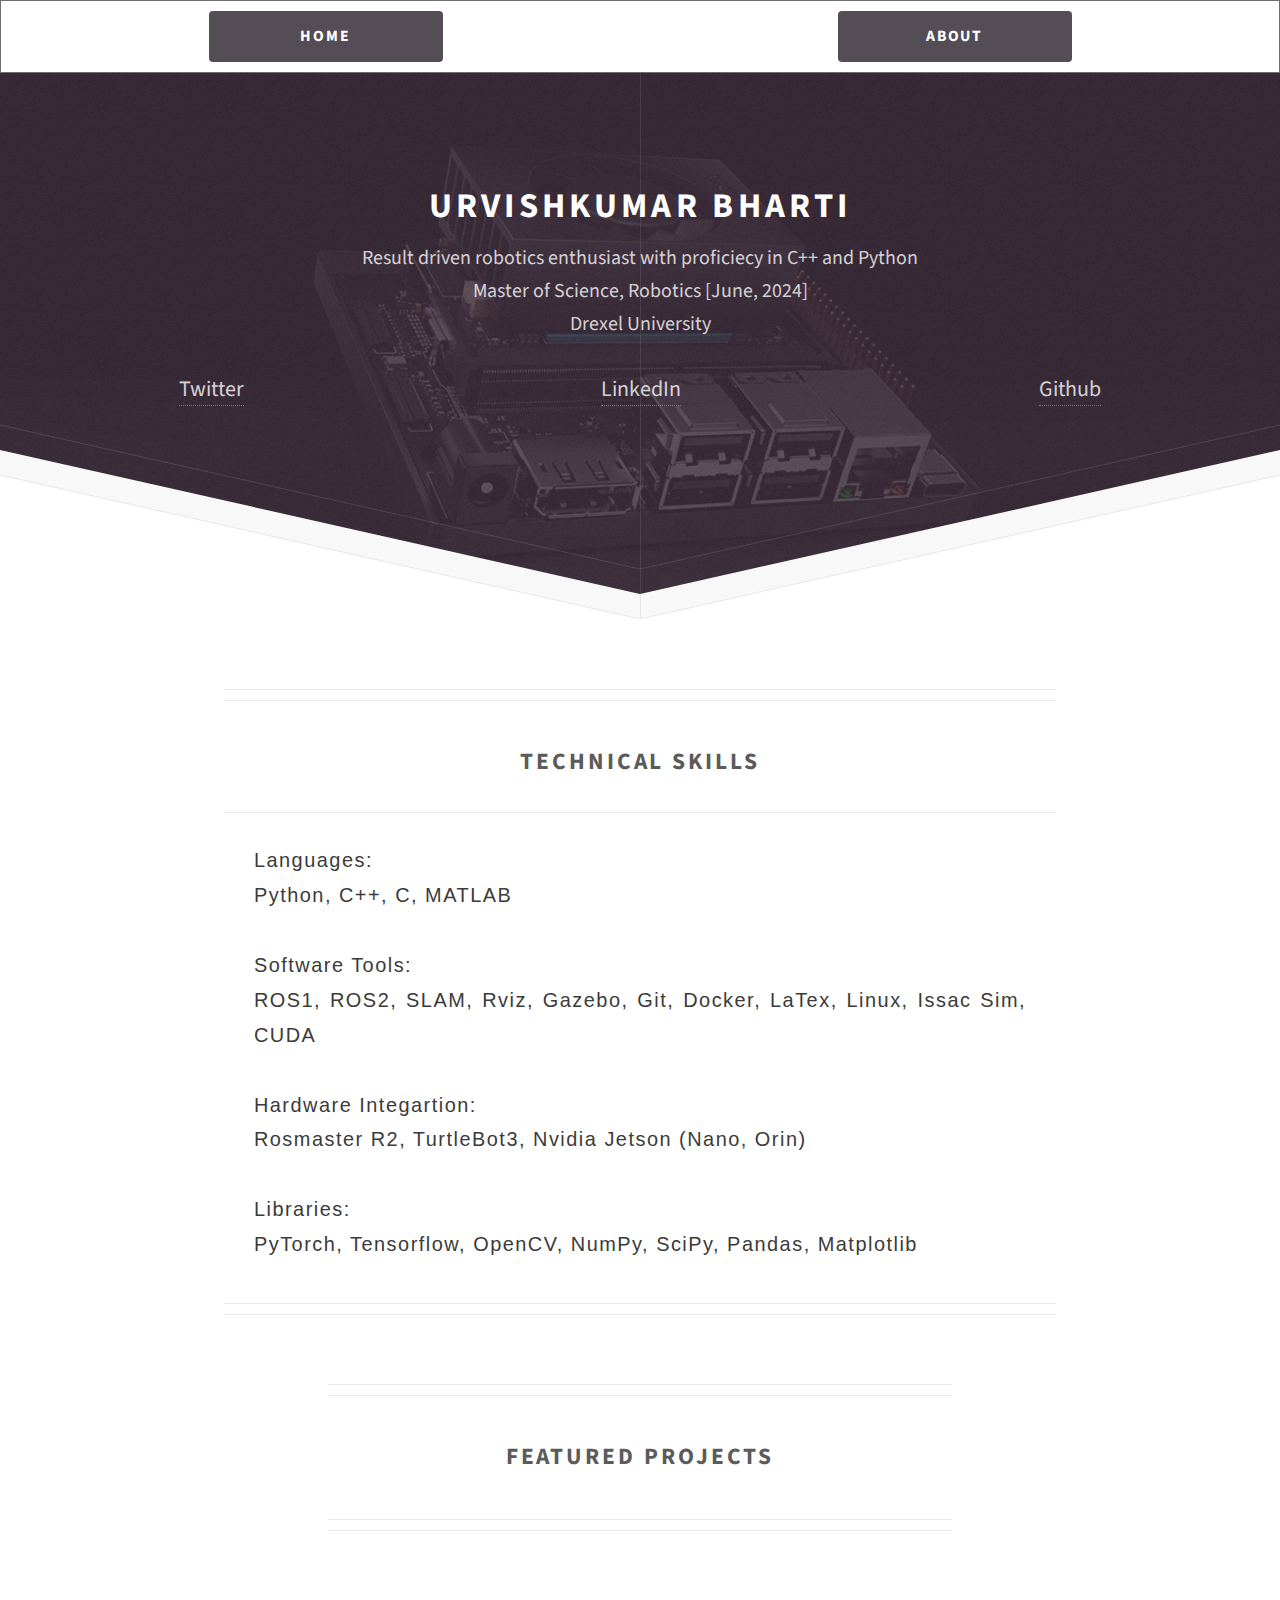
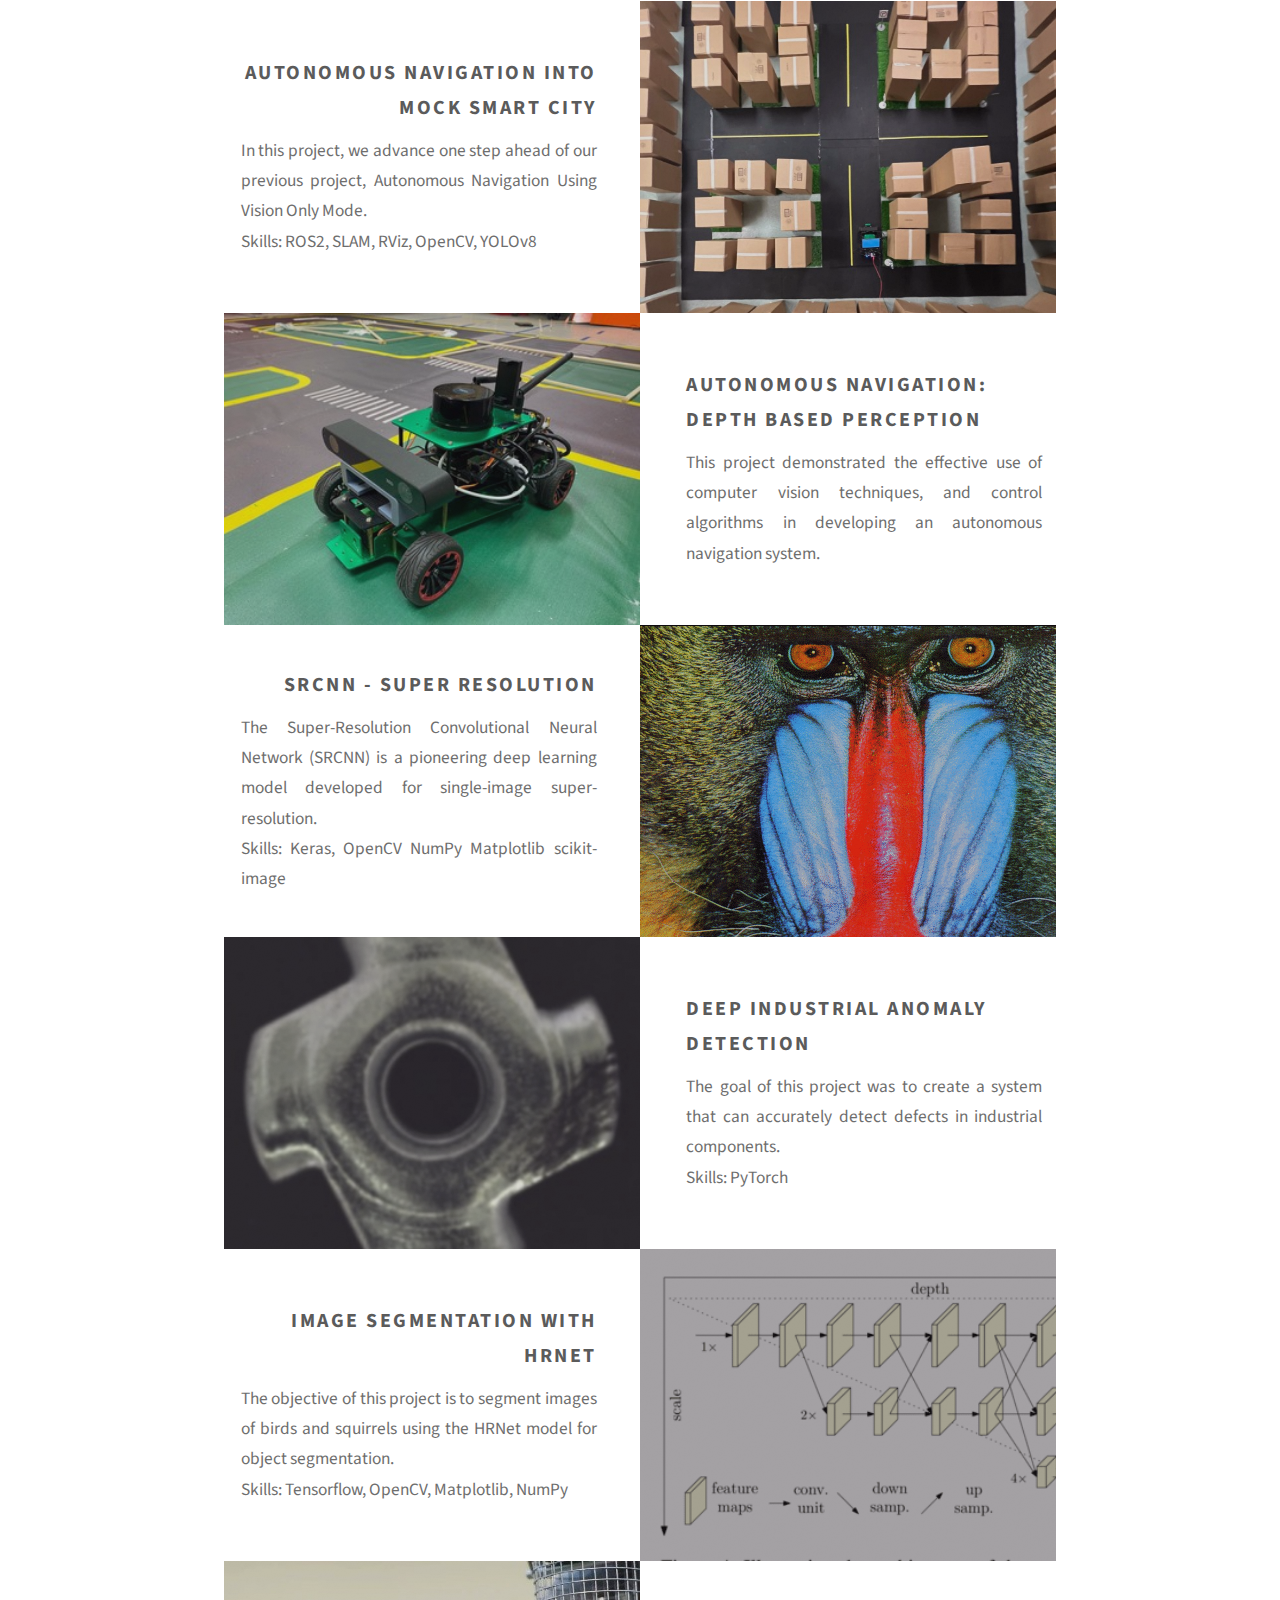
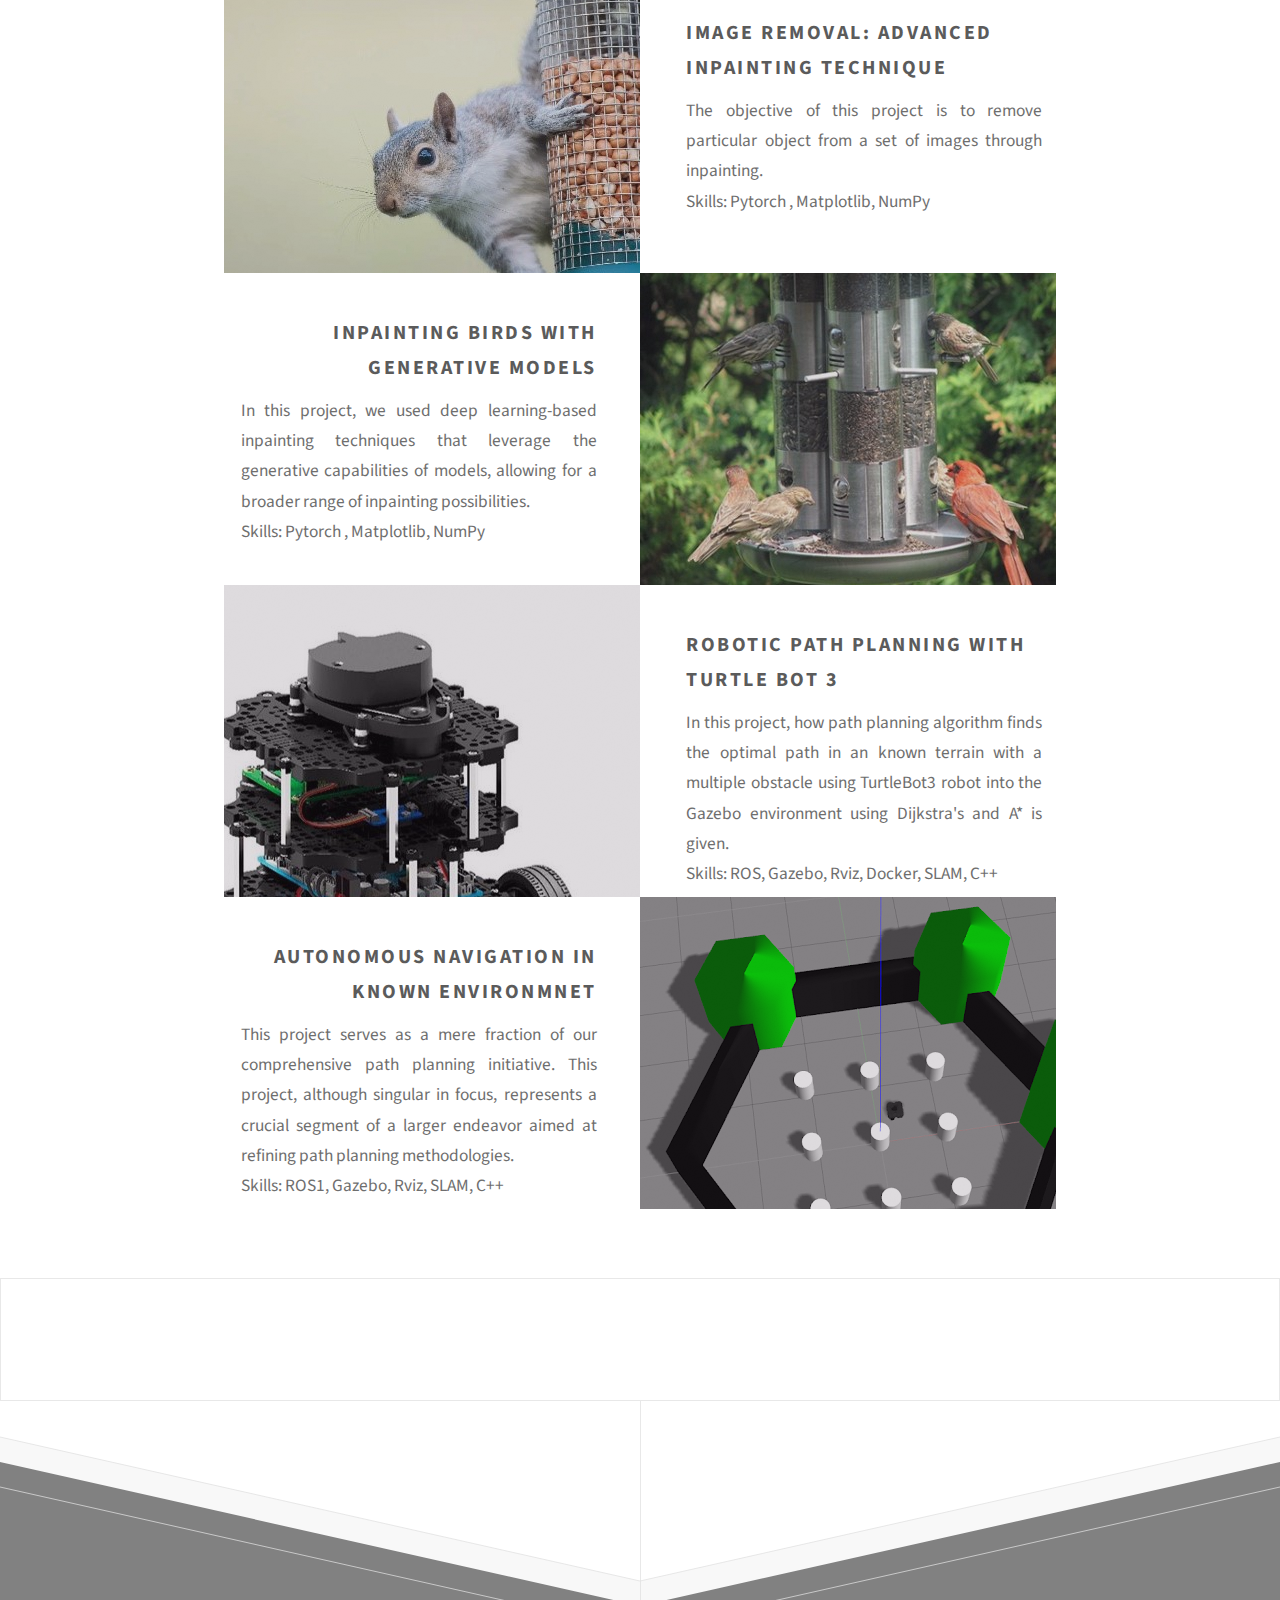
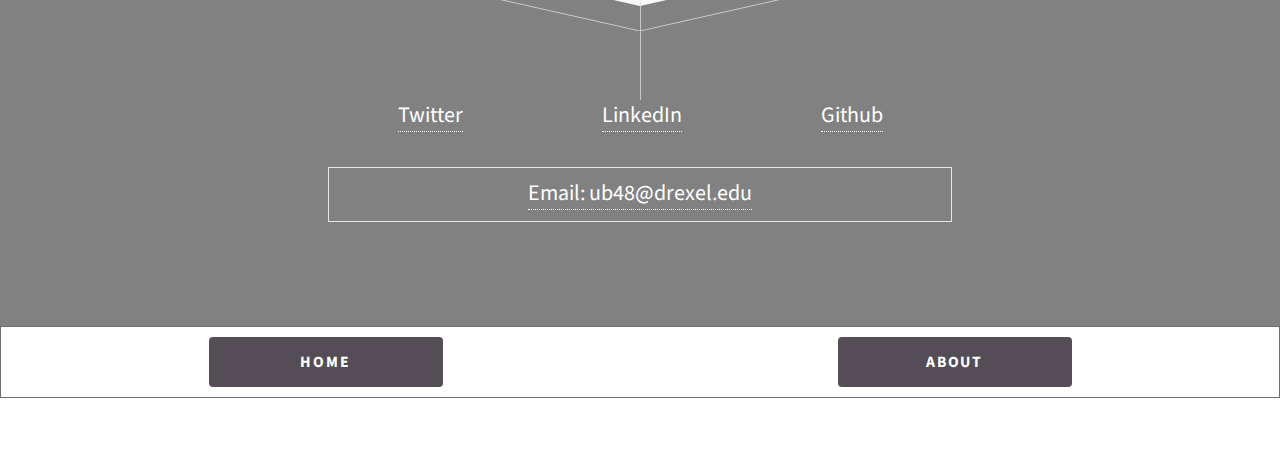
<file: index.html>
<!DOCTYPE HTML>
<!--
	Directive by HTML5 UP
	html5up.net | @ajlkn
	Free for personal and commercial use under the CCA 3.0 license (html5up.net/license)
-->
<html>
	<head>
		<title> Urvishkumar Bharti</title>
		<meta charset="utf-8" />
		<meta name="viewport" content="width=device-width, initial-scale=1, user-scalable=no" />
		<link rel="stylesheet" href="assets/css/main.css" />
	</head>
	<body class="is-preload">
<!-- 33333333333333333333333333333333333333333333333333333333333333333333333333333333333333333-->
<style>
	/* Add some style to the nav element */
	
	nav {
	  background-color: transparent; /* Change the background color to a light gray */
	  border: 1px solid; /* Add a thin border around the nav element */
	  margin: 0; /* Remove any margin around the nav element */
	  padding: 10px; /* Add some padding inside the nav element */
	}
  
	/* Add some style to the ul element */
	ul {
	  list-style-type: none; /* Remove the bullet points from the list */
	  margin: 0; /* Remove any margin around the list */
	  padding: 0; /* Remove any padding around the list */
	  display: flex; /* Make the list items display horizontally */
	  justify-content: space-around; /* Distribute the list items evenly */
	}
  
	/* Add some style to the a elements */
	a {
	  text-decoration: none; /* Remove the underline from the links */
	  color: inherit; /* Change the link color to a dark gray */
	  font-family: inherit, sans-serif; /* Change the font family to match the website */
	  font-size: 22px; /* Change the font size to match the website */
	}
  
  </style>
  
  <!-- Navigation -->
  <nav>
	<ul class="links">
	  <li><a href="index.html" class="button">Home</a></li>
	  <li><a href="about.html" class="button">About</a></li>
	</ul>
  </nav>
  
  <!-- About Me 

<section id="about.html">
	<h2>About</h2>
	<p>Hi, I'm Bing, a chatbot that can help you with various tasks and topics. I can generate creative content, such as poems, stories, code, and more. I can also search the web for information, images, and news. I enjoy learning new things and chatting with people from different backgrounds and cultures. I'm always happy to help and have a friendly conversation.</p>
  </section>
  -->

  
<!-- 33333333333333333333333333333333333333333333333333333333333333333333333333333333333333333-->
		  

		<!-- Header -->
			<div id="header">
				
				<span class=""></span>
				
				<!-- <img class="logo"  src="https://img.shields.io/badge/amazon%20alexa-52b5f7?style=for-the-badge&logo=amazon%20alexa&logoColor=white" 
				alt="Amazon Alexa Logo"> -->
				<h1>Urvishkumar Bharti</h1>
				<p>Result driven robotics enthusiast with proficiecy in C++ and Python
				<br /> Master of Science, Robotics [June, 2024]
				<br /> Drexel University<br />
				<br />
				<ul class="links">
					<li><a href="https://twitter.com/urviskumar23326" >Twitter</a></li>
					<li><a href="https://www.linkedin.com/in/urvishkumar-bharti-092b5b18b/" >LinkedIn</a></li>
					<li><a href="https://github.com/Urviskumar" >Github</a></li>
				</ul> 
					
				</p>
			</div>

		<!-- Main -->
			<div id="main">
				
				<header class="major container small">
					<h2>Technical Skills</h2>
					<p style="text-align: justify; color: rgb(59, 59, 59); font-family: Arial; text-transform: none;">
					Languages: <br> Python, C++, C, MATLAB <br>
                    <br />
					Software Tools:<br> ROS1, ROS2, SLAM, Rviz, Gazebo, Git, Docker, LaTex, Linux, Issac Sim, CUDA<br>
                    <br />
					Hardware Integartion: <br> Rosmaster R2, TurtleBot3, Nvidia Jetson (Nano, Orin)<br>
					<br />
					Libraries:<br>  PyTorch, Tensorflow, OpenCV, NumPy, SciPy, Pandas, Matplotlib <br></p>
				</header>
				<header class="major container medium">
					<h2>
						Featured Projects
					</h2>
				</header>

				<div class="box alt container">



					<section class="feature right">

						<a href="https://github.com/Urviskumar/Autonomous_Navigation_into_Mock_Smart_City.git" class="image icon solid">
							<img src="images/auto_nav_new/front.jpg" alt="Error!" style="width: 200px; height: 200px; object-fit: cover;" />
						</a>

							<div class="content">
							<h3>Autonomous Navigation into Mock Smart City</h3>

							<p style="text-align: justify;">In this project, we advance one step ahead of our previous project, Autonomous Navigation Using Vision Only Mode. 
							<br>Skills: ROS2, SLAM, RViz, OpenCV, YOLOv8</p>

						</div>
					</section>



					<section class="feature left">
						<a href="project0.html" class="image icon solid"><img src="images/RosmasterR2.jpeg" alt="Error!" /></a>
						<div class="content">
							<h3>Autonomous Navigation: Depth based Perception</h3>

							<p style="text-align: justify;">This project demonstrated the effective use of computer vision techniques, and control algorithms in developing an autonomous navigation system. 
							<br></p>

						</div>
					</section>

					<section class="feature right">

						<a href="https://github.com/Urviskumar/Super-Resolution-Convolutional-Neural-Network-SRCNN-.git" class="image icon solid"><img src="images/Project7/baboon.png" alt="Error!" /></a>
						
						<div class="content">
							<h3>SRCNN - Super Resolution</h3>

							<p style="text-align: justify;">The Super-Resolution Convolutional Neural Network (SRCNN) is a pioneering deep learning model developed for single-image super-resolution. 
							<br>Skills: Keras, OpenCV
							NumPy
							Matplotlib
							scikit-image</p>

						</div>
					</section>


					<section class="feature left">

						<a href="anomaly_detection.html" class="image icon solid">
							<img src="images/anomaly_detection/19.png" alt="Error!" style="width: 200px; height: 200px; object-fit: cover;" />
						</a>

						<div class="content">
							<h3>Deep Industrial Anomaly Detection</h3>
							<p style="text-align: justify;"> The goal of this project was to create a system that can accurately detect defects in industrial components. 
							<br>Skills: PyTorch</p>

						</div>
					</section>

					
					<section class="feature right">
						<a href="project2.html" class="image icon solid"><img src="images/HRNET.png" alt="Error!" /></a>
						<div class="content">
							<h3>Image Segmentation with HRNet</h3>
							<p style="text-align: justify;">The objective of this project is to segment images of birds and squirrels using the HRNet model for object segmentation.
						<br>Skills: Tensorflow, OpenCV, Matplotlib, NumPy</p>

						</div>
					</section>
					<section class="feature left">
						<a href="https://github.com/Urviskumar/image-manipulation-stable-diffusion.git" class="image icon solid"><img src="images/Remove.jpg" alt="" /></a>
						<div class="content">
							<h3>Image Removal: Advanced Inpainting Technique</h3>
							<p style="text-align: justify;">The objective of this project is to remove particular object from a set of images through inpainting.
							<br>Skills: Pytorch , Matplotlib, NumPy</p>

						</div>
					</section>
					<section class="feature right">
						<a href="https://github.com/Urviskumar/image-manipulation-stable-diffusion.git" class="image icon solid "><img src="images/BIRDS.jpg" alt="" /></a>
						<div class="content">
							<h3>Inpainting Birds with Generative Models</h3>
							<p style="text-align: justify;">In this project, we used deep learning-based inpainting techniques that leverage the generative capabilities of models, allowing for a broader range of inpainting possibilities.
							<br>Skills: Pytorch , Matplotlib, NumPy</p>

						</div>
					</section>
					<section class="feature left">
						<a href="project5.html" class="image icon solid"><img src="images/turtlebot-3.jpg" alt="" /></a>
						<div class="content">
							<h3>Robotic path planning with Turtle bot 3
							</h3>
							<p style="text-align: justify;"> In this project, how 
								path planning algorithm finds the optimal path in an known 
								terrain with a multiple obstacle using TurtleBot3 robot into the 
								Gazebo environment using Dijkstra's and A* is given.
								<br>Skills: ROS, Gazebo, Rviz, Docker, SLAM, C++</p>
						</div>
					</section> 
					<section class="feature right">
						<a href="project6.html" class="image icon solid"><img src="images/Project6/gazebo2.png" alt="" /></a>
						<div class="content">
							<h3>Autonomous Navigation in known Environmnet
							</h3>
							<p style="text-align: justify;">This project serves as a mere fraction of our comprehensive path planning initiative. This project, although singular in focus, 
								represents a crucial segment of a larger endeavor aimed at refining path planning methodologies. 
								<br>Skills: ROS1, Gazebo, Rviz, SLAM, C++</p>
						</div>
					</section> 
				</div>
				
				<div class = "box">
					<header>
						<h2></h2>
					</header>
					<section>
						<header>
							<h3></h3>
							<p></p>
						</header>
					</div>
					</section>
					
				<!--
				<div class="box container">
					<header>
						<h2>A lot of generic stuff</h2>
					</header>
					<section>
						<header>
							<h3>Paragraph</h3>
							<p>This is the subtitle for this particular heading</p>
						</header>
						<p>Phasellus nisl nisl, varius id <sup>porttitor sed pellentesque</sup> ac orci. Pellentesque
						habitant <strong>strong</strong> tristique <b>bold</b> et netus <i>italic</i> malesuada <em>emphasized</em> ac turpis egestas. Morbi
						leo suscipit ut. Praesent <sub>id turpis vitae</sub> turpis pretium ultricies. Vestibulum sit
						amet risus elit.</p>
					</section>
					<section>
						<header>
							<h3>Blockquote</h3>
						</header>
						<blockquote>Fringilla nisl. Donec accumsan interdum nisi, quis tincidunt felis sagittis eget.
						tempus euismod. Vestibulum ante ipsum primis in faucibus.</blockquote>
					</section>
					<section>
						<header>
							<h3>Divider</h3>
						</header>
						<p>Donec consectetur vestibulum dolor et pulvinar. Etiam vel felis enim, at viverra
						ligula. Ut porttitor sagittis lorem, quis eleifend nisi ornare vel. Praesent nec orci
						facilisis leo magna. Cras sit amet urna eros, id egestas urna. Quisque aliquam
						tempus euismod. Vestibulum ante ipsum primis in faucibus orci luctus et ultrices
						posuere cubilia.</p>
						<hr />
						<p>Donec consectetur vestibulum dolor et pulvinar. Etiam vel felis enim, at viverra
						ligula. Ut porttitor sagittis lorem, quis eleifend nisi ornare vel. Praesent nec orci
						facilisis leo magna. Cras sit amet urna eros, id egestas urna. Quisque aliquam
						tempus euismod. Vestibulum ante ipsum primis in faucibus orci luctus et ultrices
						posuere cubilia.</p>
					</section>
					<section>
						<header>
							<h3>Unordered List</h3>
						</header>
						<ul class="default">
							<li>Donec consectetur vestibulum dolor et pulvinar. Etiam vel felis enim, at viverra ligula. Ut porttitor sagittis lorem, quis eleifend nisi ornare vel.</li>
							<li>Donec consectetur vestibulum dolor et pulvinar. Etiam vel felis enim, at viverra ligula. Ut porttitor sagittis lorem, quis eleifend nisi ornare vel.</li>
							<li>Donec consectetur vestibulum dolor et pulvinar. Etiam vel felis enim, at viverra ligula. Ut porttitor sagittis lorem, quis eleifend nisi ornare vel.</li>
							<li>Donec consectetur vestibulum dolor et pulvinar. Etiam vel felis enim, at viverra ligula. Ut porttitor sagittis lorem, quis eleifend nisi ornare vel.</li>
						</ul>
					</section>
					<section>
						<header>
							<h3>Ordered List</h3>
						</header>
						<ol class="default">
							<li>Donec consectetur vestibulum dolor et pulvinar. Etiam vel felis enim, at viverra ligula. Ut porttitor sagittis lorem, quis eleifend nisi ornare vel.</li>
							<li>Donec consectetur vestibulum dolor et pulvinar. Etiam vel felis enim, at viverra ligula. Ut porttitor sagittis lorem, quis eleifend nisi ornare vel.</li>
							<li>Donec consectetur vestibulum dolor et pulvinar. Etiam vel felis enim, at viverra ligula. Ut porttitor sagittis lorem, quis eleifend nisi ornare vel.</li>
							<li>Donec consectetur vestibulum dolor et pulvinar. Etiam vel felis enim, at viverra ligula. Ut porttitor sagittis lorem, quis eleifend nisi ornare vel.</li>
						</ol>
					</section>
					<section>
						<header>
							<h3>Table</h3>
						</header>
						<div class="table-wrapper">
							<table class="default">
								<thead>
									<tr>
										<th>ID</th>
										<th>Name</th>
										<th>Description</th>
										<th>Price</th>
									</tr>
								</thead>
								<tbody>
									<tr>
										<td>45815</td>
										<td>Something</td>
										<td>Ut porttitor sagittis lorem, quis eleifend nisi ornare vel.</td>
										<td>29.99</td>
									</tr>
									<tr>
										<td>24524</td>
										<td>Nothing</td>
										<td>Ut porttitor sagittis lorem, quis eleifend nisi ornare vel.</td>
										<td>19.99</td>
									</tr>
									<tr>
										<td>45815</td>
										<td>Something</td>
										<td>Ut porttitor sagittis lorem, quis eleifend nisi ornare vel.</td>
										<td>29.99</td>
									</tr>
									<tr>
										<td>24524</td>
										<td>Nothing</td>
										<td>Ut porttitor sagittis lorem, quis eleifend nisi ornare vel.</td>
										<td>19.99</td>
									</tr>
								</tbody>
								<tfoot>
									<tr>
										<td colspan="3"></td>
										<td>100.00</td>
									</tr>
								</tfoot>
							</table>
						</div>
					</section>
					<section>
						<header>
							<h3>Form</h3>
						</header>
						<form method="post" action="#">
							<div class="row">
								<div class="col-6 col-12-mobilep">
									<label for="name">Name</label>
									<input class="text" type="text" name="name" id="name" value="" placeholder="John Doe" />
								</div>
								<div class="col-6 col-12-mobilep">
									<label for="email">Email</label>
									<input class="text" type="text" name="email" id="email" value="" placeholder="johndoe@domain.tld" />
								</div>
								<div class="col-12">
									<label for="subject">Subject</label>
									<input class="text" type="text" name="subject" id="subject" value="" placeholder="Enter your subject" />
								</div>
								<div class="col-12">
									<label for="subject">Message</label>
									<textarea name="message" id="message" placeholder="Enter your message" rows="6"></textarea>
								</div>
								<div class="col-12">
									<ul class="actions special">
										<li><input type="submit" value="Send" /></li>
										<li><input type="reset" value="Reset" class="alt" /></li>
									</ul>
								</div>
							</div>
						</form>
					</section>
				</div>
				-->
<!-- 
				<footer class="major container medium">
					<h3>Get shady with science</h3>
					<p>Vitae natoque dictum etiam semper magnis enim feugiat amet curabitur tempor orci penatibus. Tellus erat mauris ipsum fermentum etiam vivamus.</p>
					<ul class="actions special">
						<li><a href="#" class="button">Join our crew</a></li>
					</ul>
				</footer>

			</div>
-->
		Footer 
			<div id="footer">
				<div class="container medium">
<!--
					<header class="major last">
						<h2>Questions or comments?</h2>
					</header>

					<p>Vitae natoque dictum etiam semper magnis enim feugiat amet curabitur tempor
					orci penatibus. Tellus erat mauris ipsum fermentum etiam vivamus.</p>
-->
					

<ul class="links">
    <li><a href="https://twitter.com/urviskumar23326" >Twitter</a></li>
    <li><a href="https://www.linkedin.com/in/urvishkumar-bharti-092b5b18b/" >LinkedIn</a></li>
    <li><a href="https://github.com/Urviskumar" >Github</a></li>
</ul> 
	

			<p></p>		

<nav>
	  <ul class="links"> 
	  <li><a >Email: ub48@drexel.edu</a></li></ul>
	  
	</ul>
  </nav>
				</div>
			
			
			</div>

		<!-- Scripts -->
			<script src="assets/js/jquery.min.js"></script>
			<script src="assets/js/browser.min.js"></script>
			<script src="assets/js/breakpoints.min.js"></script>
			<script src="assets/js/util.js"></script>
			<script src="assets/js/main.js"></script>

	</body>
	<nav>
		<ul class="links">
		  <li><a href="index.html" class="button">Home</a></li>
		  <li><a href="about.html" class="button">About</a></li>
		</ul>
	  </nav>
</html>
</file>
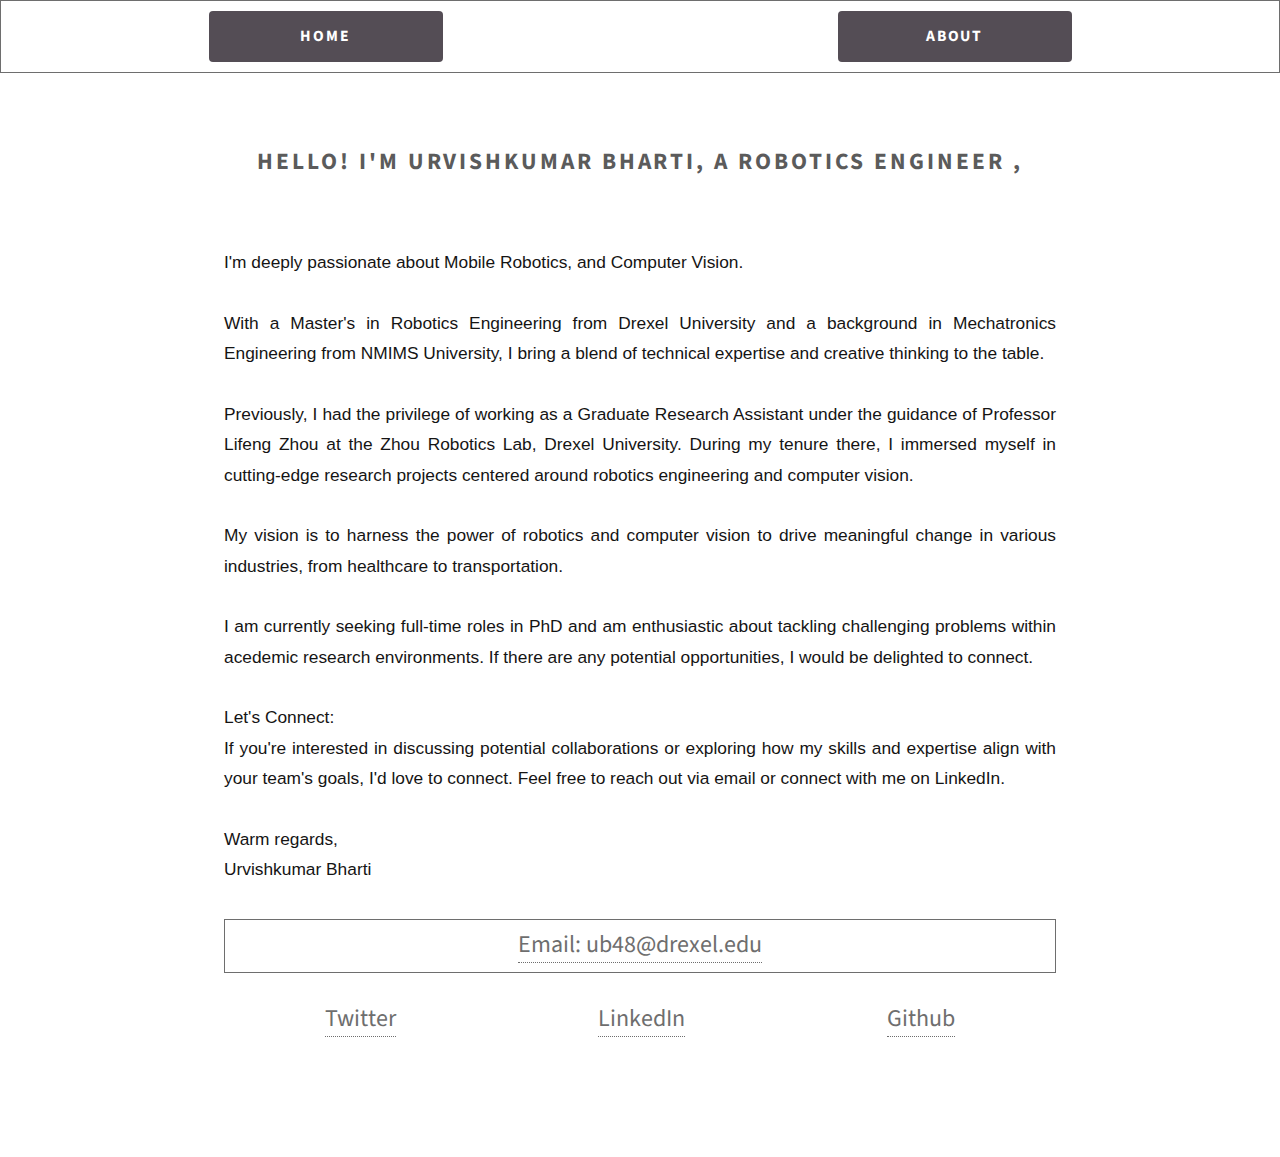
<file: about.html>
<!DOCTYPE HTML>
<html>
<head>
    <meta charset="utf-8" />
    <meta name="viewport" content="width=device-width, initial-scale=1, user-scalable=no" />
    <link rel="stylesheet" href="assets/css/main.css" />
    <!-- Include the smooth scrolling script -->
</head>
<body class="is-preload">

    <!-- Include the navigation section -->
    <style>
        /* Add some style to the nav element */
        
        nav {
          background-color: transparent; /* Change the background color to a light gray */
          border: 1px solid; /* Add a thin border around the nav element */
          margin: 0; /* Remove any margin around the nav element */
          padding: 10px; /* Add some padding inside the nav element */
        }
      
        /* Add some style to the ul element */
        ul {
          list-style-type: none; /* Remove the bullet points from the list */
          margin: 0; /* Remove any margin around the list */
          padding: 0; /* Remove any padding around the list */
          display: flex; /* Make the list items display horizontally */
          justify-content: space-around; /* Distribute the list items evenly */
        }
      
        /* Add some style to the a elements */
        a {
          text-decoration: none; /* Remove the underline from the links */
          color: inherit; /* Change the link color to a dark gray */
          font-family: inherit, sans-serif; /* Change the font family to match the website */
          font-size: 24px; /* Change the font size to match the website */
        }
      
      </style>
    <!-- Navigation -->
    <nav>
        <ul class="links">
          <li><a href="index.html" class="button">Home</a></li>
          <li><a href="about.html" class="button">About</a></li>
        </ul>
      </nav>

    <!-- Include the header section -->

    <!-- Main content specific to project1.html -->
    <div id="main">
        <div class="box alt container">
					<header>
						<h2>Hello!

                            I'm Urvishkumar Bharti, a robotics engineer ,<br><br>
                        </h2>
					</header>
					<section>
					
            <p style="text-align: justify; color: rgb(21, 20, 20); font-family: Arial;">I'm deeply passionate about Mobile Robotics, and Computer Vision. 
<br><br>
With a Master's in Robotics Engineering from Drexel University and a background
in Mechatronics Engineering from NMIMS University, I bring a blend of technical expertise and creative thinking to the table.
<br><br>
Previously, I had the privilege of working as a Graduate Research Assistant under the guidance of Professor Lifeng Zhou at the Zhou Robotics Lab, Drexel University. During my tenure there, 
I immersed myself in cutting-edge research projects centered around robotics engineering and computer vision.
<br><br>
My vision is to harness the power of robotics and computer vision to drive meaningful change in various industries, from healthcare to transportation.
<br><br>
I am currently seeking full-time roles in PhD and am enthusiastic about tackling challenging problems within acedemic research environments. If there are any potential opportunities, I would be delighted to connect.
<br><br>
Let's Connect:<br>
If you're interested in discussing potential collaborations or exploring how my skills and expertise align with your team's goals, I'd love to connect. Feel free to reach out via email or connect with me on LinkedIn.
<br><br>
Warm regards,<br>
Urvishkumar Bharti </p>
<header>	</header>		
					</section>
                    <nav>
                          <ul class="links"> 
                          <li><a >Email: ub48@drexel.edu</a></li></ul>
                          
                        </ul>
                      </nav><br>
                      <ul class="links">
                        <li><a href="https://twitter.com/urviskumar23326" >Twitter</a></li>
                        <li><a href="https://www.linkedin.com/in/urvishkumar-bharti-092b5b18b/" >LinkedIn</a></li>
                        <li><a href="https://github.com/Urviskumar" >Github</a></li>
                    </ul>
</file>
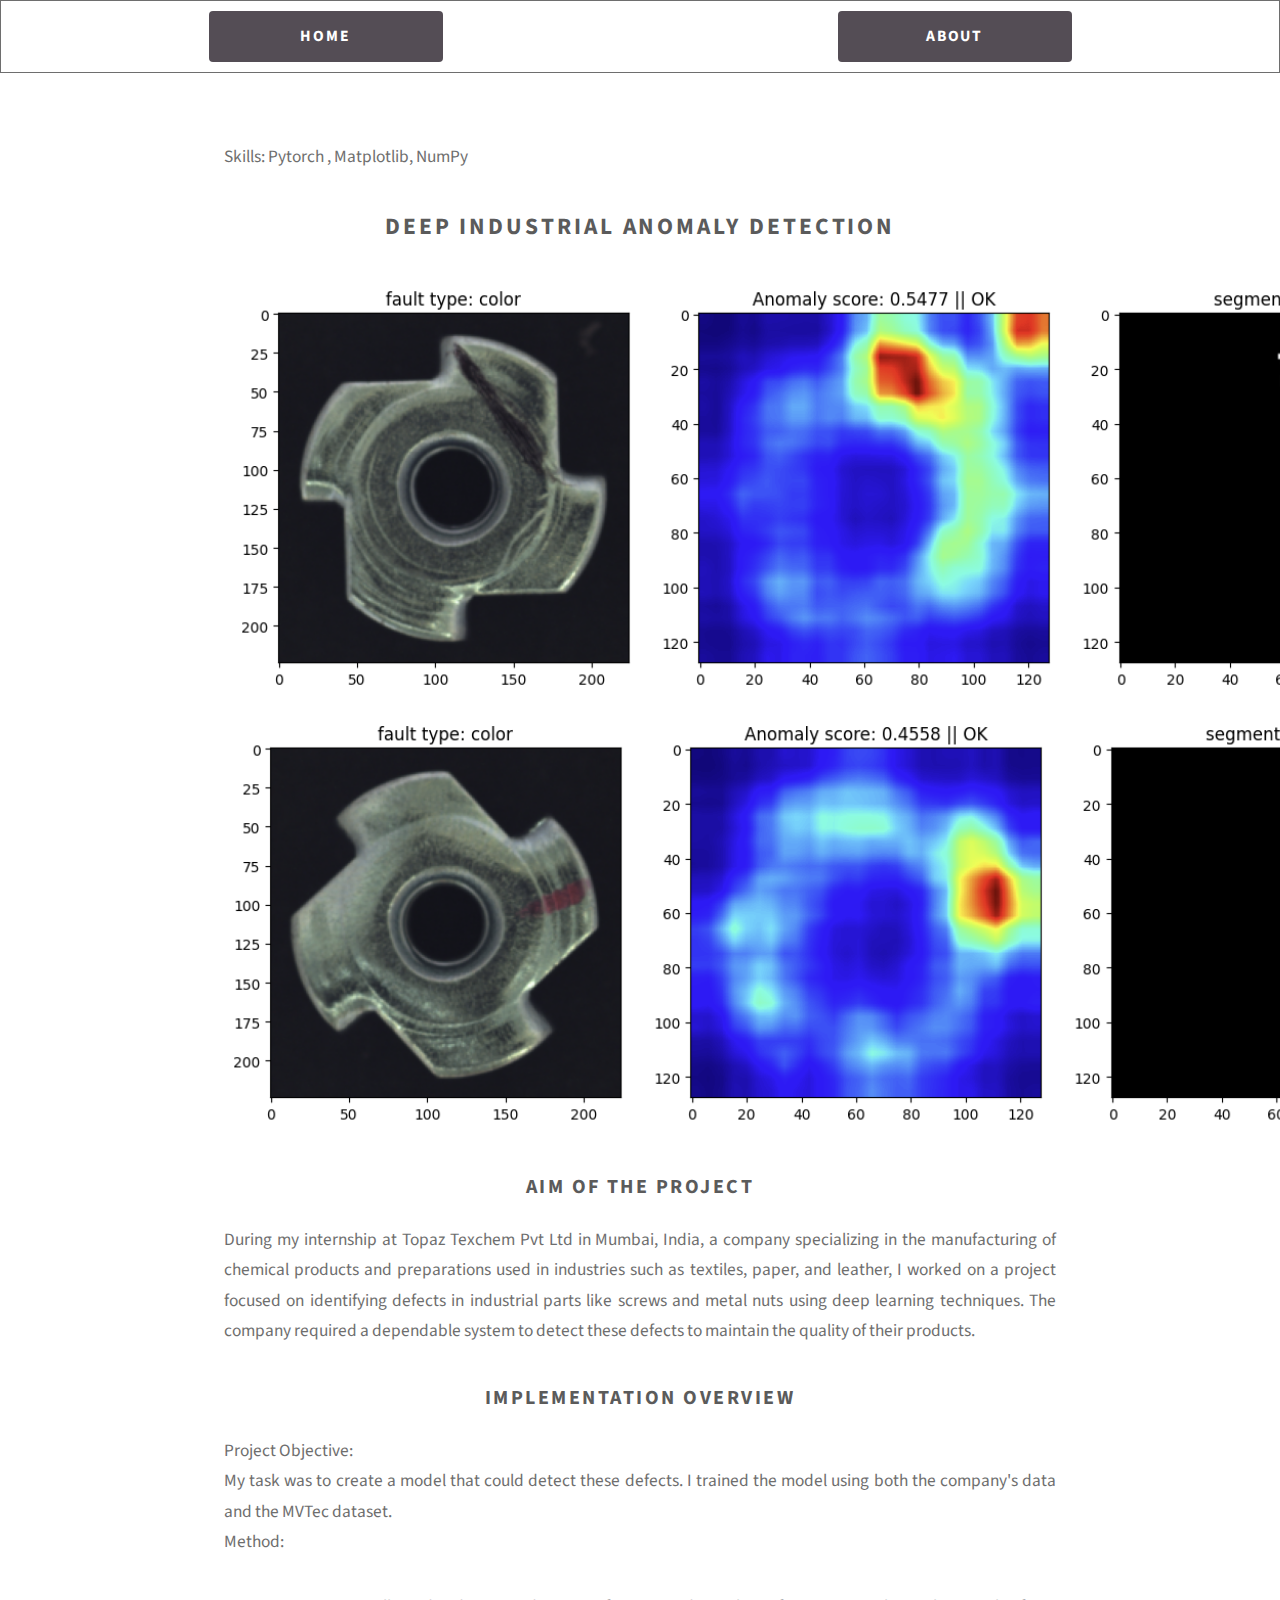
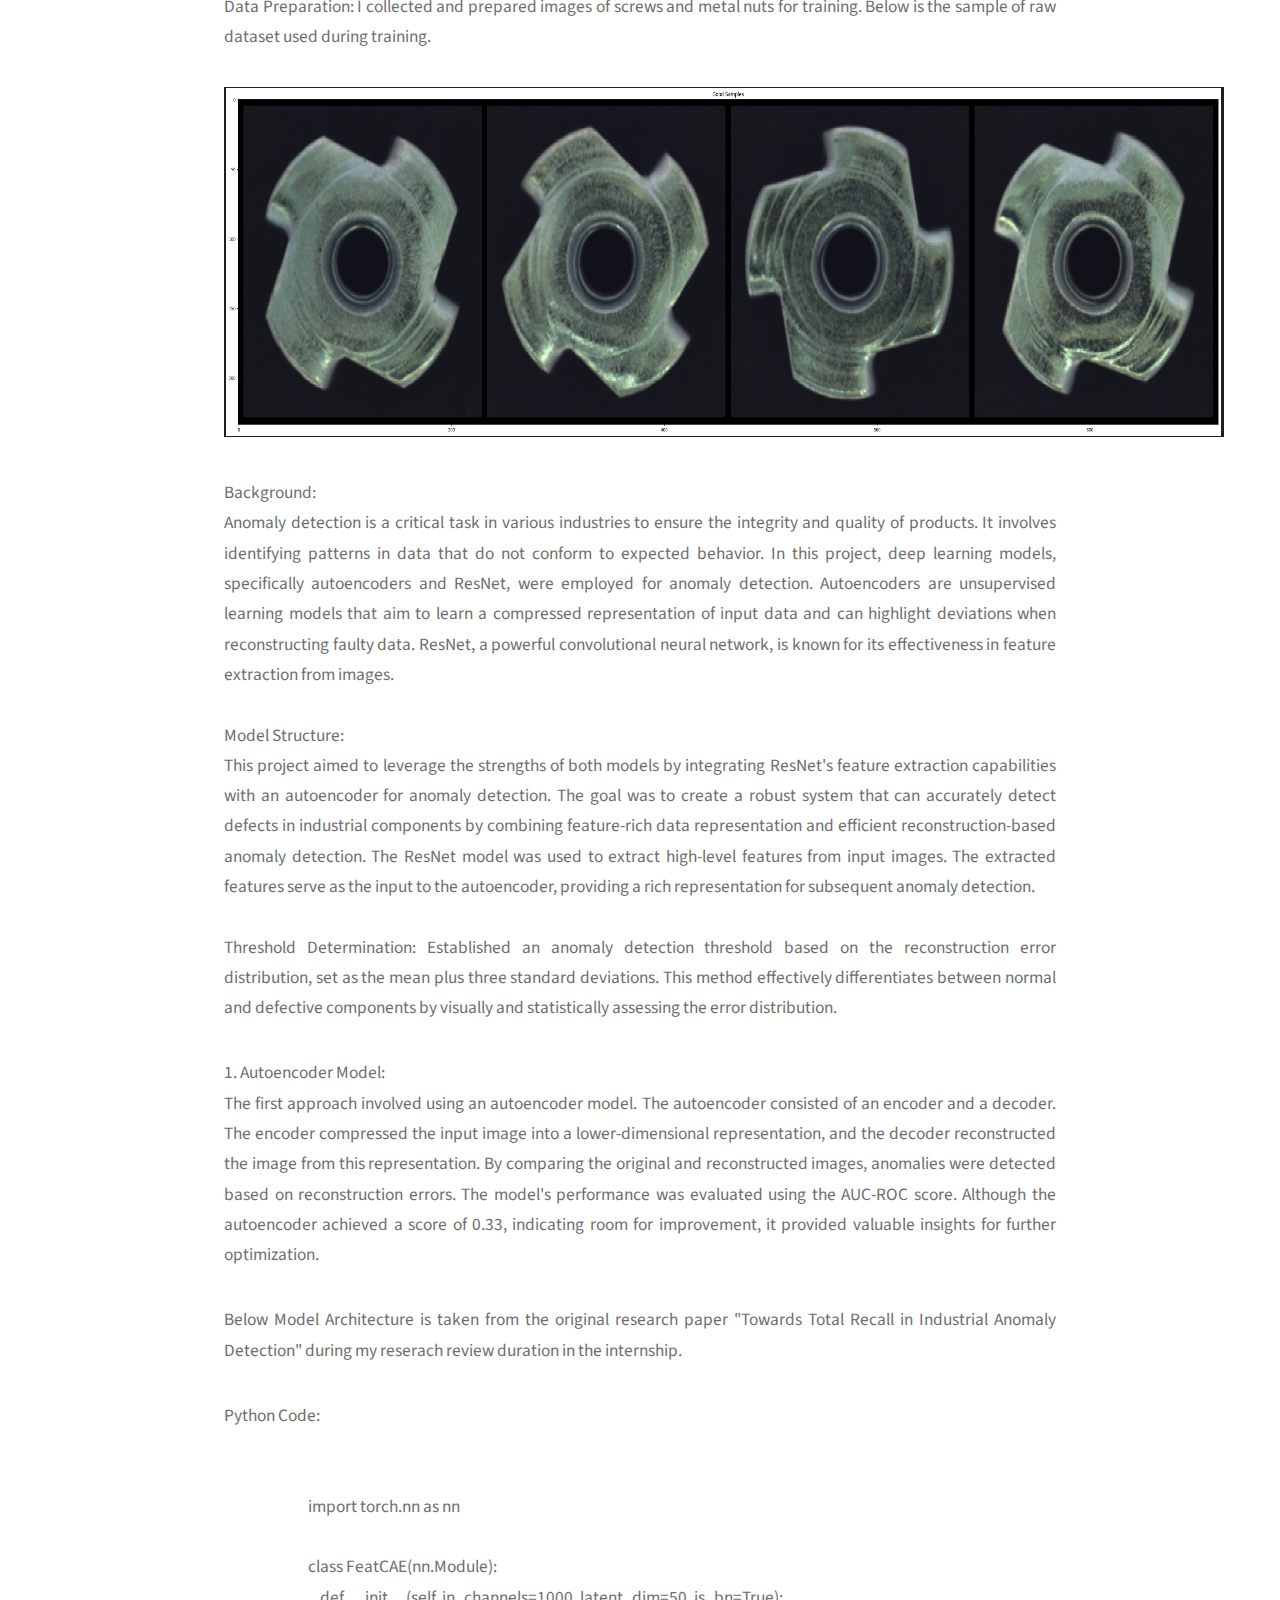
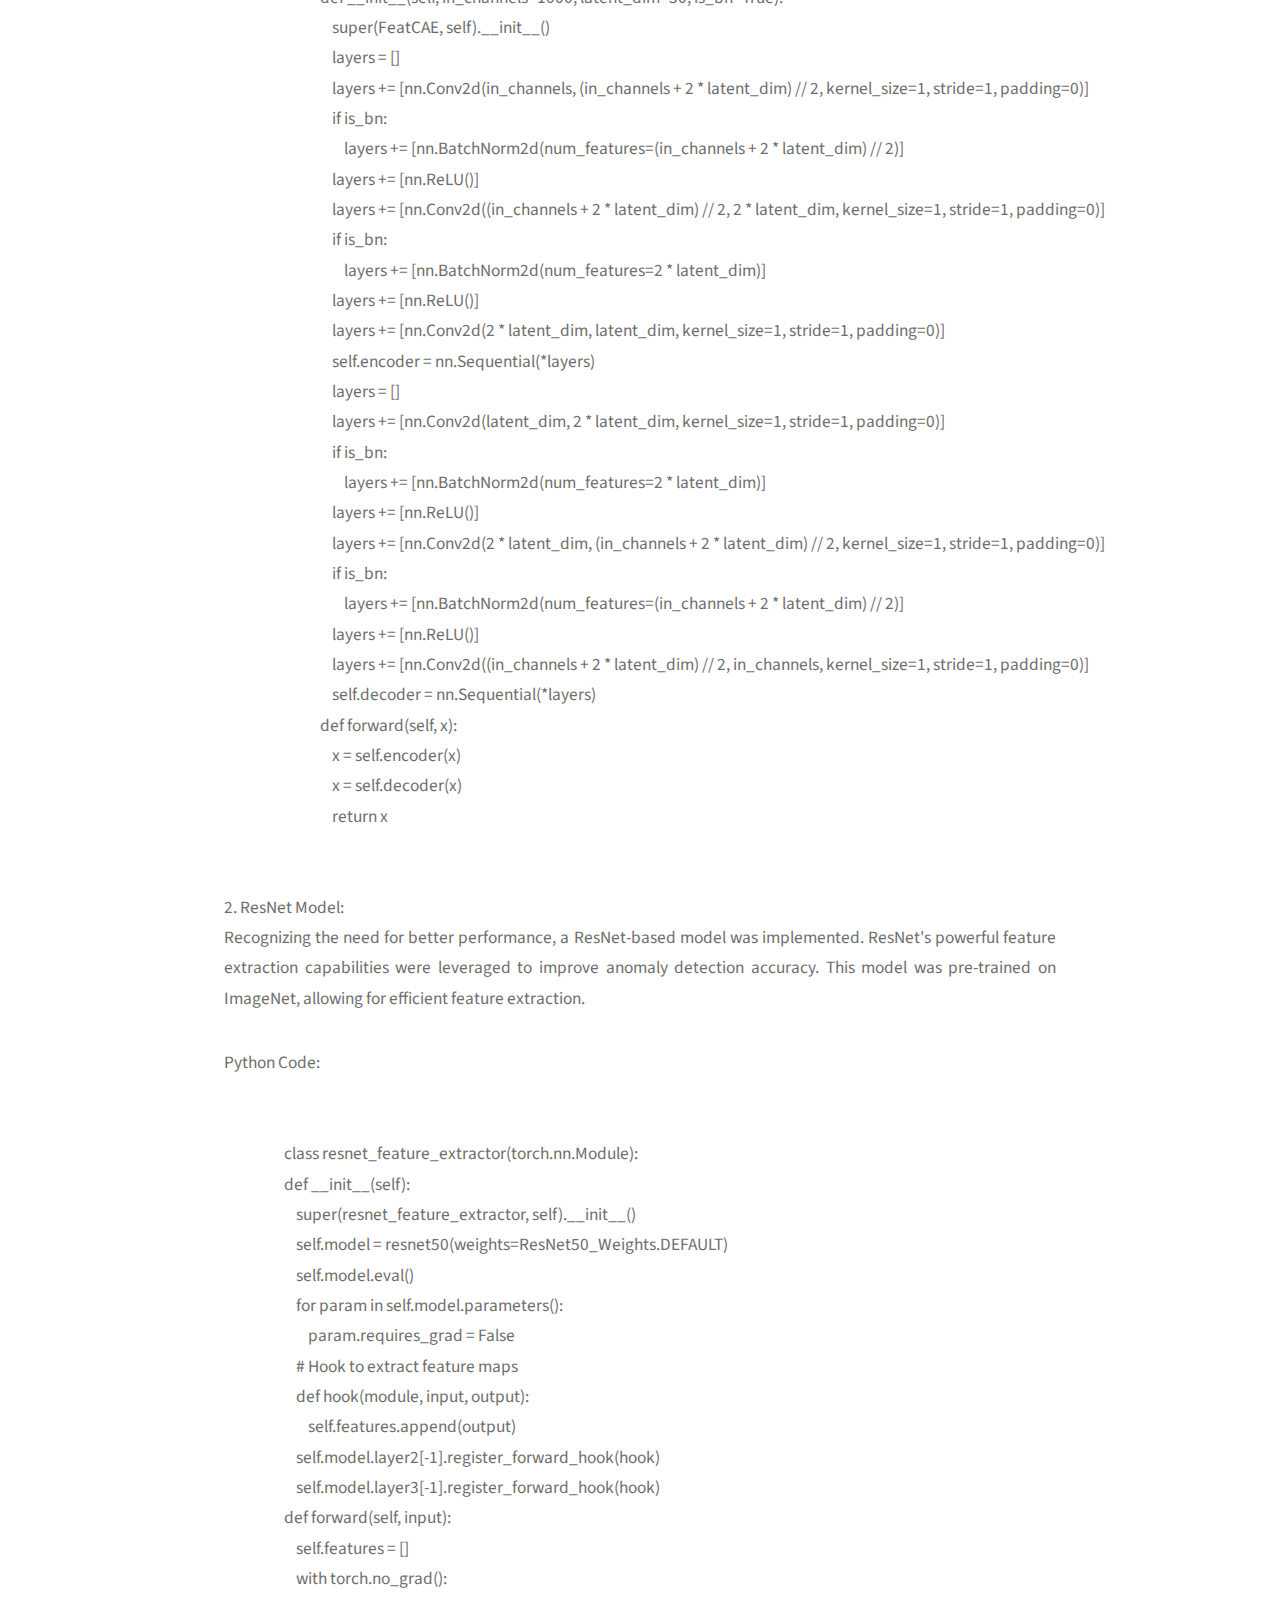
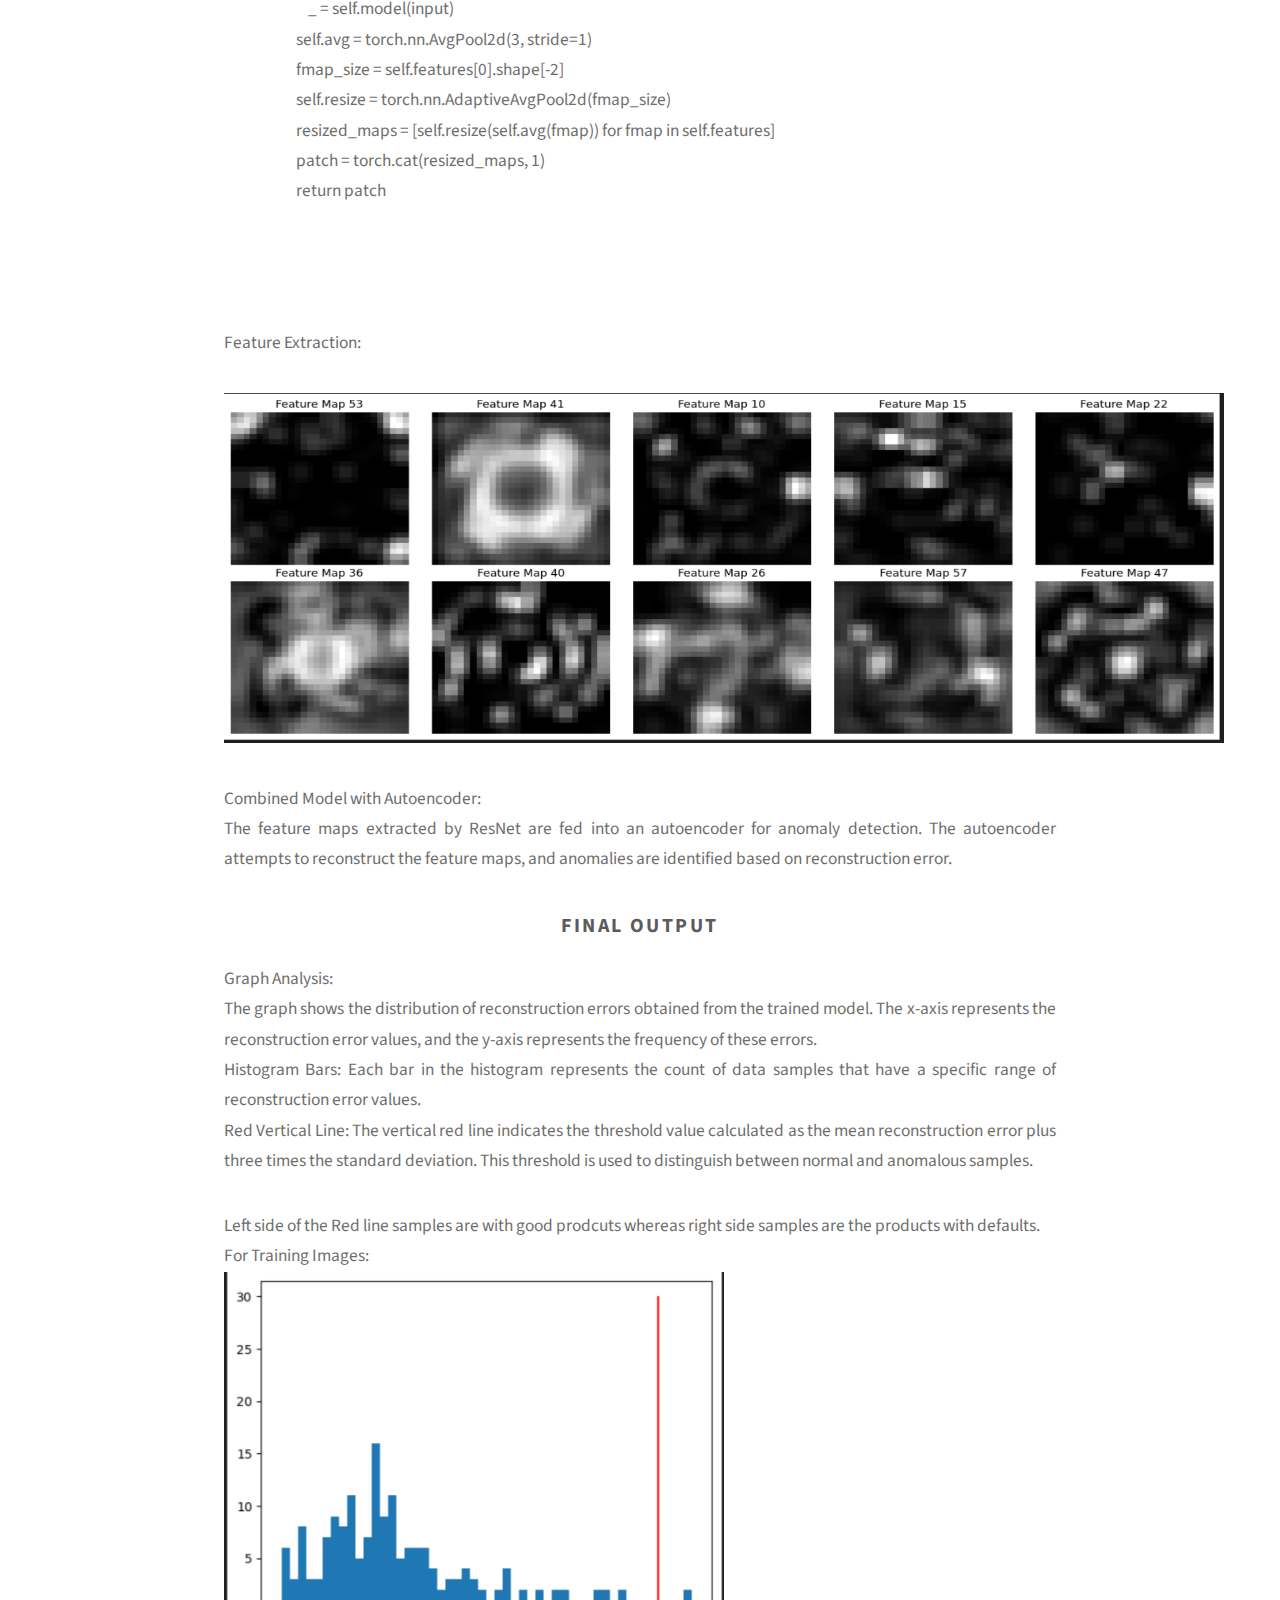
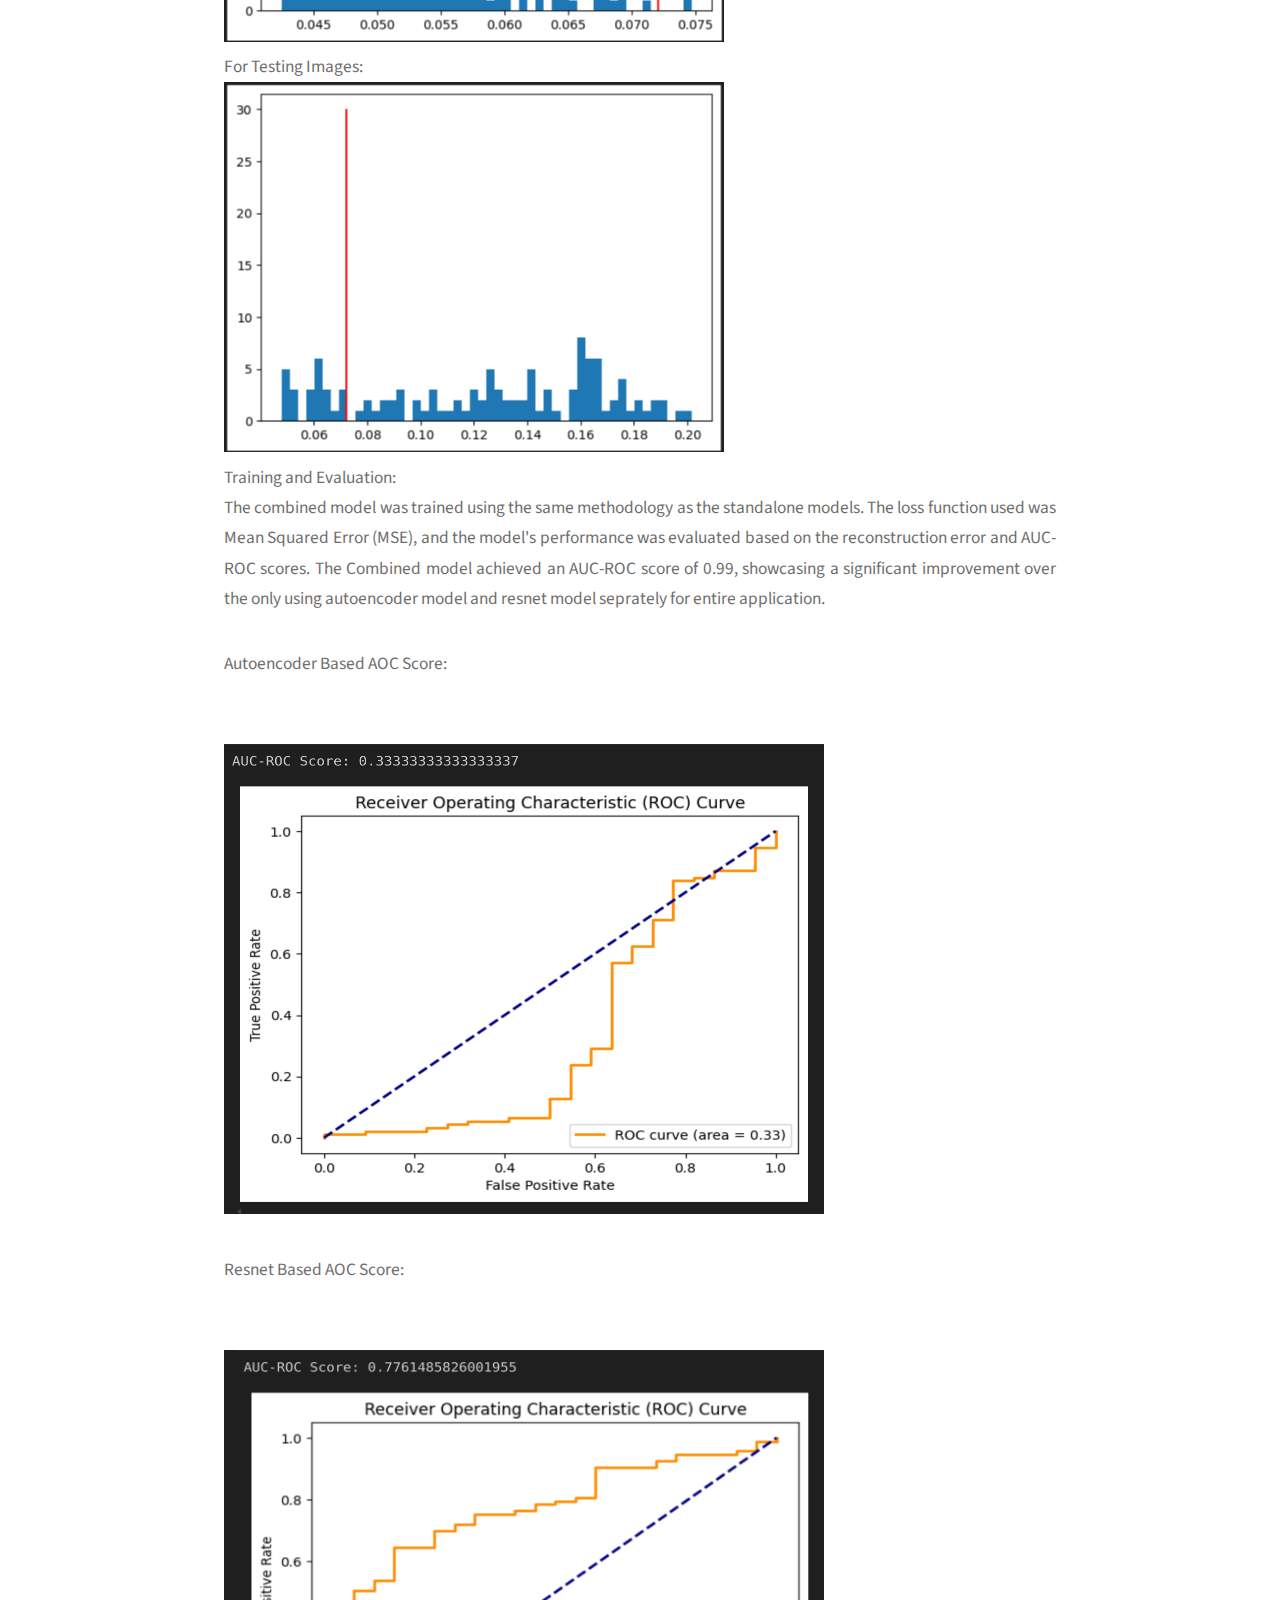
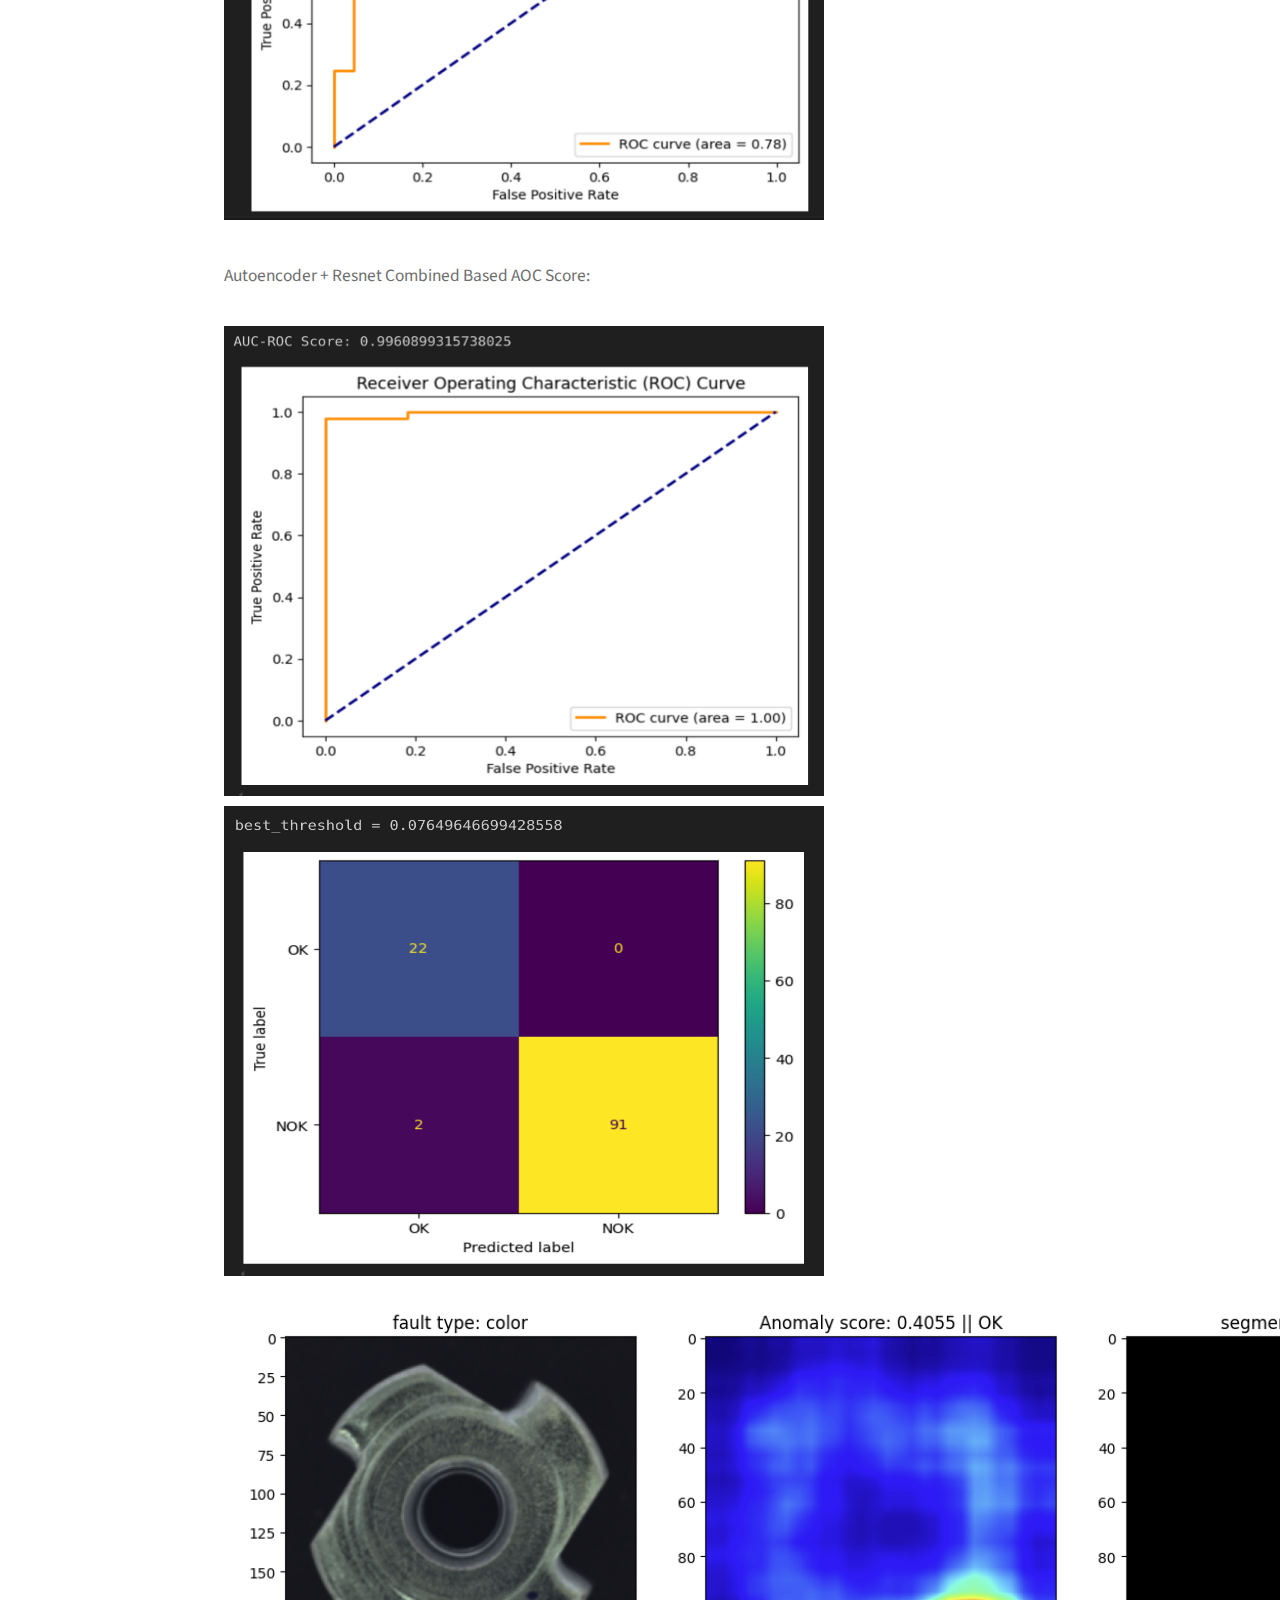
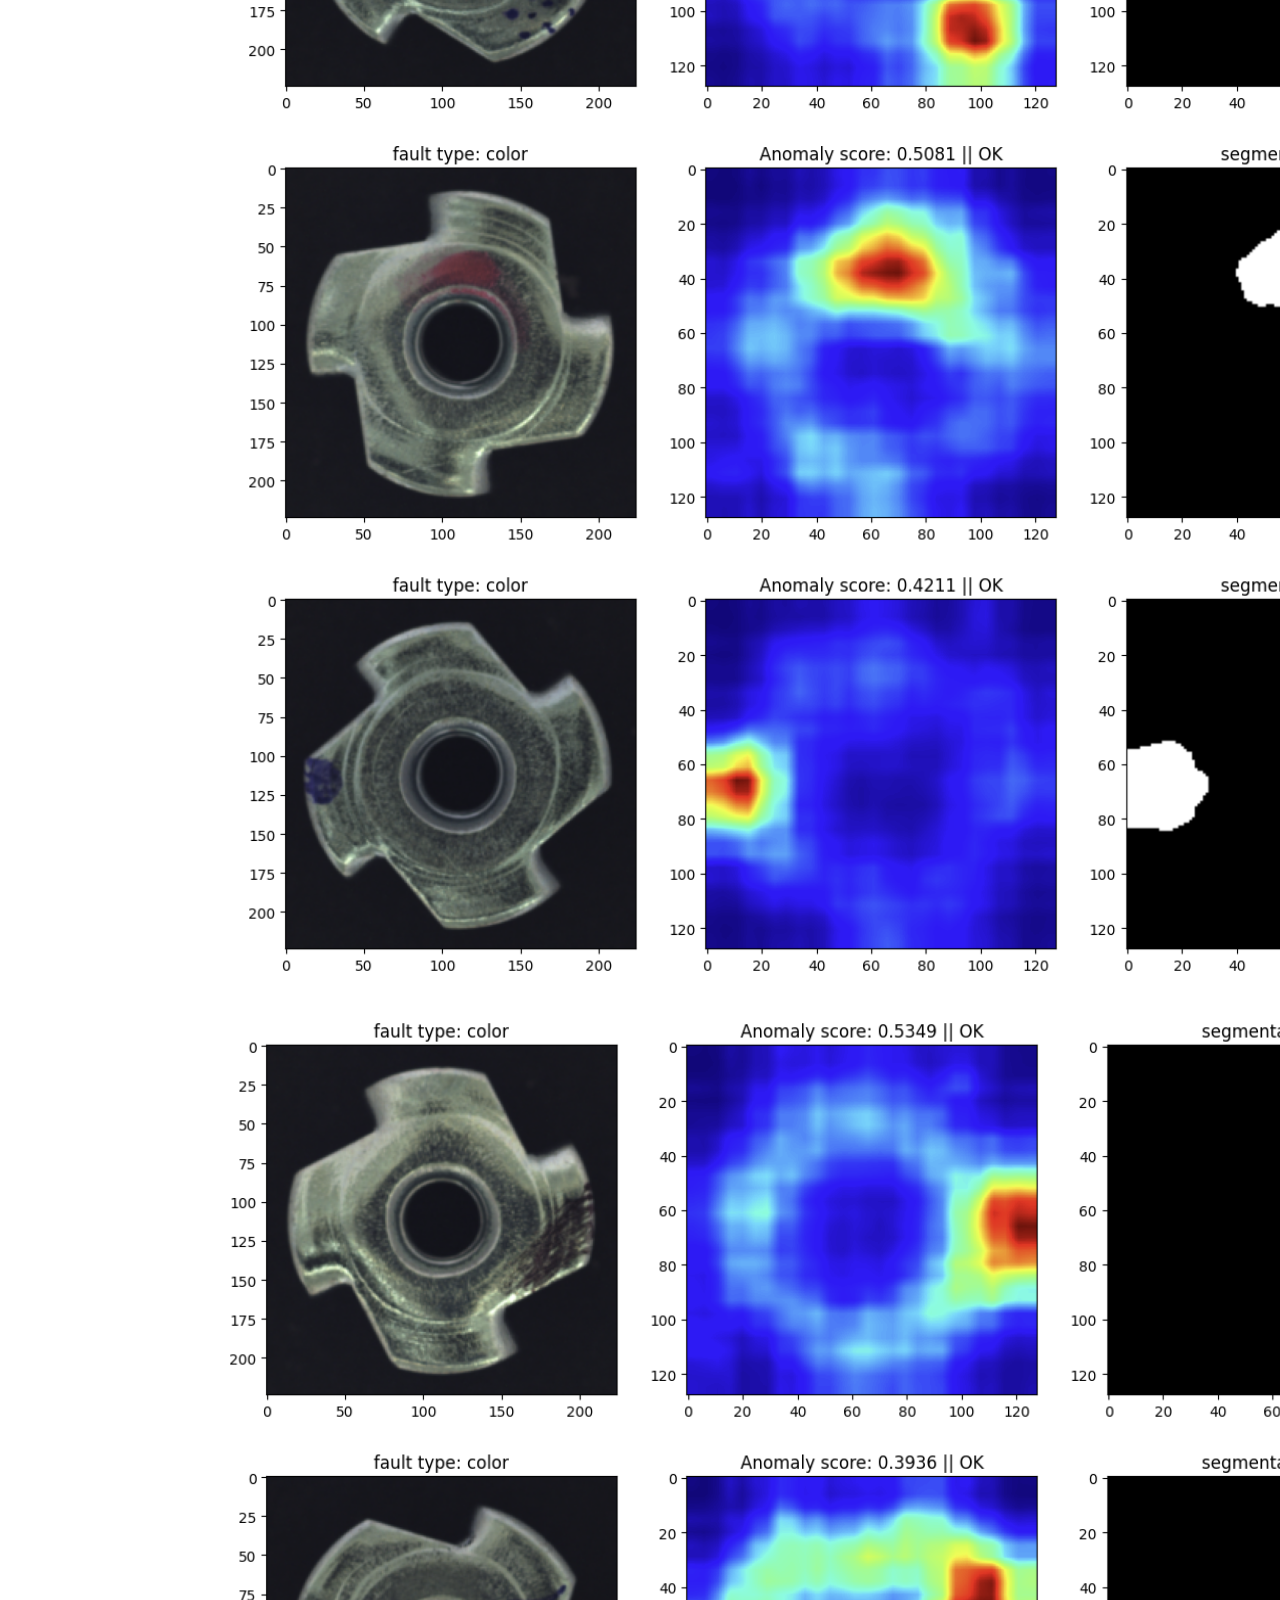
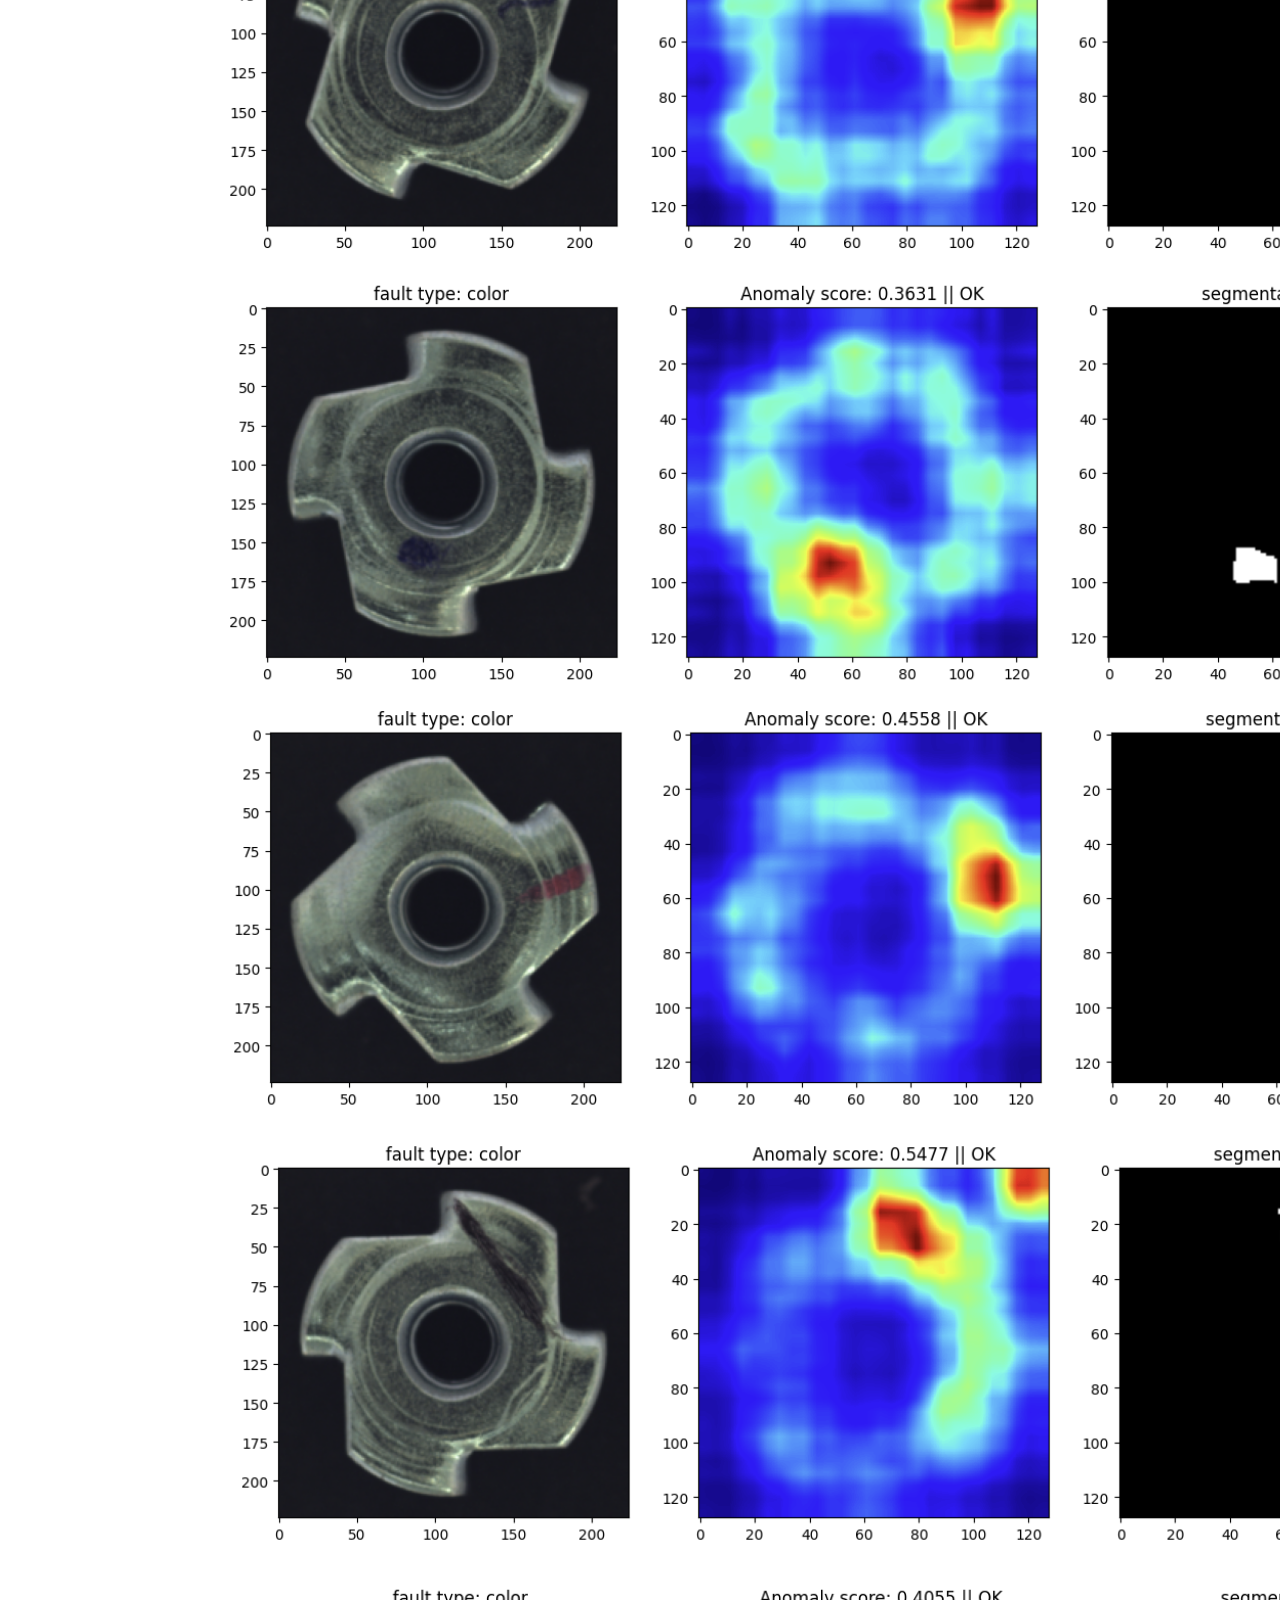
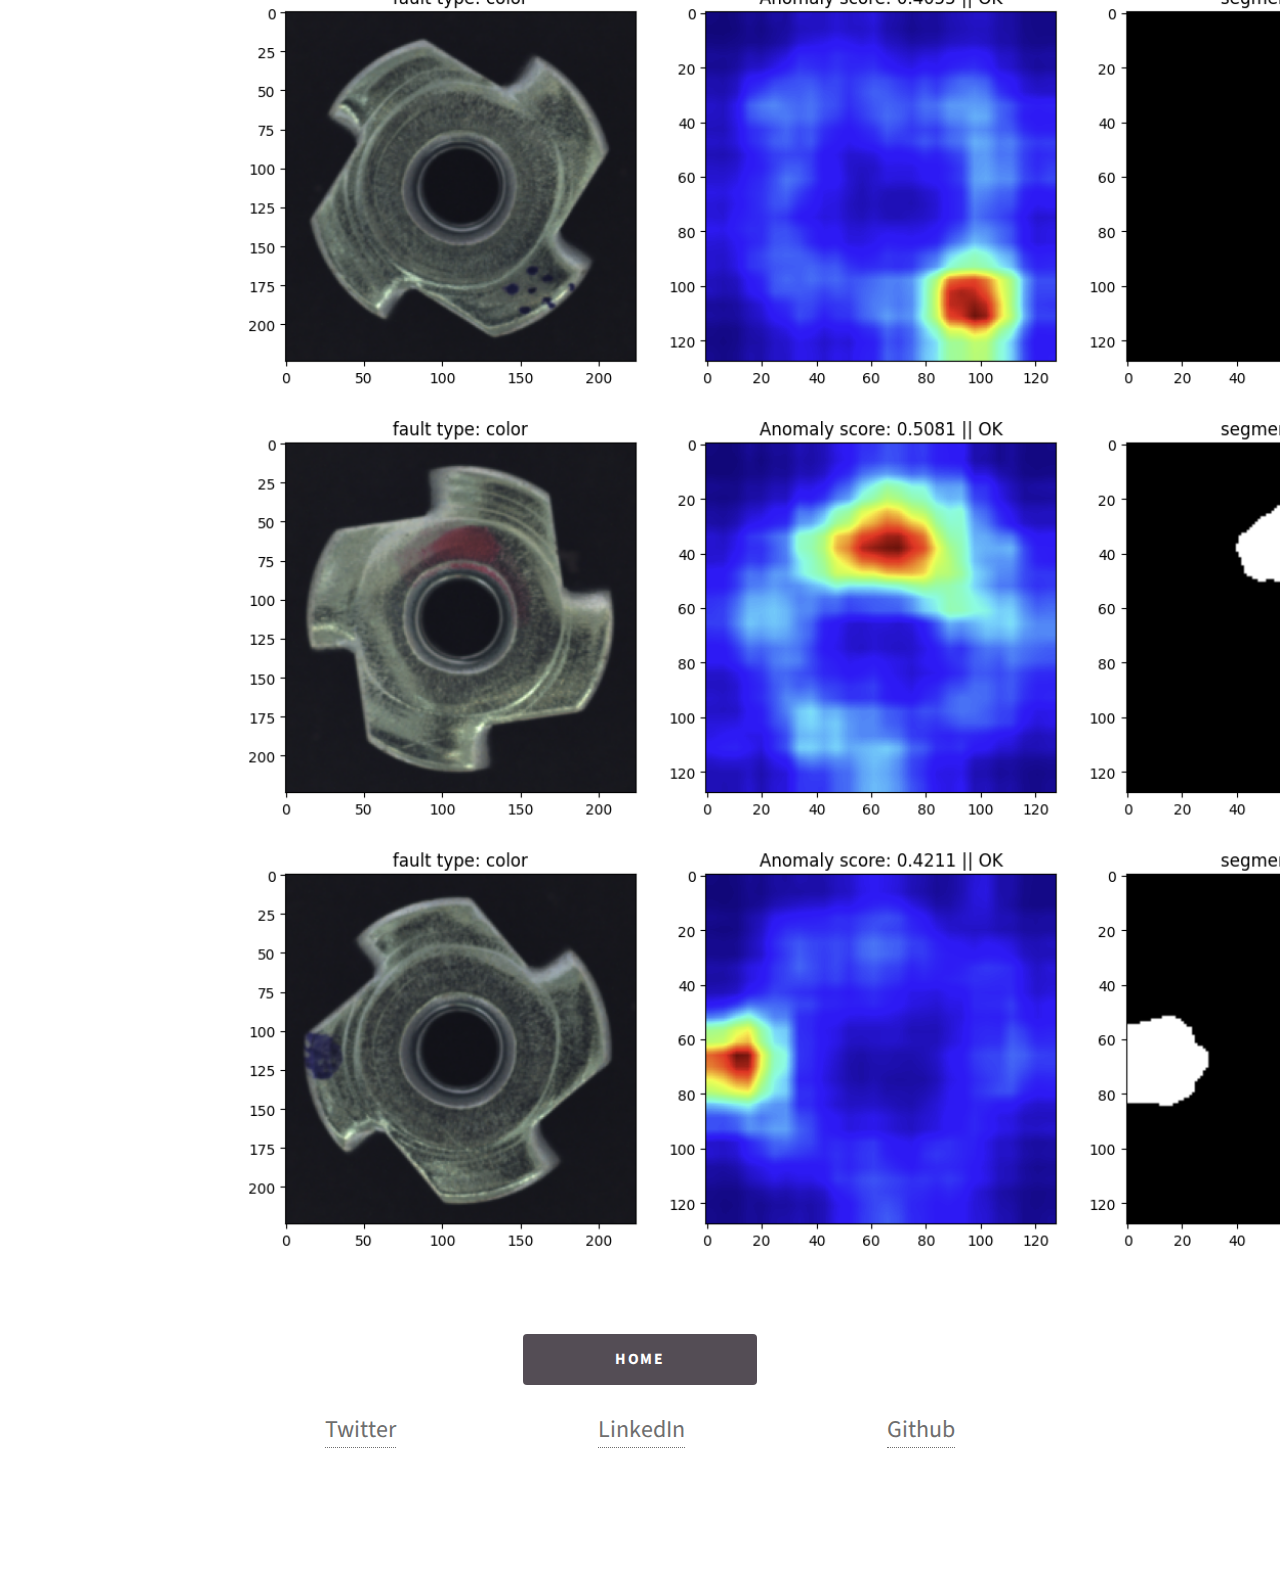
<file: anomaly_detection.html>
<!DOCTYPE HTML>
<html>
<head>
    <meta charset="utf-8" />
    <meta name="viewport" content="width=device-width, initial-scale=1, user-scalable=no" />
    <link rel="stylesheet" href="assets/css/main.css" />
    <!-- Include the smooth scrolling script -->
</head>
<body class="is-preload">

    <!-- Include the navigation section -->
    <style>
        /* Add some style to the nav element */
        
        nav {
          background-color: transparent; /* Change the background color to a light gray */
          border: 1px solid; /* Add a thin border around the nav element */
          margin: 0; /* Remove any margin around the nav element */
          padding: 10px; /* Add some padding inside the nav element */
        }
      
        /* Add some style to the ul element */
        ul {
          list-style-type: none; /* Remove the bullet points from the list */
          margin: 0; /* Remove any margin around the list */
          padding: 0; /* Remove any padding around the list */
          display: flex; /* Make the list items display horizontally */
          justify-content: space-around; /* Distribute the list items evenly */
        }
      
        /* Add some style to the a elements */
        a {
          text-decoration: none; /* Remove the underline from the links */
          color: inherit; /* Change the link color to a dark gray */
          font-family: inherit, sans-serif; /* Change the font family to match the website */
          font-size: 24px; /* Change the font size to match the website */
        }
      
      </style>
    <!-- Navigation -->
    <nav>
        <ul class="links">
          <li><a href="index.html" class="button">Home</a></li>
          <li><a href="about.html" class="button">About</a></li>
         <!-- <li><a href="https://drive.google.com/file/d/1zedOrSw1yjuaD-fRH8E0ojYTnuCiH38W/view?usp=sharing" target="_blank" class="button">Resume</a></li> -->
        </ul>
      </nav>

    <!-- Include the header section -->

    <!-- Main content specific to project1.html -->
    <div id="main">
        <div class="box alt container">
          <p style="text-align: justify;">Skills: Pytorch , Matplotlib, NumPy</p>

					<header>
						<h2>Deep Industrial Anomaly Detection</h2>
					</header>
                    <div class="image-container">
                        <img src="images/anomaly_detection/10.png" alt="Err!" /></a>
                        <img src="images/anomaly_detection/9.png" alt="Err!" /></a>

                      </div>
                      <div class="clear"></div>
                      <br>
					<section>
						<header>
							<h3>Aim of the Project</h3>
							<!-- <p>This is the subtitle for this particular heading</p> -->
						</header>

						<p style="text-align: justify;">During my internship at Topaz Texchem Pvt Ltd in Mumbai, India, a company specializing in the manufacturing of chemical products and preparations used in industries such as textiles, paper, and leather, I worked on a project focused on identifying defects in industrial parts like screws and metal nuts using deep learning techniques. 
              The company required a dependable system to detect these defects to maintain the quality of their products.</p>
					</section>
					<section>
						<header>
							<h3>Implementation Overview</h3>
						</header>
						<p style="text-align: justify;">Project Objective:<br>

                             My task was to create a model that could detect these defects. I trained the model using both the company's data and the MVTec dataset.
                            <br>
              
              Method:

<p>Data Preparation: I collected and prepared images of screws and metal nuts for training. Below is the sample of raw dataset used during training.<br>
</p>
<div class="image-container">
    <img src="images/anomaly_detection/11.png" alt="Err!" width="1000" height="350"/></a>
  </div>
  <div class="clear"></div>
             <br>  Background: <br>
            Anomaly detection is a critical task in various industries to ensure the integrity and quality of products. It involves identifying patterns in data that do not conform to expected behavior. In this project, deep learning models, specifically autoencoders and ResNet, were employed for anomaly detection. Autoencoders are unsupervised learning models that aim to learn a compressed representation of input data and can highlight deviations when reconstructing faulty data. ResNet, a powerful convolutional neural network, is known for its effectiveness in feature extraction from images.
           
           <br><br>
            <p>Model Structure:<br>
                This project aimed to leverage the strengths of both models by integrating ResNet's feature extraction capabilities with an autoencoder for anomaly detection. The goal was to create a robust system that can accurately detect defects in industrial components by combining feature-rich data representation and efficient reconstruction-based anomaly detection.
The ResNet model was used to extract high-level features from input images. The extracted features serve as the input to the autoencoder, providing a rich representation for subsequent anomaly detection.<br>
<br>Threshold Determination: Established an anomaly detection threshold based on the reconstruction error distribution, set as the mean plus three standard deviations. This method effectively differentiates between normal and defective components by visually and statistically assessing the error distribution.
                </p>
                
                <p>      1. Autoencoder Model: <br>
                    The first approach involved using an autoencoder model. The autoencoder consisted of an encoder and a decoder. The encoder compressed the input image into a lower-dimensional representation, and the decoder reconstructed the image from this representation. By comparing the original and reconstructed images, anomalies were detected based on reconstruction errors. The model's performance was evaluated using the AUC-ROC score. Although the autoencoder achieved a score of 0.33, indicating room for improvement, it provided valuable insights for further optimization.
                    </p>
                    <p> Below Model Architecture is taken from the original research paper "Towards Total Recall in Industrial Anomaly Detection" during my reserach review duration in the internship.</p>
                    Python Code:
                    <pre>
                        <code class="language-python">
        
                            import torch.nn as nn

                            class FeatCAE(nn.Module):
                                def __init__(self, in_channels=1000, latent_dim=50, is_bn=True):
                                    super(FeatCAE, self).__init__()
                                    layers = []
                                    layers += [nn.Conv2d(in_channels, (in_channels + 2 * latent_dim) // 2, kernel_size=1, stride=1, padding=0)]
                                    if is_bn:
                                        layers += [nn.BatchNorm2d(num_features=(in_channels + 2 * latent_dim) // 2)]
                                    layers += [nn.ReLU()]
                                    layers += [nn.Conv2d((in_channels + 2 * latent_dim) // 2, 2 * latent_dim, kernel_size=1, stride=1, padding=0)]
                                    if is_bn:
                                        layers += [nn.BatchNorm2d(num_features=2 * latent_dim)]
                                    layers += [nn.ReLU()]
                                    layers += [nn.Conv2d(2 * latent_dim, latent_dim, kernel_size=1, stride=1, padding=0)]
                                    self.encoder = nn.Sequential(*layers)
                                    layers = []
                                    layers += [nn.Conv2d(latent_dim, 2 * latent_dim, kernel_size=1, stride=1, padding=0)]
                                    if is_bn:
                                        layers += [nn.BatchNorm2d(num_features=2 * latent_dim)]
                                    layers += [nn.ReLU()]
                                    layers += [nn.Conv2d(2 * latent_dim, (in_channels + 2 * latent_dim) // 2, kernel_size=1, stride=1, padding=0)]
                                    if is_bn:
                                        layers += [nn.BatchNorm2d(num_features=(in_channels + 2 * latent_dim) // 2)]
                                    layers += [nn.ReLU()]
                                    layers += [nn.Conv2d((in_channels + 2 * latent_dim) // 2, in_channels, kernel_size=1, stride=1, padding=0)]
                                    self.decoder = nn.Sequential(*layers)
                                def forward(self, x):
                                    x = self.encoder(x)
                                    x = self.decoder(x)
                                    return x                            
                        </code>
                      </pre>

             

<p>2. ResNet Model: <br> Recognizing the need for better performance, a ResNet-based model was implemented. ResNet's powerful feature extraction capabilities were leveraged to improve anomaly detection accuracy. This model was pre-trained on ImageNet, allowing for efficient feature extraction.
</p>
              Python Code:
              <pre>
                <code class="language-python">

                    class resnet_feature_extractor(torch.nn.Module):
                    def __init__(self):
                        super(resnet_feature_extractor, self).__init__()
                        self.model = resnet50(weights=ResNet50_Weights.DEFAULT)
                        self.model.eval()
                        for param in self.model.parameters():
                            param.requires_grad = False
                        # Hook to extract feature maps
                        def hook(module, input, output):
                            self.features.append(output)
                        self.model.layer2[-1].register_forward_hook(hook)
                        self.model.layer3[-1].register_forward_hook(hook)
                    def forward(self, input):
                        self.features = []
                        with torch.no_grad():
                            _ = self.model(input)
                        self.avg = torch.nn.AvgPool2d(3, stride=1)
                        fmap_size = self.features[0].shape[-2]
                        self.resize = torch.nn.AdaptiveAvgPool2d(fmap_size)
                        resized_maps = [self.resize(self.avg(fmap)) for fmap in self.features]
                        patch = torch.cat(resized_maps, 1)
                        return patch
                

                </code>
              </pre>
              <p>Feature Extraction:</p>
              <div class="image-container">
                <img src="images/anomaly_detection/18.png" alt="Err!"width="1000" height="350"/></a>
              </div>
              <div class="clear"></div>
              <br>

            <p>Combined Model with Autoencoder: <br>The feature maps extracted by ResNet are fed into an autoencoder for anomaly detection. The autoencoder attempts to reconstruct the feature maps, and anomalies are identified based on reconstruction error.
            </p>

                <section>
                  <header>
                    <h3>Final Output</h3>
                  </header>

                  <p>Graph Analysis:<br>The graph shows the distribution of reconstruction errors obtained from the trained model. The x-axis represents the reconstruction error values, and the y-axis represents the frequency of these errors.

<br>Histogram Bars: Each bar in the histogram represents the count of data samples that have a specific range of reconstruction error values.

<br>Red Vertical Line: The vertical red line indicates the threshold value calculated as the mean reconstruction error plus three times the standard deviation. This threshold is used to distinguish between normal and anomalous samples.
</p>Left side of the Red line samples are with good prodcuts whereas right side samples are the products with defaults. 
<br>
<pr>For Training Images:</pr><br>
<div class="image-container">
    <img src="images/anomaly_detection/16.png" alt="Err!" width="500" height="370"/></a><br>
  </div>
  <div class="clear"></div>
<pr>For Testing Images:</pr><br>
<div class="image-container">
    <img src="images/anomaly_detection/17.png" alt="Err!" width="500" height="370"/></a><br>
  </div>
  <div class="clear"></div>
                  <p>Training and Evaluation: <br>The combined model was trained using the same methodology as the standalone models. The loss function used was Mean Squared Error (MSE), and the model's performance was evaluated based on the reconstruction error and AUC-ROC scores.
                    The Combined model achieved an AUC-ROC score of 0.99, showcasing a significant improvement over the only using autoencoder model and resnet model seprately for entire application.
                    </p>
                    <p>Autoencoder Based AOC Score:</p><br>
                    <div class="image-container">
                        <img src="images/anomaly_detection/12.png" alt="Err!"width="600" height="470"/></a><br>
                      </div>
                      <div class="clear"></div><br>
                      <p>Resnet Based AOC Score:</p><br>
                      <div class="image-container">
                          <img src="images/anomaly_detection/13.png" alt="Err!"width="600" height="470"/></a><br>
                        </div>
                        <div class="clear"></div><br>
                        <p>Autoencoder + Resnet Combined Based AOC Score:</p>
                          <div class="image-container">
                              <img src="images/anomaly_detection/14.png" alt="Err!" width="600" height="470"/></a><br>
                              <img src="images/anomaly_detection/15.png" alt="Err!"width="600" height="470"/></a>
                            </div>

                    <section class="feature left">
                      <style>
                        .image-container {
                            float: left;
                        }
                        .clear {
                            clear: both;
                        }
                    </style>
                    <div class="image-container">
                        <img src="images/anomaly_detection/7.png" alt="Err!"/></a><br>
                        <img src="images/anomaly_detection/8.png" alt="Err!" /></a><br>
                        <img src="images/anomaly_detection/9.png" alt="Err!"/></a><br>
                        <img src="images/anomaly_detection/10.png" alt="Err!" /></a><br>
                        <img src="images/anomaly_detection/7.png" alt="Err!" /></a><br>
                      </div>
                      <br>
                     </section>
                     <div class="clear"></div>
                     <br>

              <!--add input output label in images-->

<!--
					<section>
						<header>
							<h3>Technical Details</h3>
                            <p>To achieve the goal, the following steps are taken:</p>
						</header>
					
						<ol class="default">
							<li>Bird Image Segmentation:</li>
							<li>Squirrel Image Segmentation:</li>
							<li>Mixed Compositions and Ongoing Optimization</li>
						</ol>
					</section>
						<p style="text-align: center;">HRNET</p>
            HRNet, or High-Resolution Net, is a convolutional neural network that excels in tasks requiring precise spatial information, 
            such as image segmentation. Here are some key details about HRNet:</p>

                             <center><img src="images/Project2/hrnet.png" alt="txt_to_img" width="500" height="500"/></a></center>
-->

                                                   
                                                     
<!--
  <p></p> 3. Mixed Compositions and Ongoing Optimization:<br>
  I've encountered captivating scenarios featuring a delightful mix of both birds and squirrels sharing the same frame. 
  This unique challenge has prompted me to acknowledge and address the intricacies of mixed compositions.<br><br>
  Understanding the significance of refining segmentation parameters, I am actively engaged 
  in ongoing optimization efforts. By experimenting with the HRNet model, I aim to elevate segmentation capabilities,
   ensuring a more precise and nuanced separation of distinct objects within the images.-->
  
<p></p>
                                <ul class="links">
                                    <li><a href="index.html" class="button">Home</a></li>
                                  </ul><br>
<ul class="links">
    <li><a href="https://twitter.com/urviskumar23326" >Twitter</a></li>
    <li><a href="https://www.linkedin.com/in/urvishkumar-bharti-092b5b18b/" >LinkedIn</a></li>
    <li><a href="https://github.com/Urviskumar" >Github</a></li>
</ul>



























<!--


					<section>
						<header>
							<h3>Table</h3>
						</header>
						<div class="table-wrapper">
							<table class="default">
								<thead>
									<tr>
										<th>ID</th>
										<th>Name</th>
										<th>Description</th>
										<th>Price</th>
									</tr>
								</thead>
								<tbody>
									<tr>
										<td>45815</td>
										<td>Something</td>
										<td>Ut porttitor sagittis lorem, quis eleifend nisi ornare vel.</td>
										<td>29.99</td>
									</tr>
									<tr>
										<td>24524</td>
										<td>Nothing</td>
										<td>Ut porttitor sagittis lorem, quis eleifend nisi ornare vel.</td>
										<td>19.99</td>
									</tr>
									<tr>
										<td>45815</td>
										<td>Something</td>
										<td>Ut porttitor sagittis lorem, quis eleifend nisi ornare vel.</td>
										<td>29.99</td>
									</tr>
									<tr>
										<td>24524</td>
										<td>Nothing</td>
										<td>Ut porttitor sagittis lorem, quis eleifend nisi ornare vel.</td>
										<td>19.99</td>
									</tr>
								</tbody>
								<tfoot>
									<tr>
										<td colspan="3"></td>
										<td>100.00</td>
									</tr>
								</tfoot>
							</table>
						</div>
					</section>
					
				</div>
				
-->
</file>
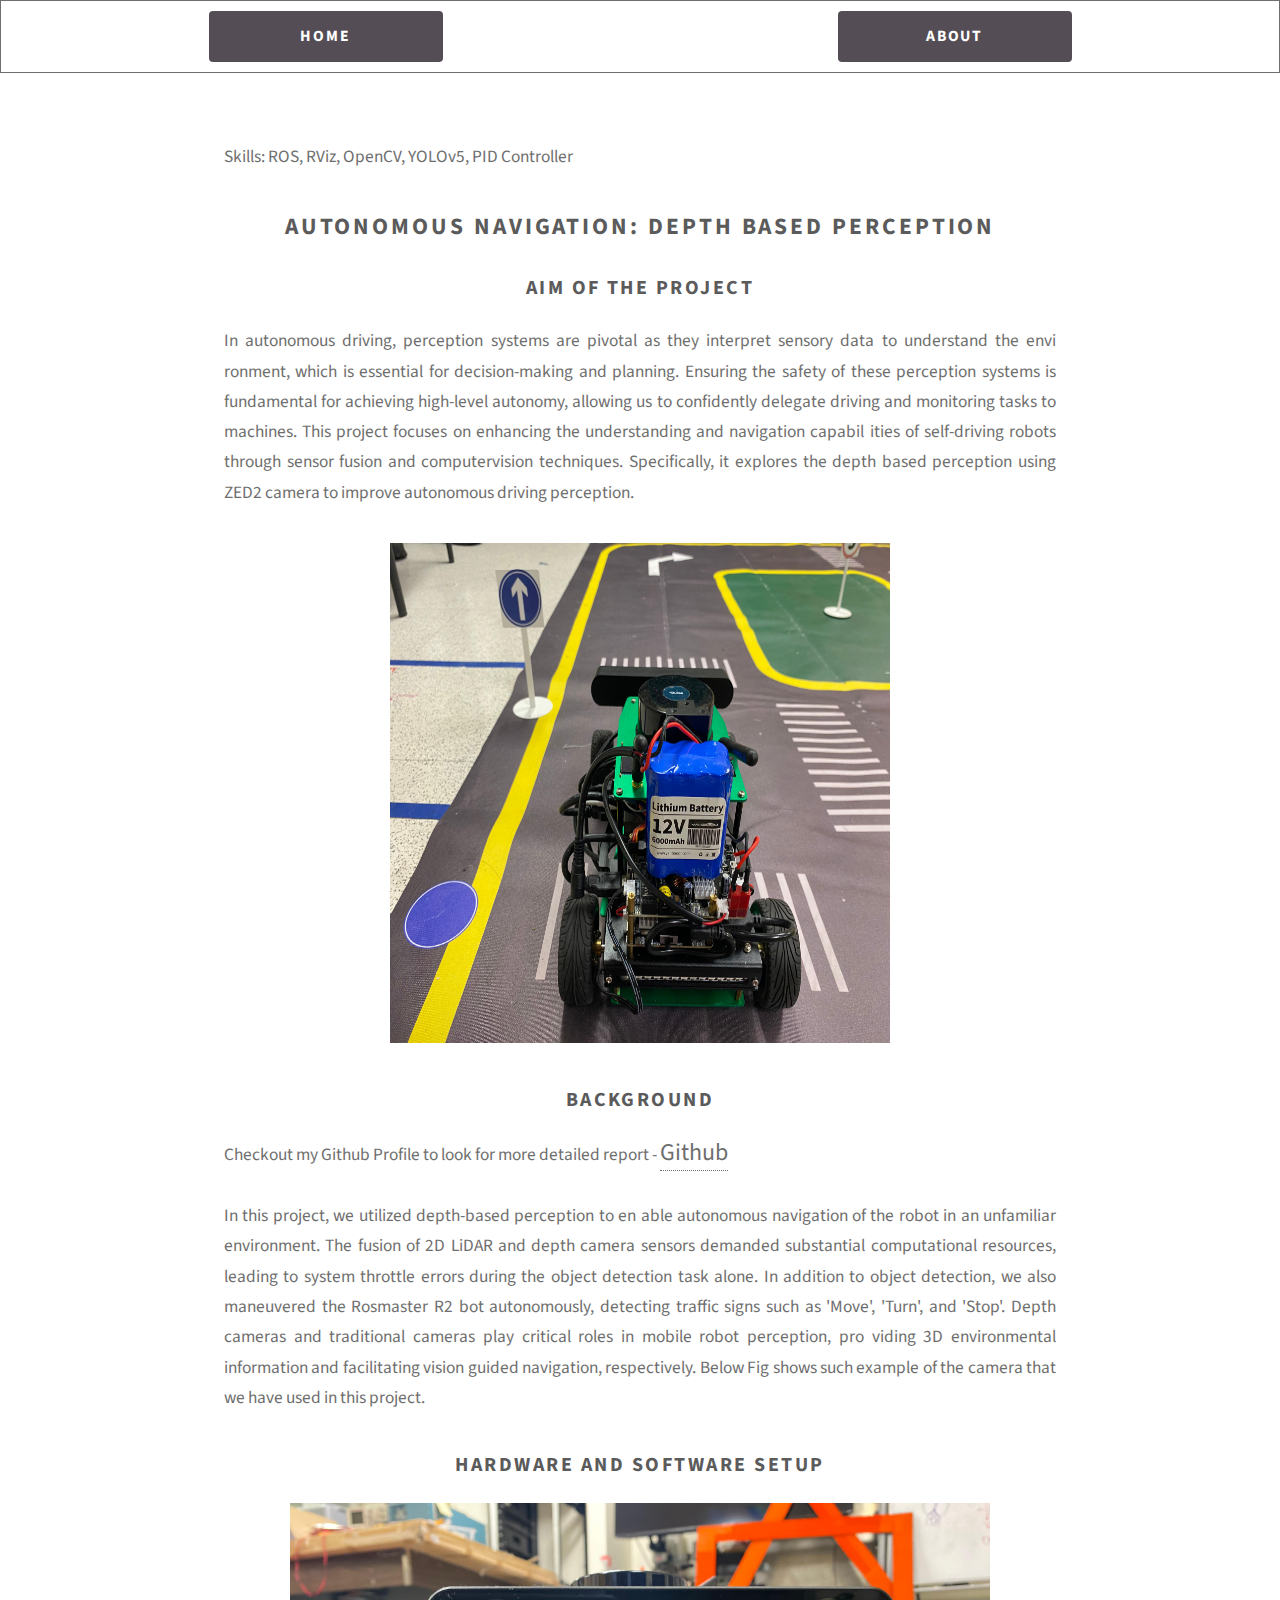
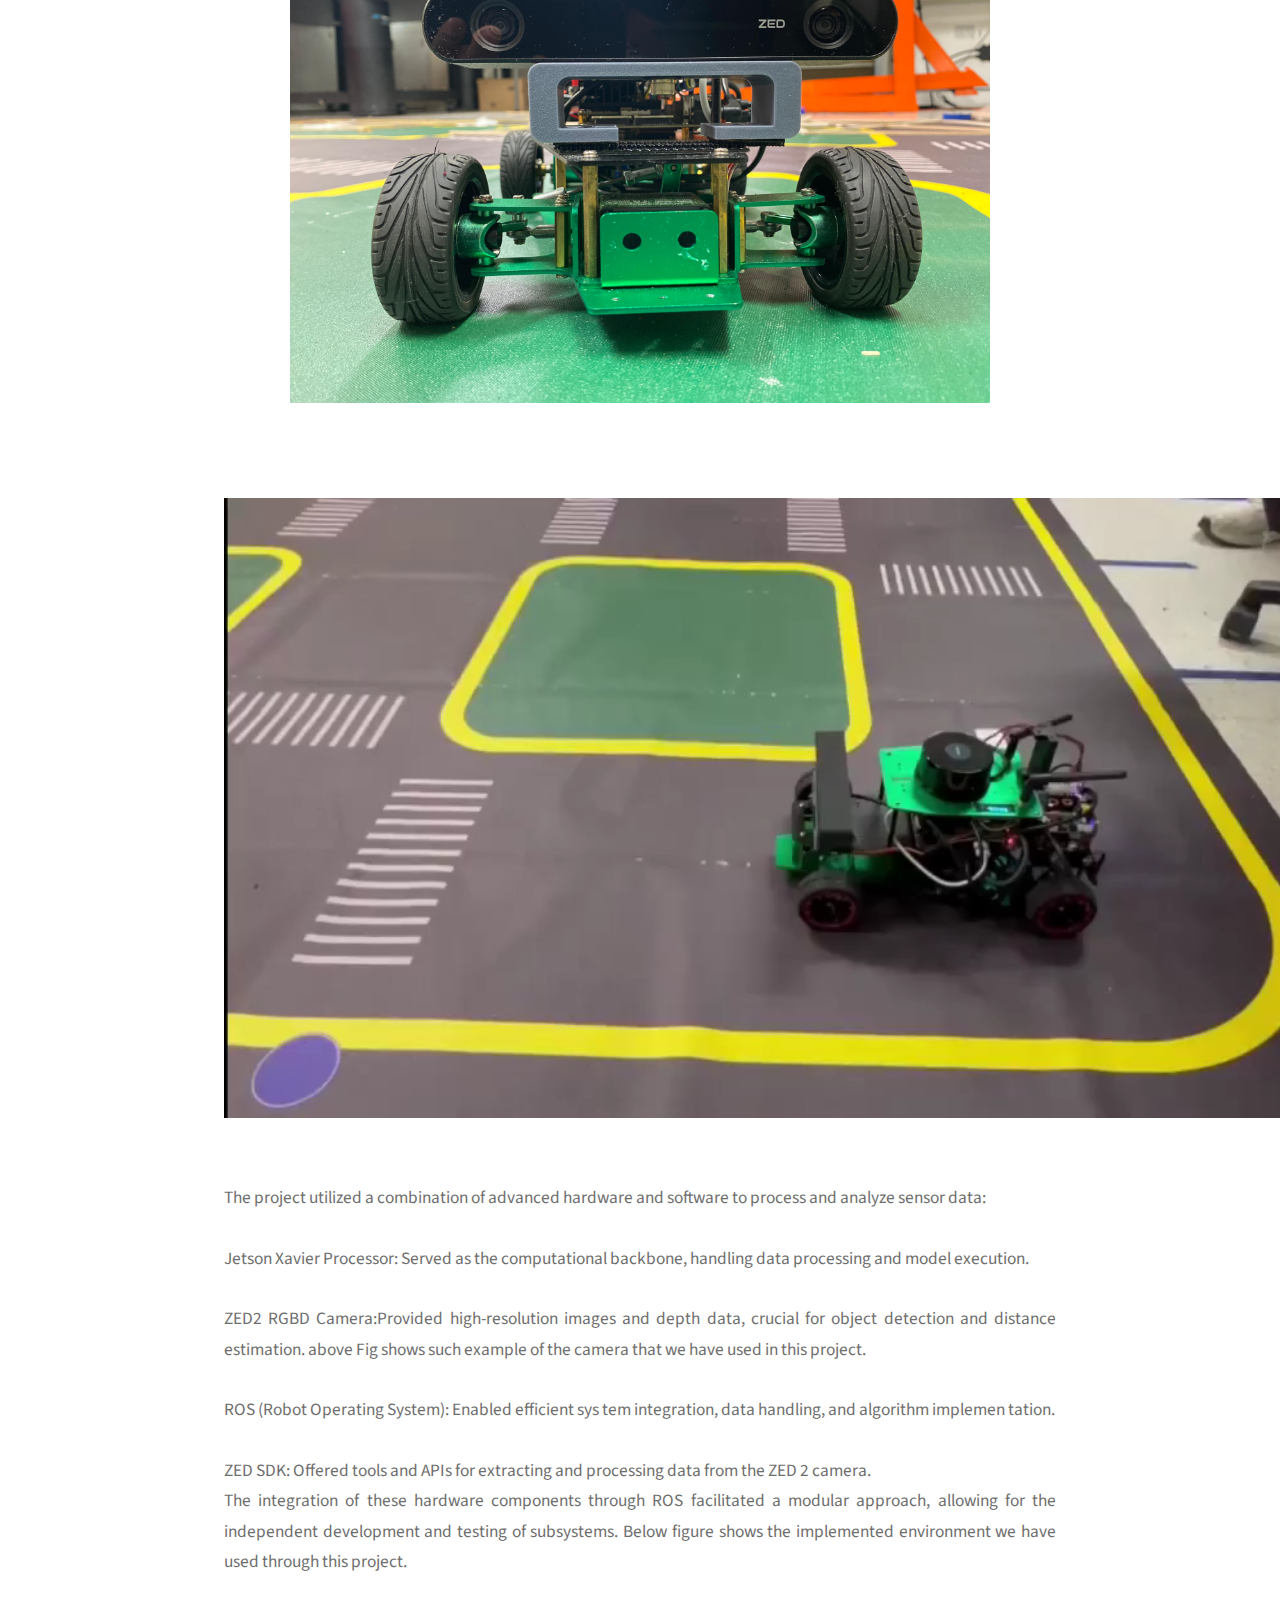
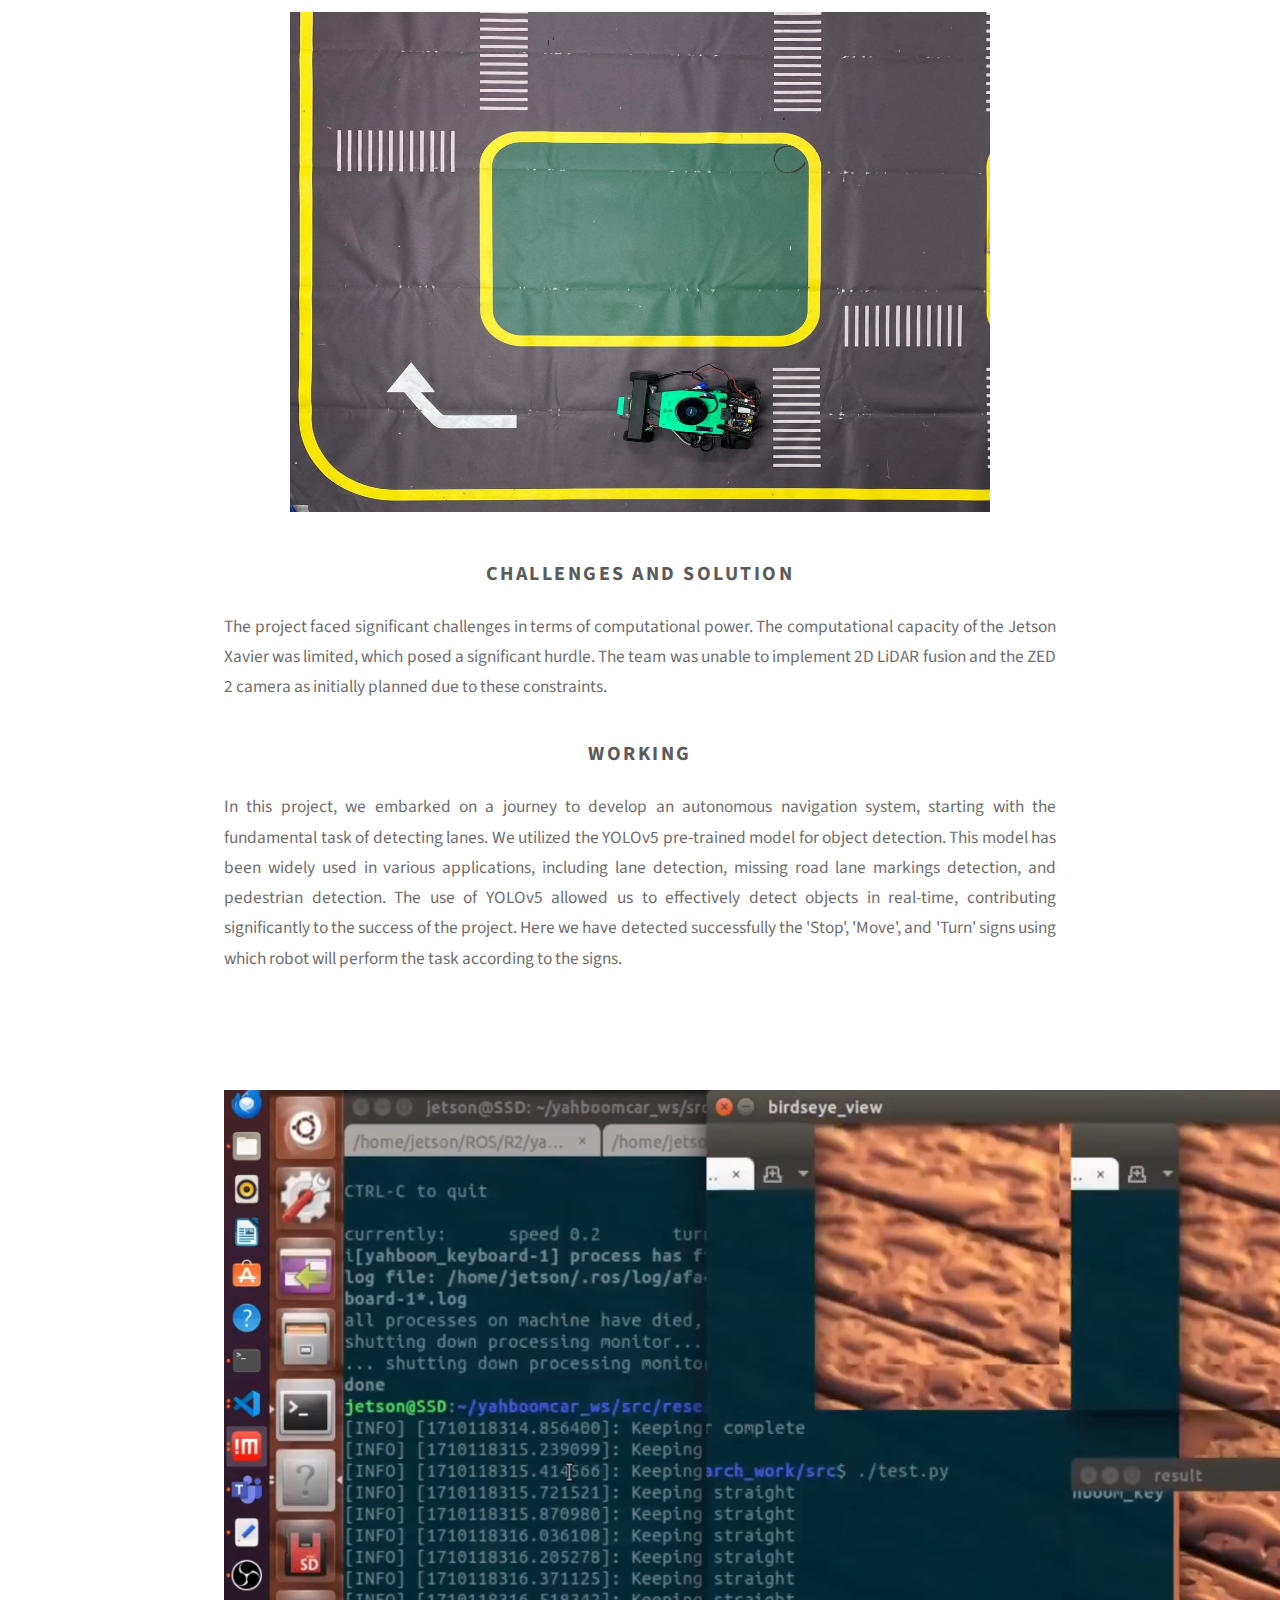
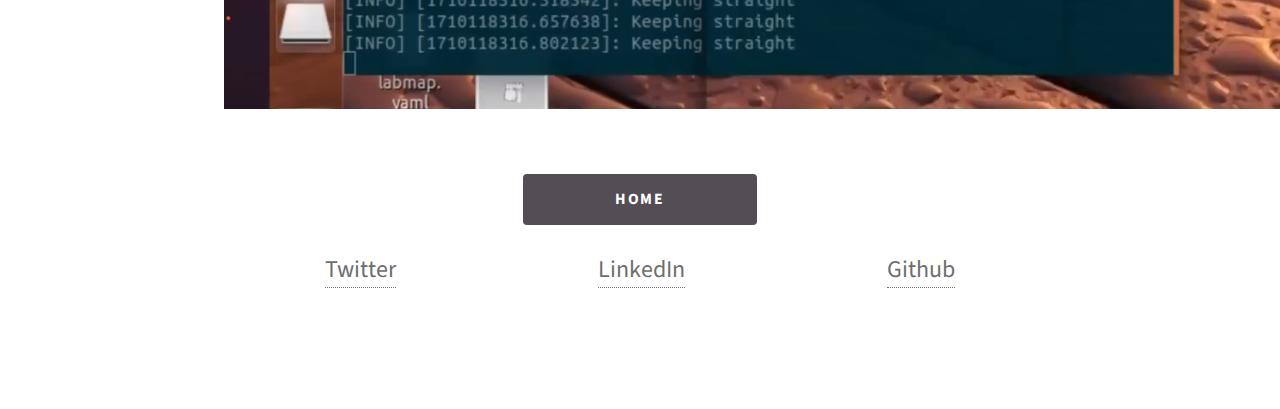
<file: project0.html>
<!--Autonomous Navigation-->

<!DOCTYPE HTML>
<html>
<head>
    <meta charset="utf-8" />
    <meta name="viewport" content="width=device-width, initial-scale=1, user-scalable=no" />
    <link rel="stylesheet" href="assets/css/main.css" />
    <!-- Include the smooth scrolling script -->
</head>
<body class="is-preload">

    <!-- Include the navigation section -->
    <style>
        /* Add some style to the nav element */
        
        nav {
          background-color: transparent; /* Change the background color to a light gray */
          border: 1px solid; /* Add a thin border around the nav element */
          margin: 0; /* Remove any margin around the nav element */
          padding: 10px; /* Add some padding inside the nav element */
        }
      
        /* Add some style to the ul element */
        ul {
          list-style-type: none; /* Remove the bullet points from the list */
          margin: 0; /* Remove any margin around the list */
          padding: 0; /* Remove any padding around the list */
          display: flex; /* Make the list items display horizontally */
          justify-content: space-around; /* Distribute the list items evenly */
        }
      
        /* Add some style to the a elements */
        a {
          text-decoration: none; /* Remove the underline from the links */
          color: inherit; /* Change the link color to a dark gray */
          font-family: inherit, sans-serif; /* Change the font family to match the website */
          font-size: 24px; /* Change the font size to match the website */
        }
      
      </style>
    <!-- Navigation -->
    <nav>
        <ul class="links">
          <li><a href="index.html" class="button">Home</a></li>
          <li><a href="about.html" class="button">About</a></li>
        </ul>
      </nav>

    <!-- Include the header section -->

    <!-- Main content specific to project1.html -->
    
    <div id="main">
        <div class="box alt container">
          <p style="text-align: justify;">Skills: ROS, RViz, OpenCV, YOLOv5, PID Controller</p>
					<header>
						<h2>AUTONOMOUS NAVIGATION: DEPTH BASED PERCEPTION</h2>
					</header>
					<section>
						<header>
							<h3>Aim of the Project</h3>
							<!-- <p>This is the subtitle for this particular heading</p> -->
						</header>

						<p style="text-align: justify;">In autonomous driving, perception systems are pivotal as they interpret sensory data to 
              understand the envi ronment, which is essential for decision-making and planning. Ensuring the safety of these perception 
              systems is fundamental for achieving high-level autonomy, allowing us to confidently delegate driving and monitoring tasks
               to machines. This project focuses on enhancing the understanding and navigation capabil ities of self-driving robots through 
               sensor fusion and computervision techniques. 
              Specifically, it explores the depth based perception using ZED2 camera to improve autonomous driving perception.</p>
					</section>
                    <center><img src="images/Project0/RosmasterR2_on_track.jpeg" alt="txt_to_img" width="500" height="500"/></a></center>
					<br>

            <section>
              <header>
                <h3>Background</h3>
              </header>
            <p align="justify">
            Checkout my Github Profile to look for more detailed report - <a href="https://github.com/Urviskumar/Advancing-Autonomous-Driving-Perception.git">Github</a>
<br><br>
            In this project, we utilized depth-based perception to en
             able autonomous navigation of the robot in an unfamiliar
             environment. The fusion of 2D LiDAR and depth camera
             sensors demanded substantial computational resources, leading
             to system throttle errors during the object detection task
             alone. In addition to object detection, we also maneuvered the
             Rosmaster R2 bot autonomously, detecting traffic signs such
             as 'Move', 'Turn', and 'Stop'. Depth cameras and traditional
             cameras play critical roles in mobile robot perception, pro
             viding 3D environmental information and facilitating vision
             guided navigation, respectively. Below Fig shows such example of
             the camera that we have used in this project. </p>	</section>
            
             <section>
              <header>
                <h3>Hardware and Software Setup</h3>
              </header>
            <p align="center"><img src="images/Project0/ZED2_Camera.jpeg" alt="txt_to_img" width="700" height="500"/></a></p>
            <center style="font-size: 0;">
              <video width="1100" height="720"  autoplay muted>
                <source src="images/Project0/Autonomous_Navigation.mp4" type="video/mp4">
              </video></center>
            
            
            <p align="justify">The project utilized a combination of advanced hardware
             and software to process and analyze sensor data:
            <br><br>
            Jetson Xavier Processor: Served as the computational
             backbone, handling data processing and model execution.<br><br>
            ZED2 RGBD Camera:Provided high-resolution images
             and depth data, crucial for object detection and distance
             estimation. above Fig shows such example of the camera that
             we have used in this project.<br><br>
            ROS (Robot Operating System): Enabled efficient sys
            tem integration, data handling, and algorithm implemen
            tation.<br><br>
            ZED SDK: Offered tools and APIs for extracting and
             processing data from the ZED 2 camera.<br>
            
            The integration of these hardware components through ROS
             facilitated a modular approach, allowing for the independent
             development and testing of subsystems. Below figure shows the implemented environment we have used through this project.</p></section>
            
             <p align="center"><img src="images/Project0/our_environmnet.jpeg" alt="txt_to_img" width="700" height="500"/></a></p>
            
             <section>
              <header>
                <h3>Challenges and Solution</h3>
              </header>
            <p align="justify">The project faced significant challenges in terms of  computational power.
             The computational capacity of the Jetson
             Xavier was limited, which posed a significant hurdle. The
             team was unable to implement 2D LiDAR fusion and the
             ZED 2 camera as initially planned due to these constraints.</section>
            
            <section>
              <header>
                <h3>Working</h3>
              </header>
             <p align="justify">In this project, we embarked on a
             journey to develop an autonomous navigation system, starting with 
             the fundamental task of detecting lanes. We utilized the YOLOv5 pre-trained
             model for object detection. This model has been widely used
             in various applications, including lane detection, missing road
             lane markings detection, and pedestrian detection. The use of
             YOLOv5 allowed us to effectively detect objects in real-time,
             contributing significantly to the success of the project. Here we
             have detected successfully the 'Stop', 'Move', and 'Turn' signs
             using which robot will perform the task according to the signs. <br><br>

             <center style="font-size: 0;">
              <video width="1100" height="720"  autoplay muted>
                <source src="images/Project0/Depth_Based_Perception_Yolo_Detection.mp4" type="video/mp4">
              </video></center>
              <ul class="links">
                <li><a href="index.html" class="button">Home</a></li>
              </ul><br>
<ul class="links">
<li><a href="https://twitter.com/urviskumar23326" >Twitter</a></li>
<li><a href="https://www.linkedin.com/in/urvishkumar-bharti-092b5b18b/" >LinkedIn</a></li>
<li><a href="https://github.com/Urviskumar" >Github</a></li>
</ul>
</file>
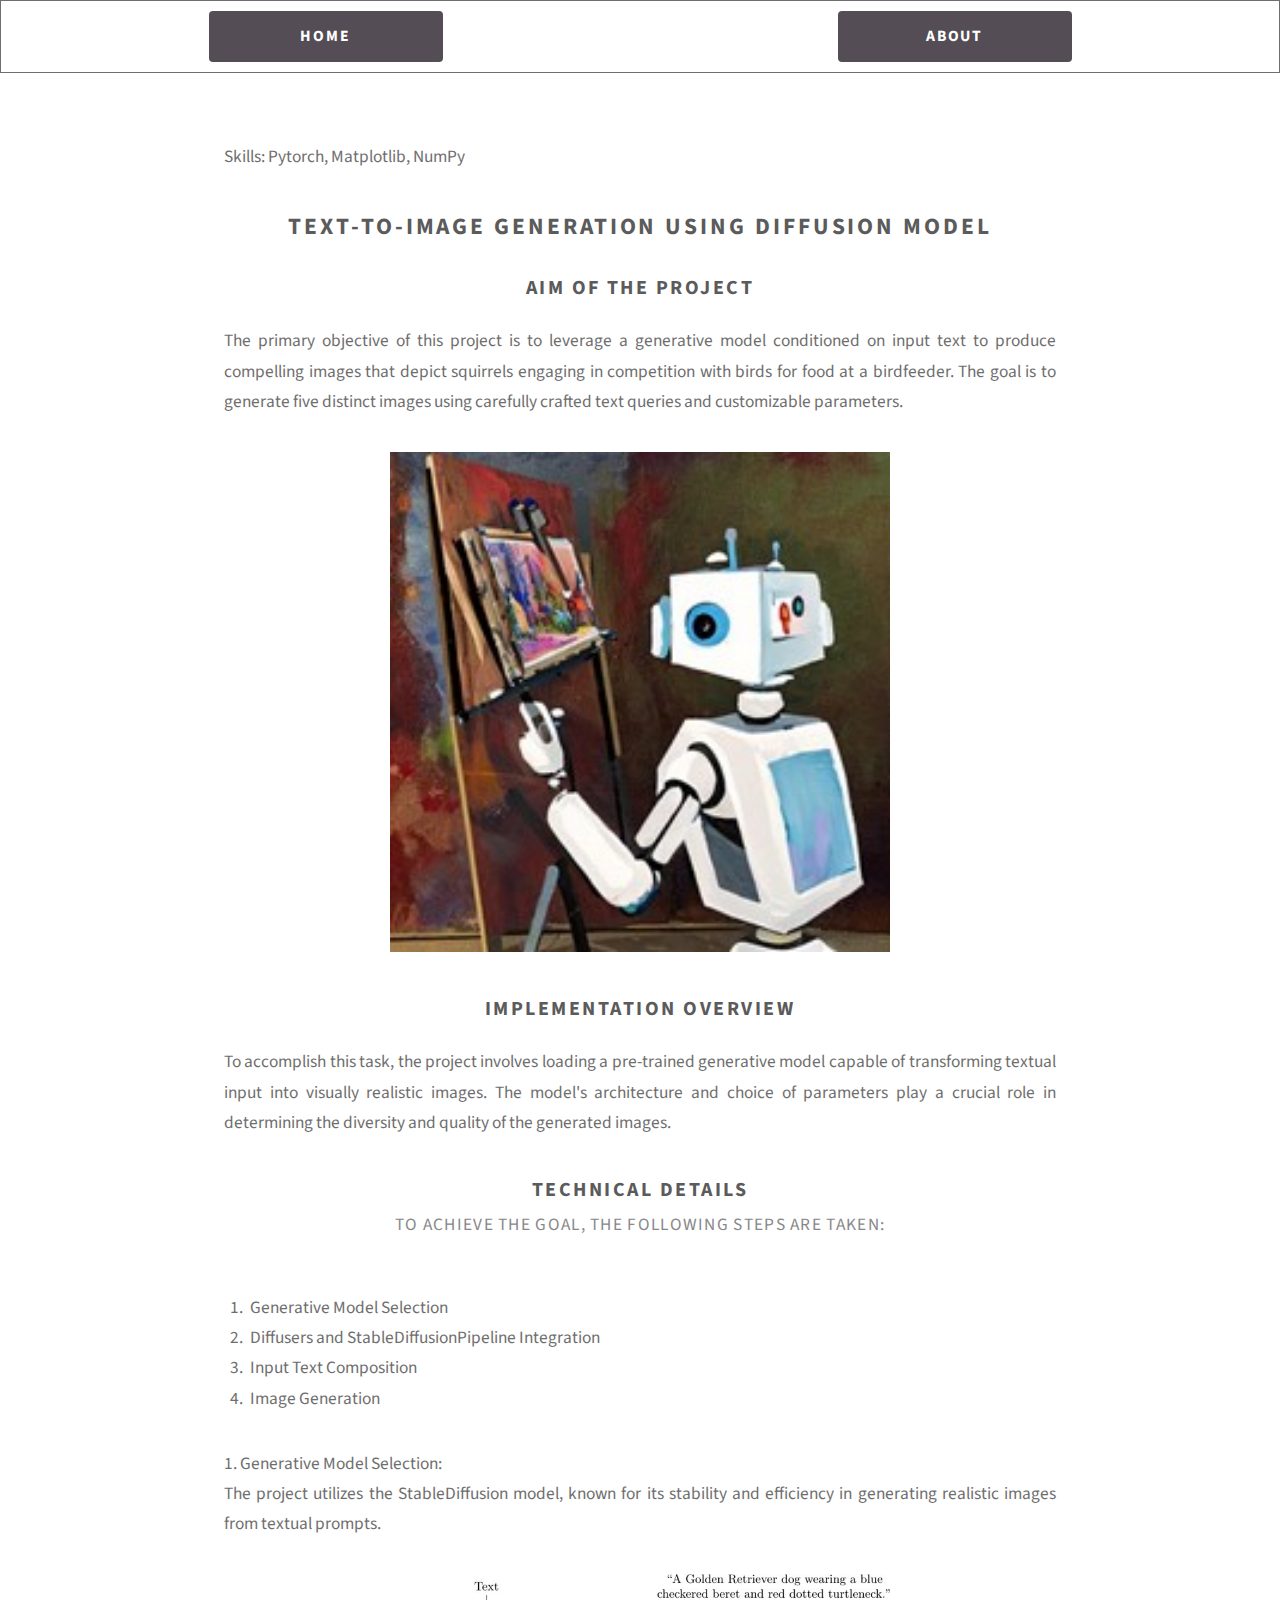
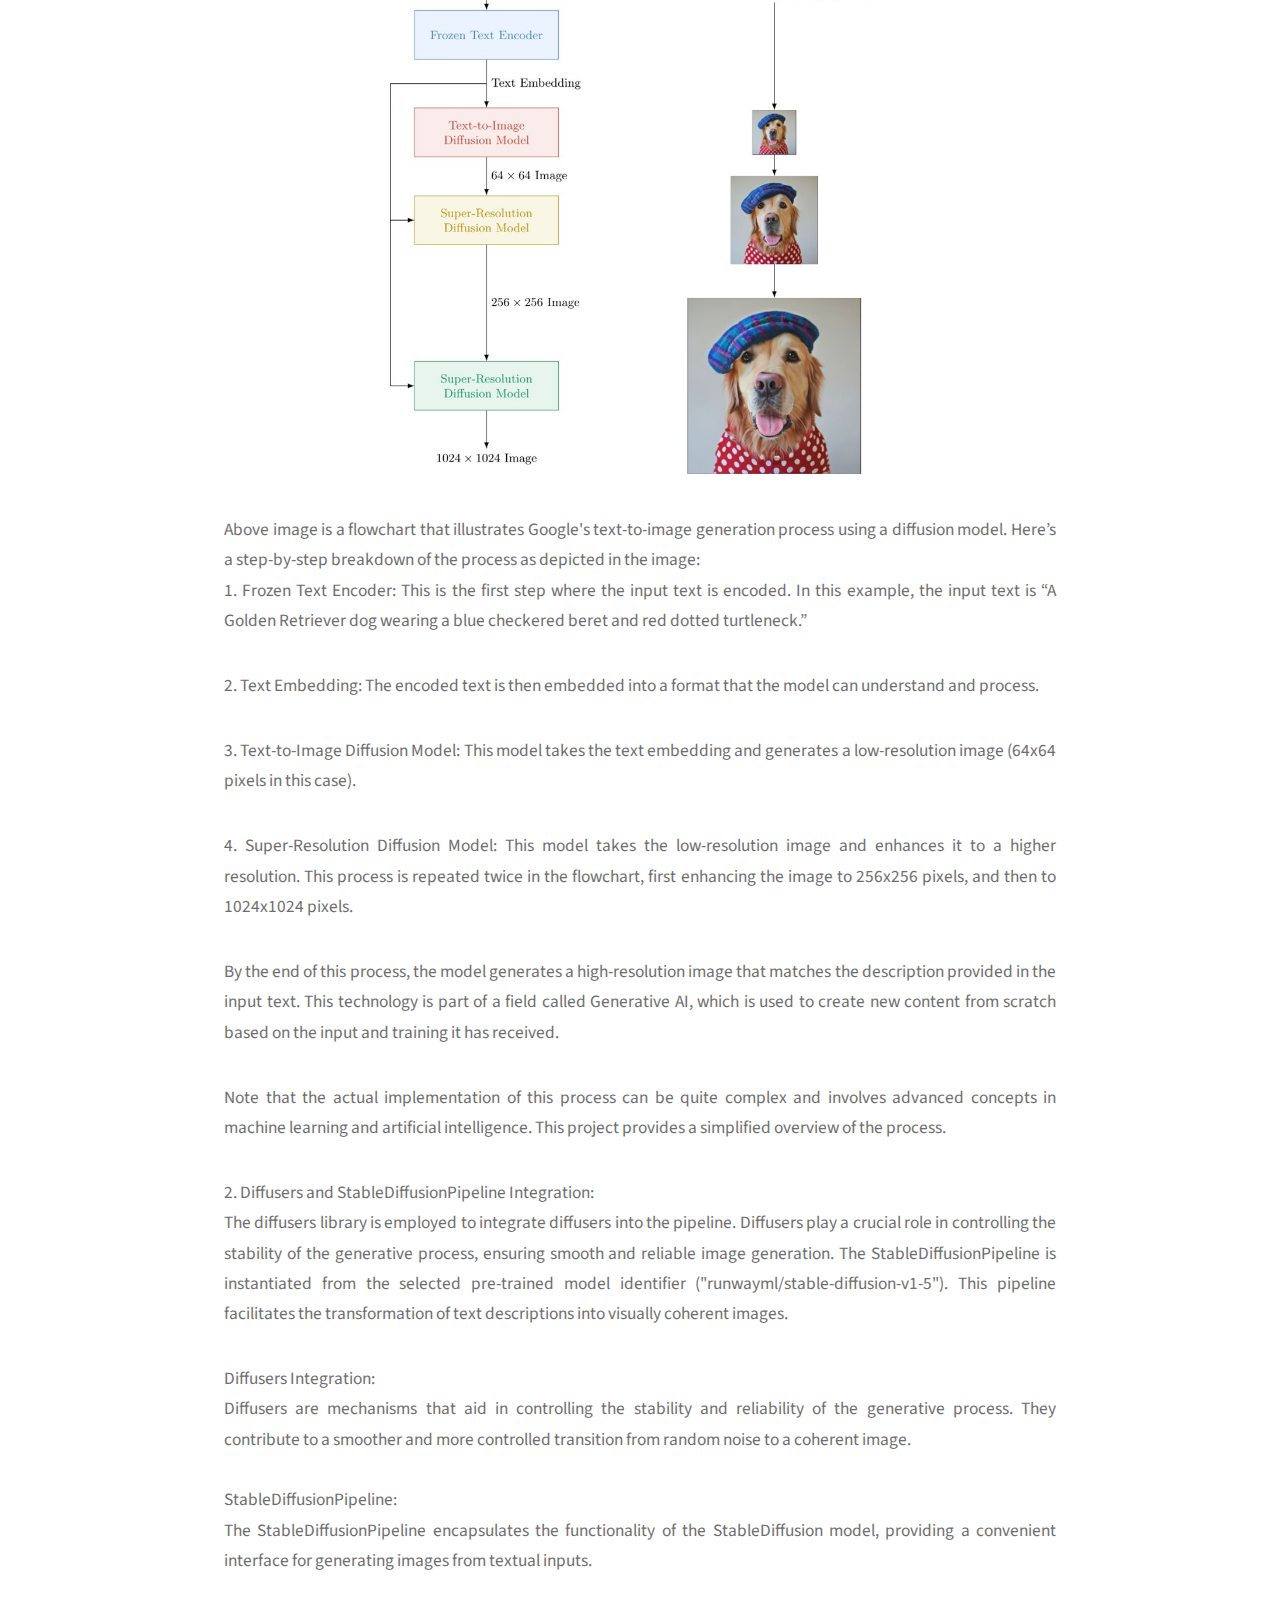
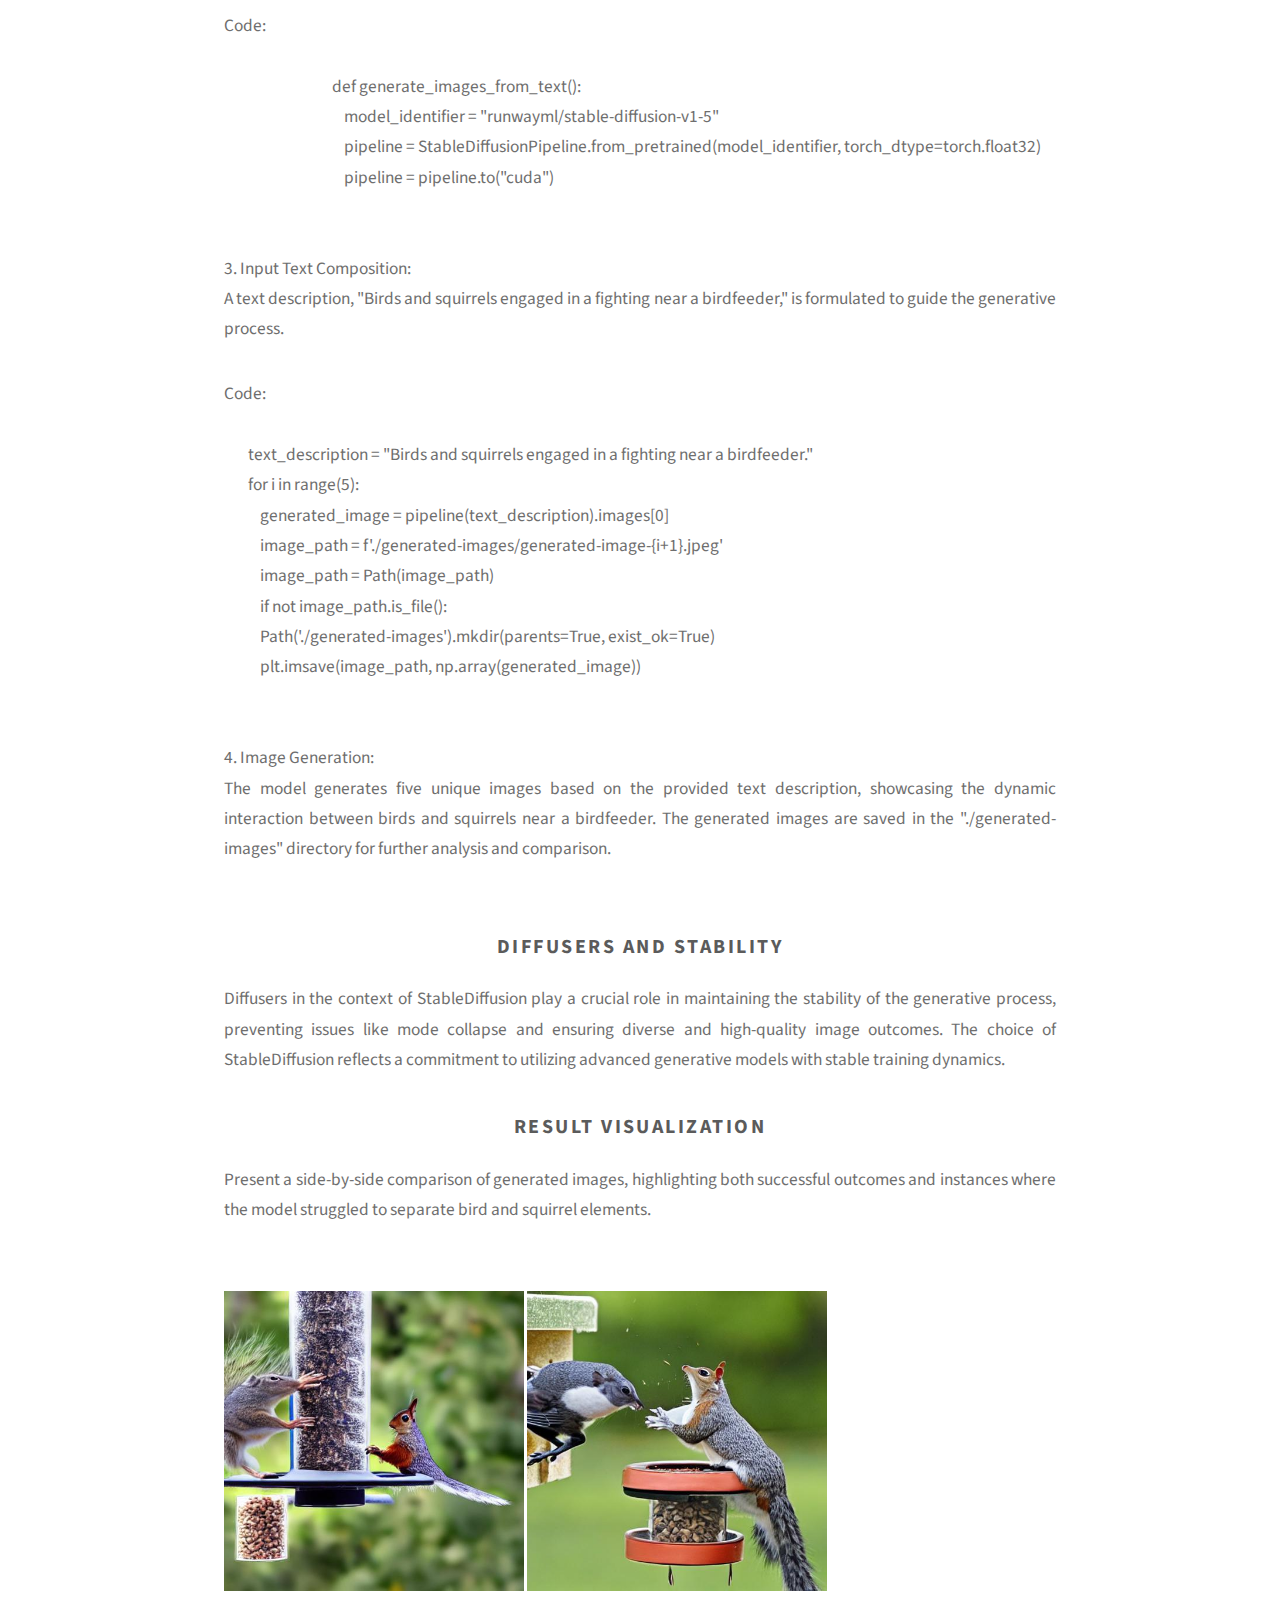
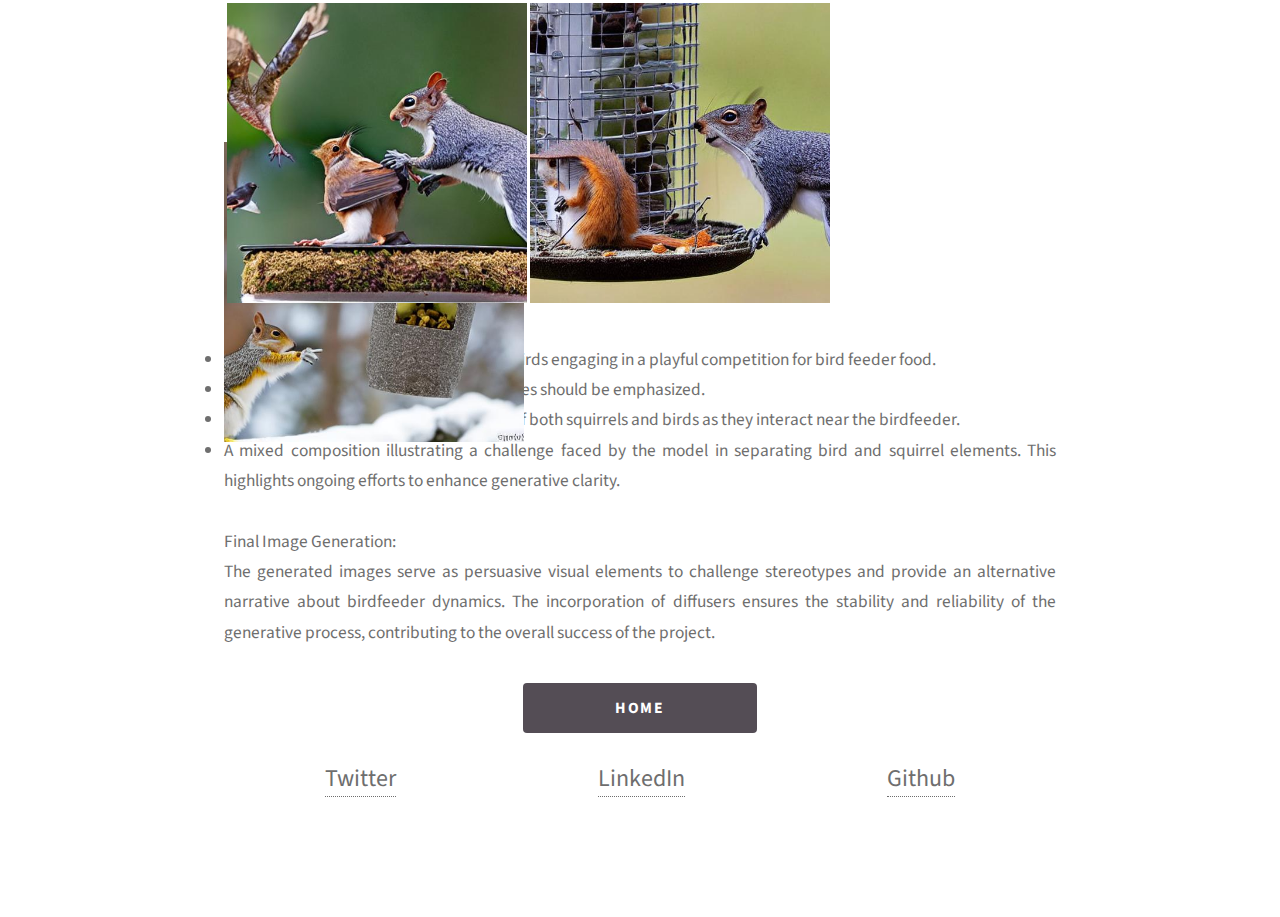
<file: project1.html>
<!--TEXT-TO-IMAGE GENERATION USING DIFFUSION MODEL-->
<!-- Dont use this and dont change this-->
<!DOCTYPE HTML>
<html>
<head>
    <meta charset="utf-8" />
    <meta name="viewport" content="width=device-width, initial-scale=1, user-scalable=no" />
    <link rel="stylesheet" href="assets/css/main.css" />
    <!-- Include the smooth scrolling script -->
</head>
<body class="is-preload">

    <!-- Include the navigation section -->
    <style>
        /* Add some style to the nav element */
        
        nav {
          background-color: transparent; /* Change the background color to a light gray */
          border: 1px solid; /* Add a thin border around the nav element */
          margin: 0; /* Remove any margin around the nav element */
          padding: 10px; /* Add some padding inside the nav element */
        }
      
        /* Add some style to the ul element */
        ul {
          list-style-type: none; /* Remove the bullet points from the list */
          margin: 0; /* Remove any margin around the list */
          padding: 0; /* Remove any padding around the list */
          display: flex; /* Make the list items display horizontally */
          justify-content: space-around; /* Distribute the list items evenly */
        }
      
        /* Add some style to the a elements */
        a {
          text-decoration: none; /* Remove the underline from the links */
          color: inherit; /* Change the link color to a dark gray */
          font-family: inherit, sans-serif; /* Change the font family to match the website */
          font-size: 24px; /* Change the font size to match the website */
        }
      
      </style>
    <!-- Navigation -->
    <nav>
        <ul class="links">
          <li><a href="index.html" class="button">Home</a></li>
          <li><a href="about.html" class="button">About</a></li>
        </ul>
      </nav>

    <!-- Include the header section -->

    <!-- Main content specific to project1.html -->
    
    <div id="main">
        <div class="box alt container">
          <p style="text-align: justify;">Skills: Pytorch, Matplotlib, NumPy</p>
					<header>
						<h2>TEXT-TO-IMAGE GENERATION USING DIFFUSION MODEL</h2>
					</header>
					<section>
						<header>
							<h3>Aim of the Project</h3>
							<!-- <p>This is the subtitle for this particular heading</p> -->
						</header>

						<p style="text-align: justify;">The primary objective of this project is to leverage a generative model conditioned 
                            on input text to produce compelling images that depict squirrels engaging in competition 
                            with birds for food at a birdfeeder. The goal is to generate five distinct images using 
                            carefully crafted text queries and customizable parameters.</p>
					</section>
                    <center><img src="images/aim1.jpg" alt="txt_to_img" width="500" height="500"/></a></center>
					<br><section>
                        <!--
						<header>
							<h3>Blockquote</h3>
						</header>
						<blockquote>Fringilla nisl. Donec accumsan interdum nisi, quis tincidunt felis sagittis eget.
						tempus euismod. Vestibulum ante ipsum primis in faucibus.</blockquote>
					</section>-->
					<section>
						<header>
							<h3>Implementation Overview</h3>
						</header>
						<p style="text-align: justify;">To accomplish this task, the project involves loading a pre-trained generative model capable
                             of transforming textual input into visually realistic images. The model's architecture and
                            choice of parameters play a crucial role in determining the diversity and quality of the generated images.</p>
						
						
					</section>
					<section>
						<header>
							<h3>Technical Details</h3>
                            <p>To achieve the goal, the following steps are taken:</p>
						</header>
					
						<ol class="default">
							<li>Generative Model Selection</li>
							<li>Diffusers and StableDiffusionPipeline Integration</li>
							<li>Input Text Composition</li>
							<li>Image Generation</li>
						</ol>

					</section>

                    <section>
						<p style="text-align: justify;">1. Generative Model Selection:<br>
                             The project utilizes the StableDiffusion model,
                             known for its stability and efficiency in generating 
                             realistic images from textual prompts.</p>
                             <center><img src="images/imp1.jpg" alt="txt_to_img" width="500" height="500"/></a></center>
                            <br style="text-align: justify;">
                            Above image is a flowchart that illustrates Google's text-to-image generation process using a diffusion model. Here’s a step-by-step 
                            breakdown of the process as depicted in the image: <br>
                           <p style="text-align: justify;">1. Frozen Text Encoder: This is the first step where the input text is encoded. In this example, the input text is “A Golden Retriever
                                 dog wearing a blue checkered beret and red dotted turtleneck.”
                                 <p style="text-align: justify;">
                                 2. Text Embedding: The encoded text is then embedded into a format that the model can understand and process.
                                <p style="text-align: justify;">
                                 3. Text-to-Image Diffusion Model: This model takes the text embedding and generates a low-resolution image
                                 (64x64 pixels in this case).
                                 <p style="text-align: justify;">
                                4. Super-Resolution Diffusion Model: This model takes the low-resolution image and enhances it to a higher resolution. This process is repeated twice in the flowchart, first enhancing the image to 256x256 pixels, and then to 1024x1024 pixels.
                                <p style="text-align: justify;">
                                By the end of this process, the model generates a high-resolution image that matches the description provided in the input text. This technology is part of a field called Generative AI, which is used to create new content 
                                from scratch based on the input and training it has received.
                                <p style="text-align: justify;">
                                Note that the actual implementation of this process can be quite complex and involves advanced concepts in machine learning 
                                and artificial intelligence. This project provides a simplified overview of the process.</p>
                                <p style="text-align: justify;">
                             2. Diffusers and StableDiffusionPipeline Integration: <br>
                             The diffusers library is employed to integrate diffusers into the pipeline.
                              Diffusers play a crucial role in controlling the stability of the generative process, 
                              ensuring smooth and reliable image generation.
                              The StableDiffusionPipeline is instantiated from the selected pre-trained model
                               identifier ("runwayml/stable-diffusion-v1-5"). This pipeline facilitates the transformation 
                               of text descriptions into visually coherent images.<br>
                            </p>
                               <p style="text-align: justify;">Diffusers Integration: <br>
                               Diffusers are mechanisms that aid in controlling the stability and reliability of the generative process. They contribute to a smoother and more controlled transition from random noise to a coherent image.
                            <br>
                            <br>
                            StableDiffusionPipeline:<br>
                               The StableDiffusionPipeline encapsulates the functionality of the StableDiffusion model, providing a convenient interface for generating images from textual inputs.
                            </p>
                               <p></p>Code:
                               <br>
                               <pre>
                                <code class="language-python">
                                    def generate_images_from_text():
                                        model_identifier = "runwayml/stable-diffusion-v1-5"
                                        pipeline = StableDiffusionPipeline.from_pretrained(model_identifier, torch_dtype=torch.float32)
                                        pipeline = pipeline.to("cuda")
                                </code>
                              </pre>
                              <p style="text-align: justify;">3. Input Text Composition:<br>
A text description, "Birds and squirrels engaged in a fighting near a birdfeeder," is formulated to guide the generative process.</p>
<p></p>Code:
<br>
<pre>
    <code class="language-python">
        text_description = "Birds and squirrels engaged in a fighting near a birdfeeder."
        for i in range(5):
            generated_image = pipeline(text_description).images[0]
            image_path = f'./generated-images/generated-image-{i+1}.jpeg'
            image_path = Path(image_path)
            if not image_path.is_file():
            Path('./generated-images').mkdir(parents=True, exist_ok=True)
            plt.imsave(image_path, np.array(generated_image))
    </code>
  </pre>
  <p style="text-align: justify;"> 4. Image Generation:<br>
The model generates five unique images based on the provided text description, showcasing the dynamic interaction between birds and squirrels near a birdfeeder.
The generated images are saved in the "./generated-images" directory for further analysis and comparison.
					</section>
                    <br><section>
						<header>
							<h3>Diffusers and Stability</h3></header><section>
                            <p style="text-align: justify;">Diffusers in the context of StableDiffusion play a crucial role in maintaining the stability of the generative process, preventing issues like mode collapse and ensuring diverse and high-quality image outcomes.
                                The choice of StableDiffusion reflects a commitment to utilizing advanced generative models with stable training dynamics.
                                </p>
						</section>
                        <section>
                            <header>
                                <h3>Result Visualization</h3></header><section>
                                <p>Present a side-by-side comparison of generated images, highlighting both successful outcomes and instances where the model struggled to separate bird and squirrel elements.
                                    <br><br>
                                    <section class="feature left"><img src="images/Project1/generated-image-1.jpeg" alt="txt_to_img" width="300" height="300"/></a>
                                    <img src="images/Project1/generated-image-2.jpeg" alt="txt_to_img" width="300" height="300"/></a>
                                    <img src="images/Project1/generated-image-3.jpeg" alt="txt_to_img" width="300" height="300"/></a>
                                </section>
                                    <section class="feature left">
                                    <img src="images/Project1/generated-image-4.jpeg" alt="txt_to_img" width="300" height="300"/></a>
                                    <img src="images/Project1/generated-image-5.jpeg" alt="txt_to_img" width="300" height="300"/></a>
                                </section> 
                                Discussion on Generated Images:<br>
                                <li>A dynamic scene featuring squirrels and birds engaging in a playful competition for bird feeder food.</li>
                            <li> Vibrant colors and detailed feather textures should be emphasized.</li>
                        <li> Close-up shot capturing the expressions of both squirrels and birds as they interact near the birdfeeder.</li>
                    <li>A mixed composition illustrating a challenge faced by the model in separating bird and squirrel elements. This highlights ongoing efforts to enhance generative clarity. </li>

                                    <br>Final Image Generation:<br>
                                    <p style="text-align: justify;">
                                    The generated images serve as persuasive visual elements to challenge stereotypes and provide an alternative narrative about birdfeeder dynamics. The incorporation of diffusers ensures the stability and 
                                    reliability of the generative process, contributing to the overall success of the project.</p>
                                </p> </section>
                                <ul class="links">
                                  <li><a href="index.html" class="button">Home</a></li>
                                </ul><br>
                                <ul class="links">
                                  <li><a href="https://twitter.com/urviskumar23326" >Twitter</a></li>
                                  <li><a href="https://www.linkedin.com/in/urvishkumar-bharti-092b5b18b/" >LinkedIn</a></li>
                                  <li><a href="https://github.com/Urviskumar" >Github</a></li>
                              </ul>
</file>
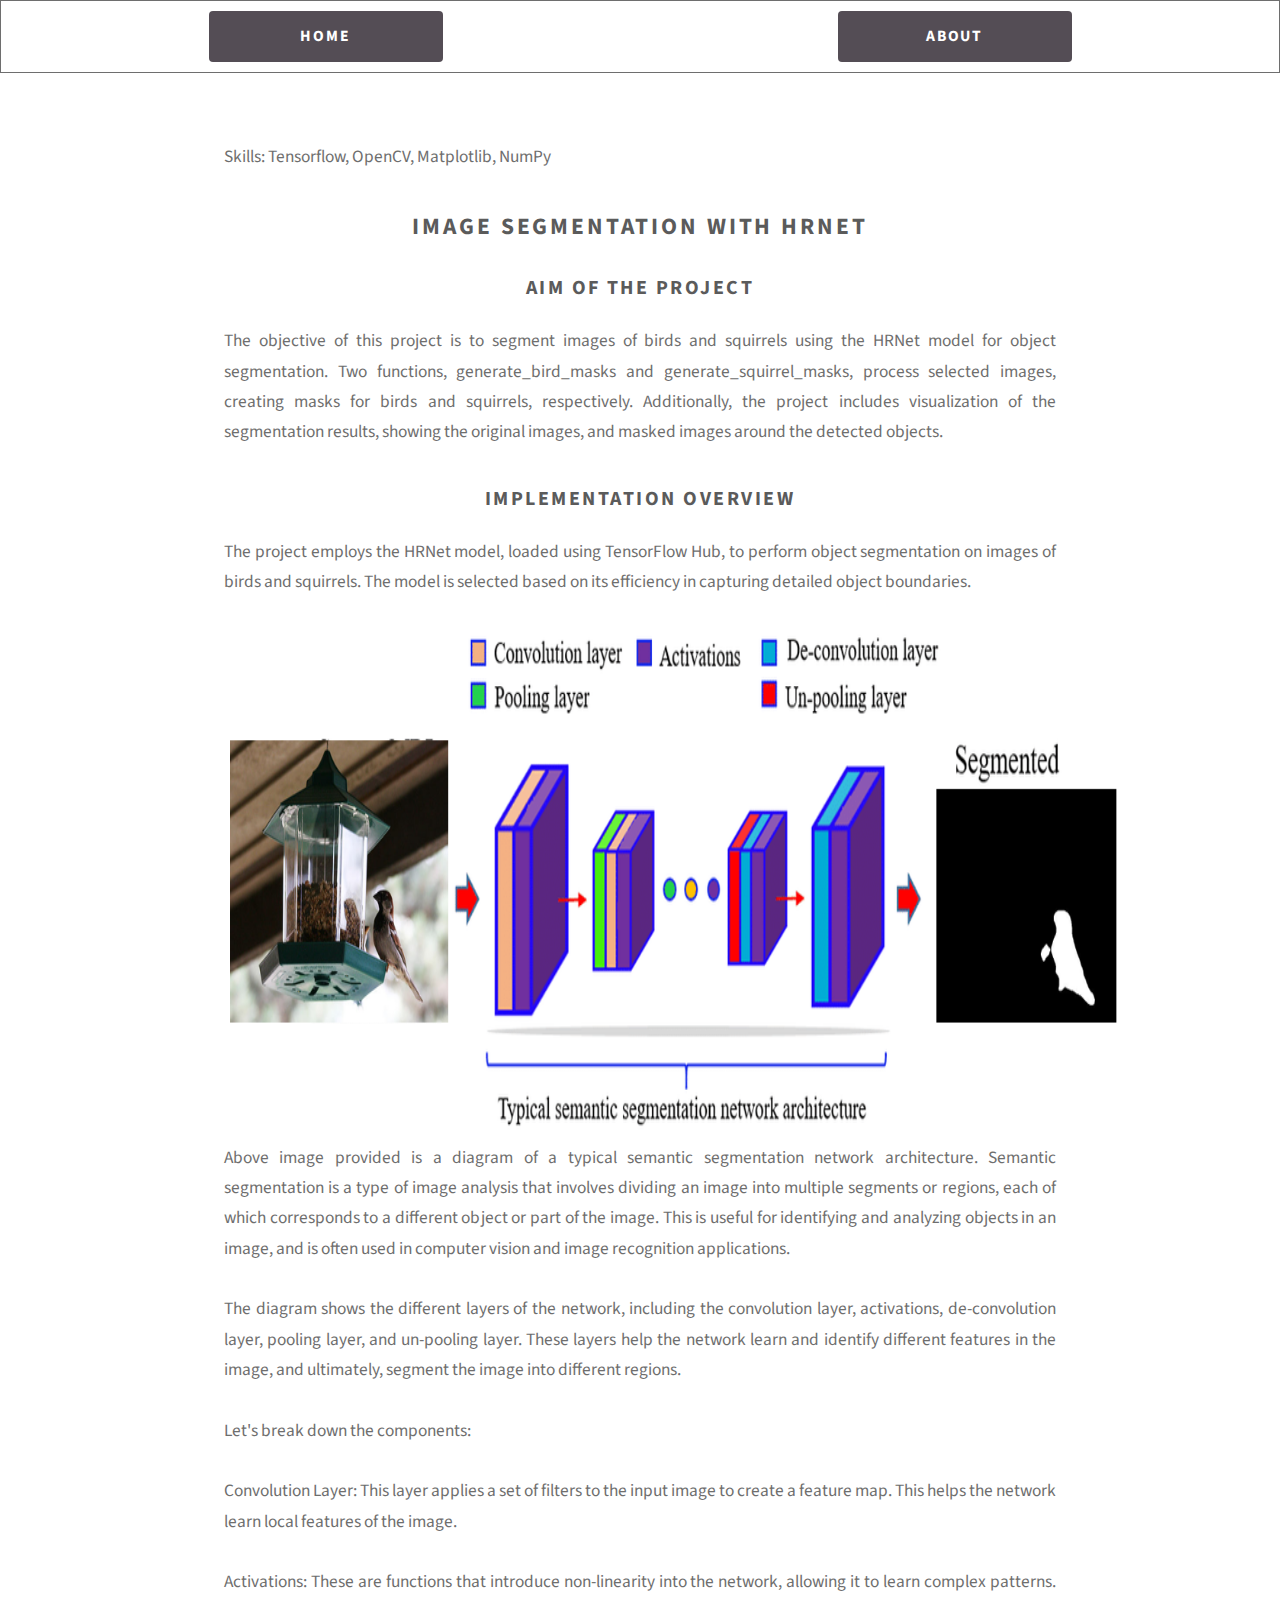
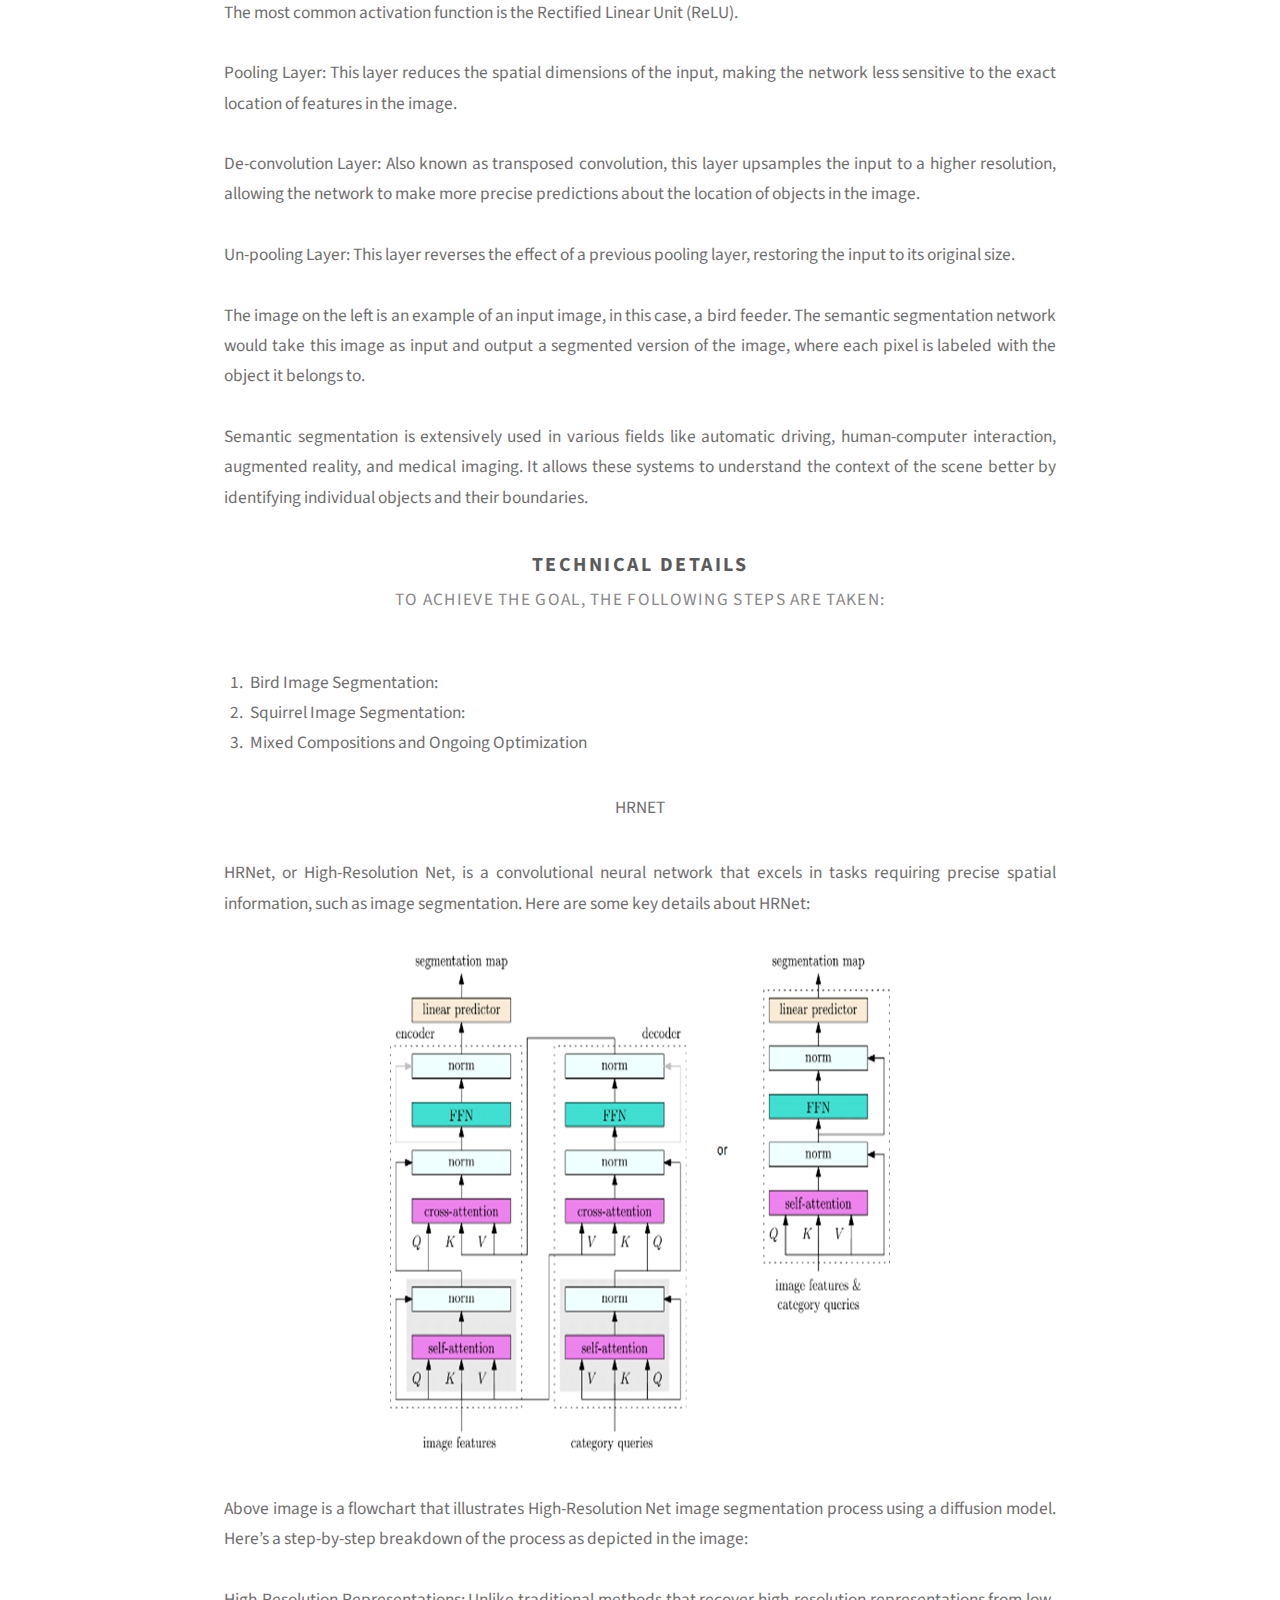
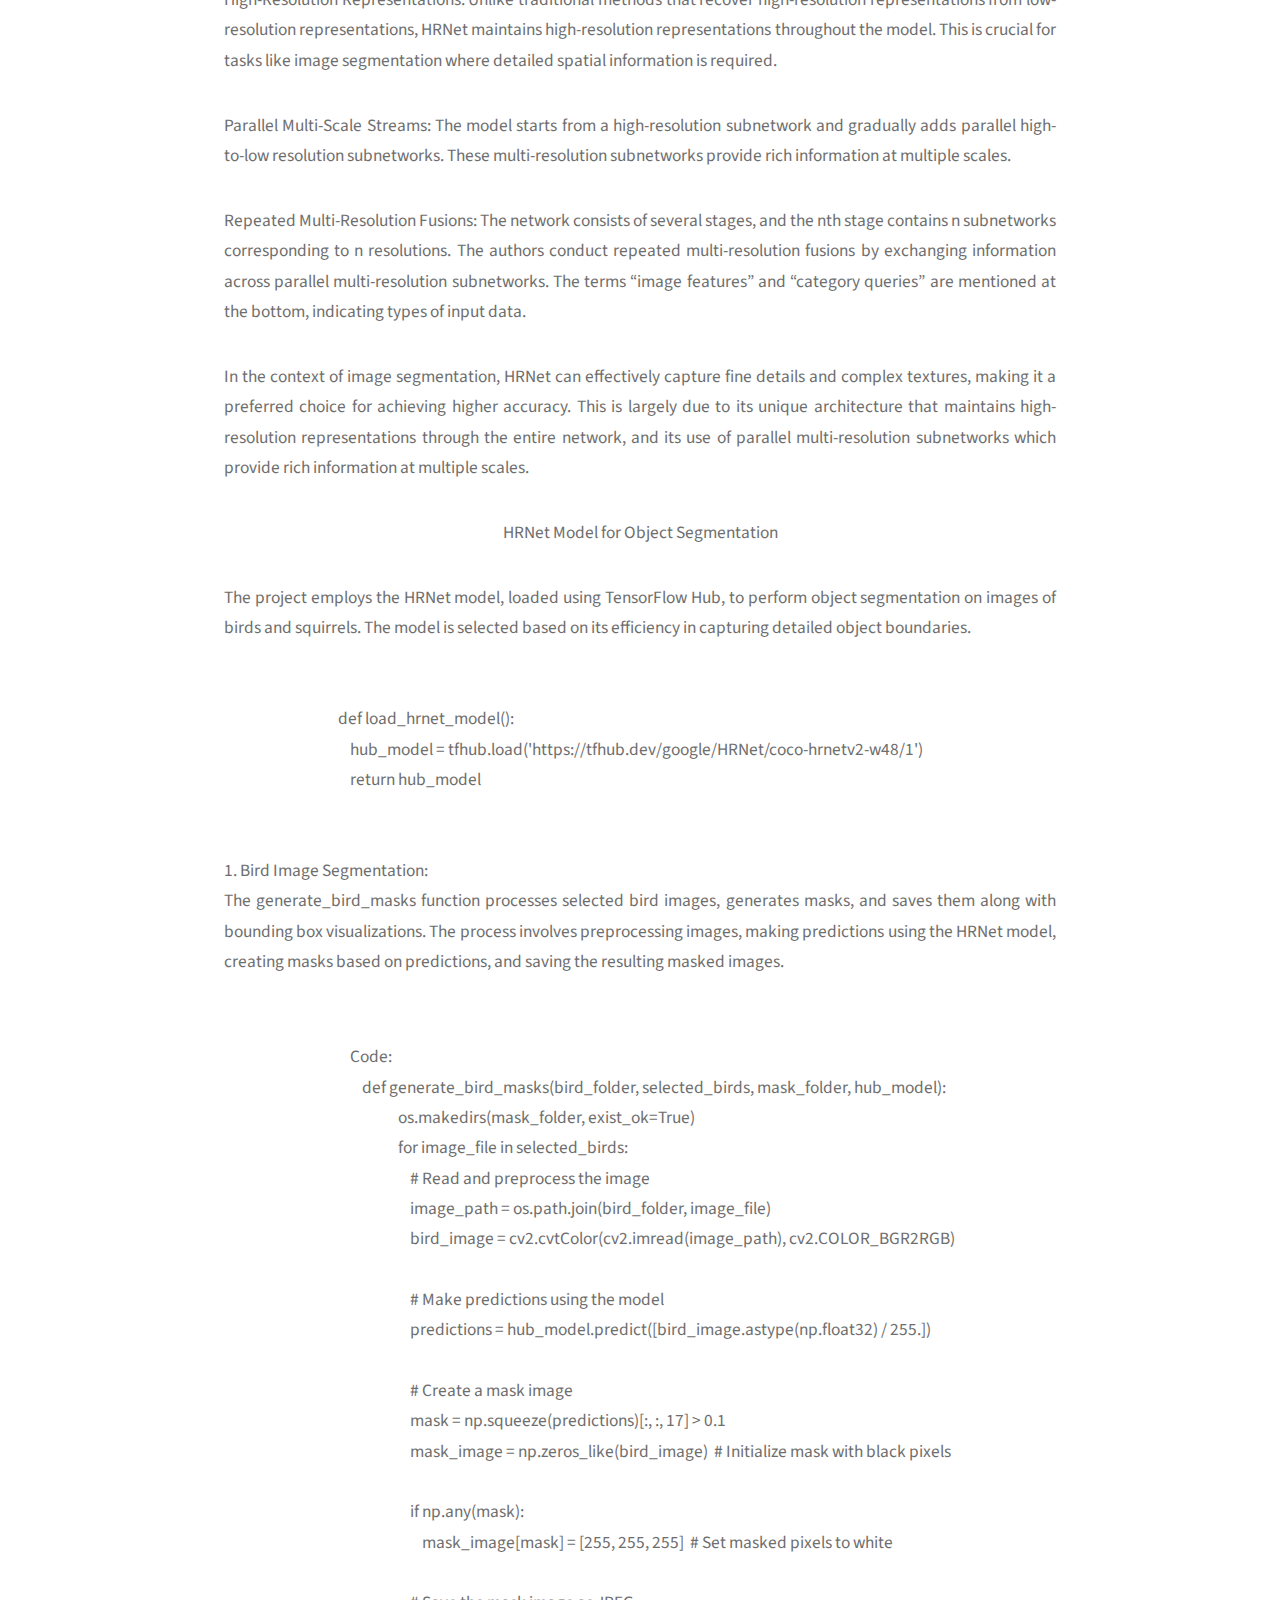
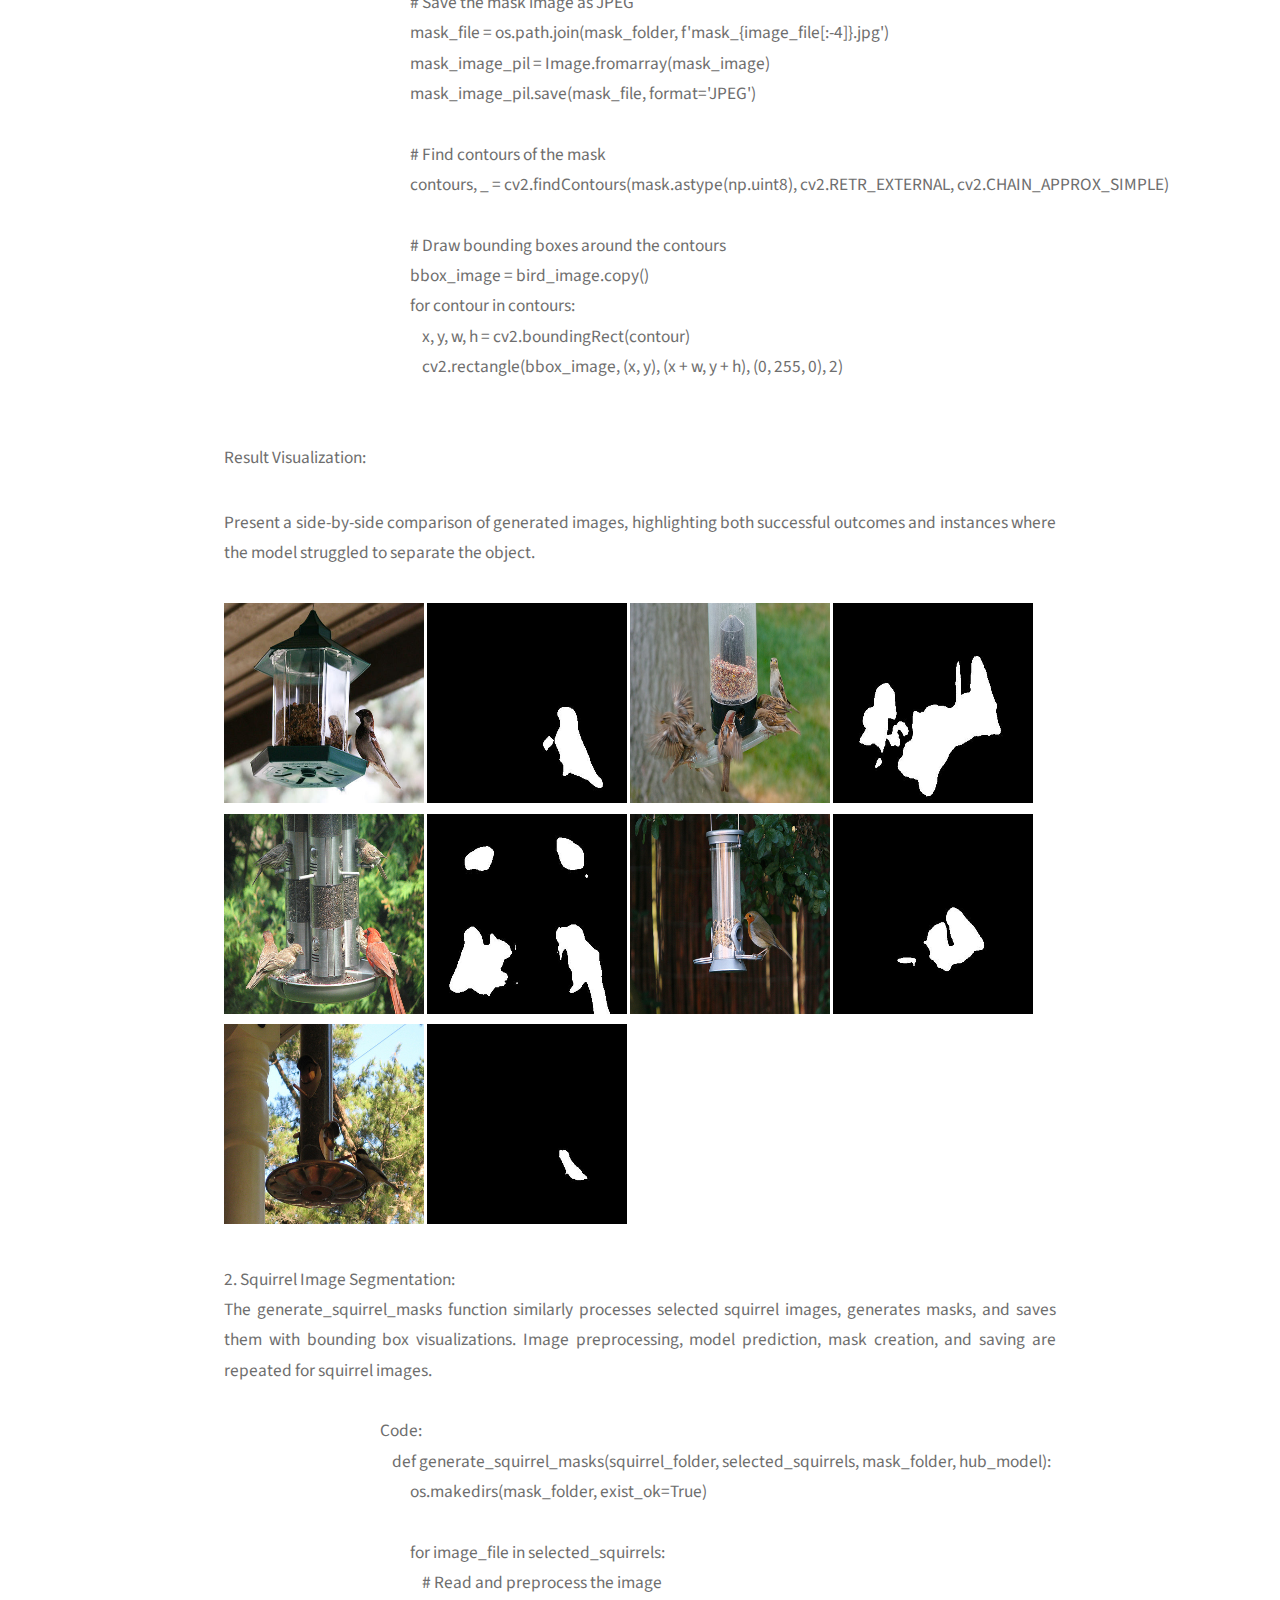
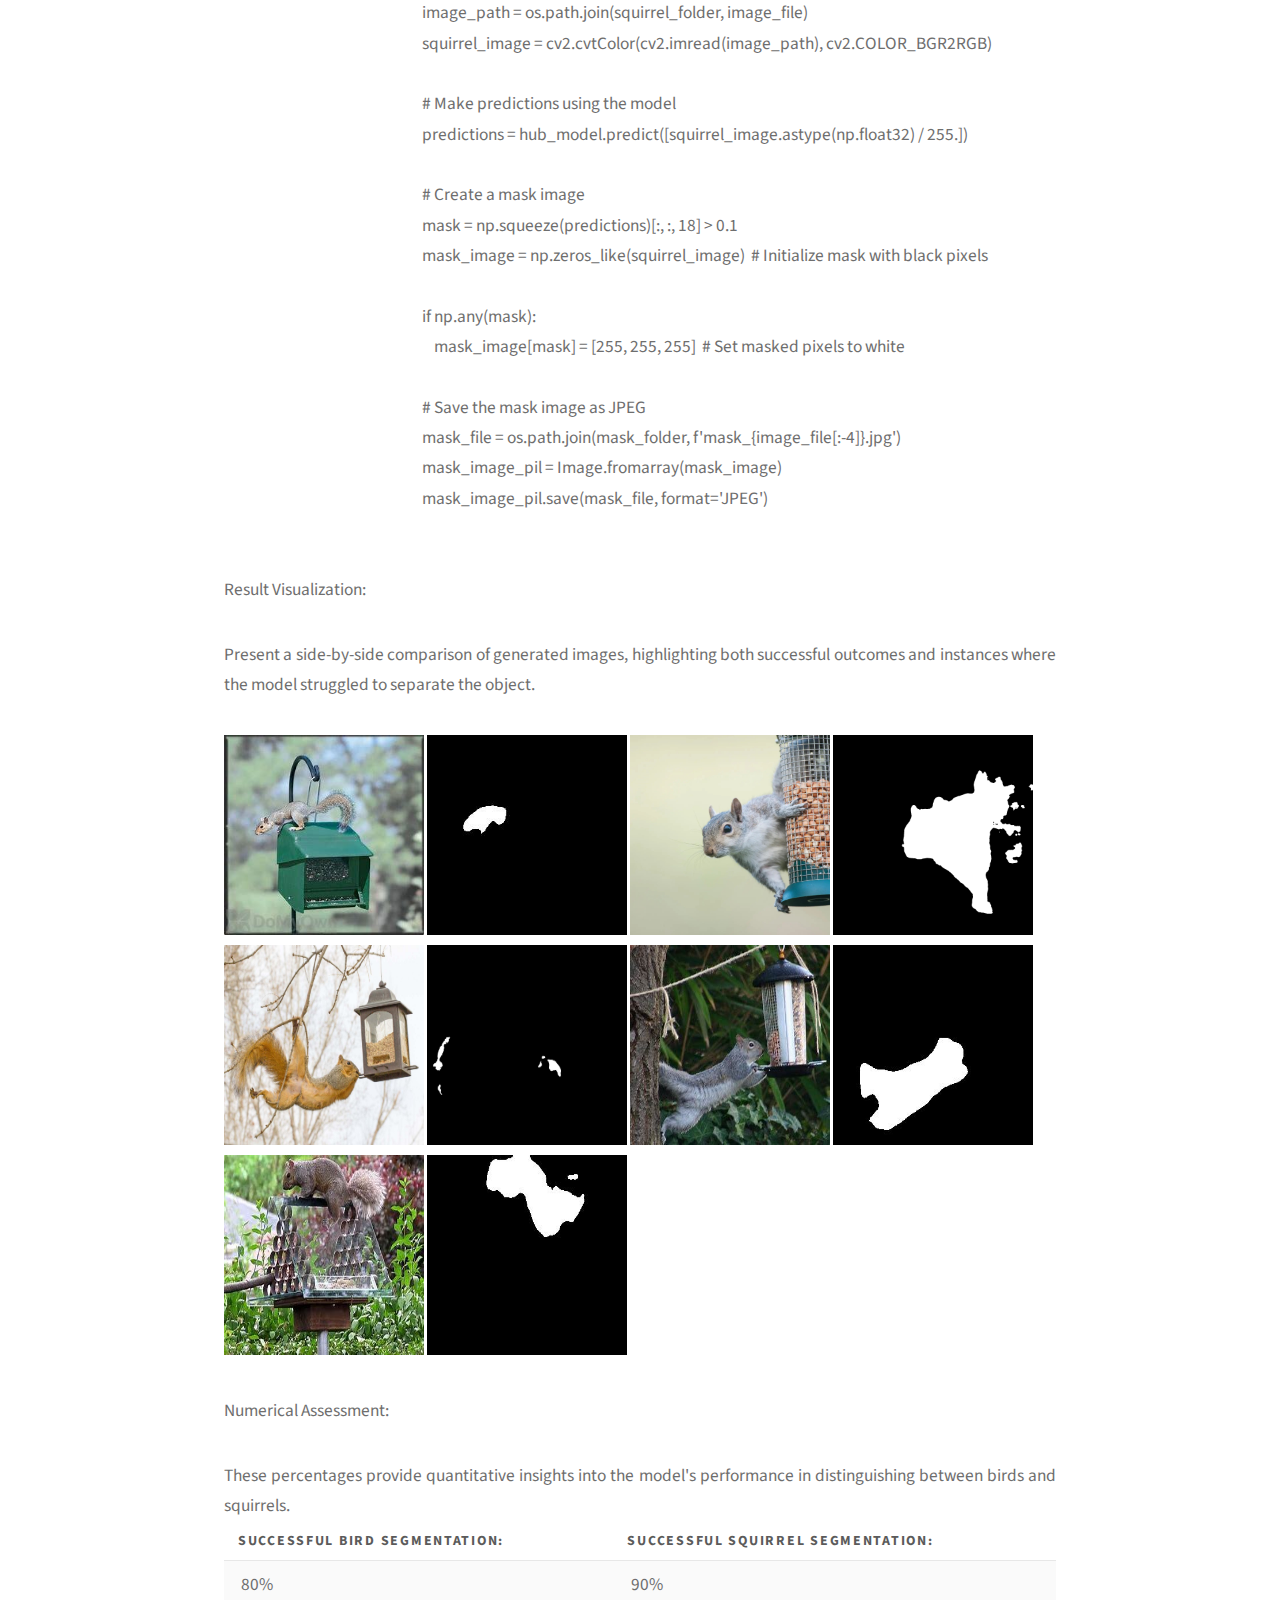
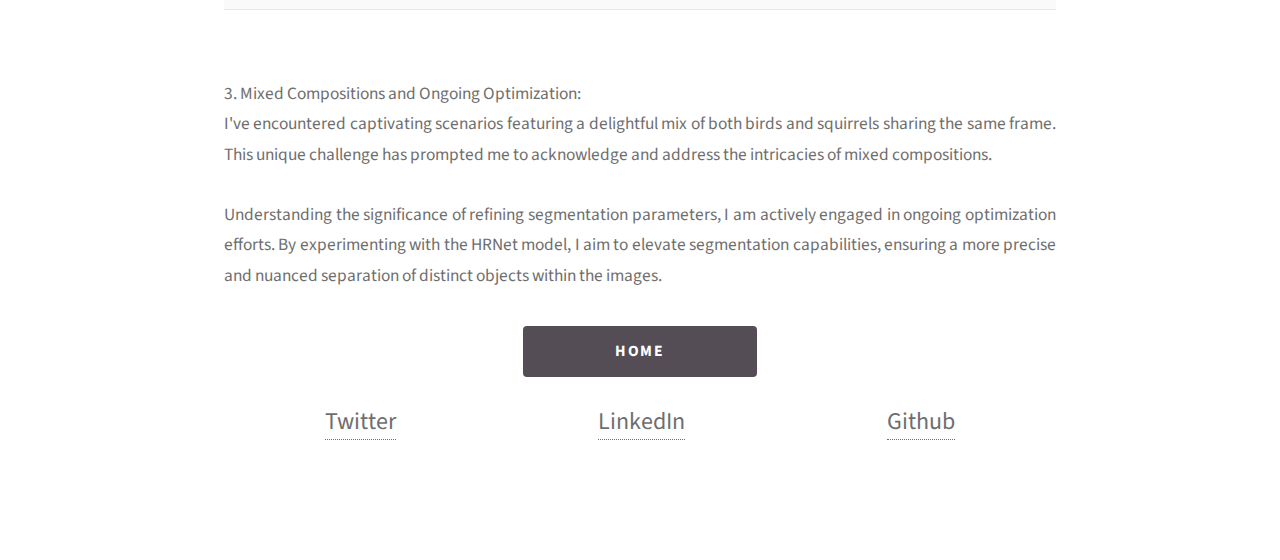
<file: project2.html>
<!DOCTYPE HTML>
<html>
<head>
    <meta charset="utf-8" />
    <meta name="viewport" content="width=device-width, initial-scale=1, user-scalable=no" />
    <link rel="stylesheet" href="assets/css/main.css" />
    <!-- Include the smooth scrolling script -->
</head>
<body class="is-preload">

    <!-- Include the navigation section -->
    <style>
        /* Add some style to the nav element */
        
        nav {
          background-color: transparent; /* Change the background color to a light gray */
          border: 1px solid; /* Add a thin border around the nav element */
          margin: 0; /* Remove any margin around the nav element */
          padding: 10px; /* Add some padding inside the nav element */
        }
      
        /* Add some style to the ul element */
        ul {
          list-style-type: none; /* Remove the bullet points from the list */
          margin: 0; /* Remove any margin around the list */
          padding: 0; /* Remove any padding around the list */
          display: flex; /* Make the list items display horizontally */
          justify-content: space-around; /* Distribute the list items evenly */
        }
      
        /* Add some style to the a elements */
        a {
          text-decoration: none; /* Remove the underline from the links */
          color: inherit; /* Change the link color to a dark gray */
          font-family: inherit, sans-serif; /* Change the font family to match the website */
          font-size: 24px; /* Change the font size to match the website */
        }
      
      </style>
    <!-- Navigation -->
    <nav>
        <ul class="links">
          <li><a href="index.html" class="button">Home</a></li>
          <li><a href="about.html" class="button">About</a></li>
        </ul>
      </nav>

    <!-- Include the header section -->

    <!-- Main content specific to project1.html -->
    <div id="main">
        <div class="box alt container">
          <p style="text-align: justify;">Skills: Tensorflow, OpenCV, Matplotlib, NumPy</p>
					<header>
						<h2>Image Segmentation with HRNet</h2>
					</header>
					<section>
						<header>
							<h3>Aim of the Project</h3>
							<!-- <p>This is the subtitle for this particular heading</p> -->
						</header>

						<p style="text-align: justify;">The objective of this project is to segment images of birds 
                            and squirrels using the HRNet model for object segmentation. Two functions, generate_bird_masks
                             and generate_squirrel_masks, process selected images, creating masks for birds and squirrels, respectively. 
                             Additionally, the project includes visualization of the segmentation results, 
                            showing the original images, and masked images around the detected objects.</p>
					</section>
					<section>
						<header>
							<h3>Implementation Overview</h3>
						</header>
						<p style="text-align: justify;">The project employs the HRNet model, loaded using TensorFlow Hub, to perform object segmentation on images of birds and squirrels.
                            The model is selected based on its efficiency in capturing detailed object boundaries.
                            </p>
                            <center><img src="images/Project2/pr2.png" alt="txt_to_img" width="900" height="500"/></a></center>
                            <p>Above image provided is a diagram of a typical semantic segmentation network architecture. Semantic segmentation is a type of image analysis that
                               involves dividing an image into multiple segments or regions, each of which corresponds to a different object or part of the image. 
                               This is useful for identifying and analyzing objects in an image, and is often used in computer vision and image recognition applications.<br><br>

                              The diagram shows the different layers of the network, including the convolution layer, activations, de-convolution layer, pooling layer, 
                              and un-pooling layer. These layers help the network learn and identify different features in the image, and ultimately, segment the image
                               into different regions.<br><br>
                              
                              Let's break down the components:<br><br>
                              
                              Convolution Layer: This layer applies a set of filters to the input image to create a feature map. 
                              This helps the network learn local features of the image.<br><br>
                              
                              Activations: These are functions that introduce non-linearity into the network, 
                              allowing it to learn complex patterns. The most common activation function is the Rectified Linear Unit (ReLU).<br><br>
                              
                              Pooling Layer: This layer reduces the spatial dimensions of the input, making the network less sensitive 
                              to the exact location of features in the image.<br><br>
                              
                              De-convolution Layer: Also known as transposed convolution, this layer upsamples the input to a higher resolution, 
                              allowing the network to make more precise predictions about the location of objects in the image.<br><br>
                              
                              Un-pooling Layer: This layer reverses the effect of a previous pooling layer, restoring the input to its original size.<br><br>
                              
                              The image on the left is an example of an input image, in this case, a bird feeder. 
                              The semantic segmentation network would take this image as input and output a segmented version of the image,
                               where each pixel is labeled with the object it belongs to. <br><br>
                              
                              Semantic segmentation is extensively used in various fields like automatic driving, human-computer interaction,
                               augmented reality, and medical imaging. It allows these systems to understand the context of the scene better 
                               by identifying individual objects and their boundaries.</p>
					</section>


					<section>
						<header>
							<h3>Technical Details</h3>
                            <p>To achieve the goal, the following steps are taken:</p>
						</header>
					
						<ol class="default">
							<li>Bird Image Segmentation:</li>
							<li>Squirrel Image Segmentation:</li>
							<li>Mixed Compositions and Ongoing Optimization</li>
						</ol>
					</section>
						<p style="text-align: center;">HRNET</p>
            HRNet, or High-Resolution Net, is a convolutional neural network that excels in tasks requiring precise spatial information, 
            such as image segmentation. Here are some key details about HRNet:</p>

                             <center><img src="images/Project2/hrnet.png" alt="txt_to_img" width="500" height="500"/></a></center>

<br>                            Above image is a flowchart that illustrates High-Resolution Net image segmentation process using a diffusion model. Here’s a step-by-step 
                            breakdown of the process as depicted in the image: <br><br>
                           <p style="text-align: justify;">High-Resolution Representations: Unlike traditional methods that recover high-resolution representations from low-resolution representations, HRNet maintains high-resolution representations throughout the model. 
                            This is crucial for tasks like image segmentation where detailed spatial information is required.
                                 <p style="text-align: justify;">
                                  Parallel Multi-Scale Streams: The model starts from a high-resolution subnetwork and gradually adds parallel high-to-low resolution subnetworks.
                                   These multi-resolution subnetworks provide rich information at multiple scales.
                                <p style="text-align: justify;">
                                  Repeated Multi-Resolution Fusions: The network consists of several stages, and the nth stage contains n subnetworks corresponding to n resolutions.
                                   The authors conduct repeated multi-resolution fusions by exchanging information across parallel multi-resolution subnetworks.
                                   The terms “image features” and “category queries” are mentioned at the bottom, indicating types of input data. 
                                 <p style="text-align: justify;">
                                  In the context of image segmentation, HRNet can effectively capture fine details and complex textures, 
                                  making it a preferred choice for achieving higher accuracy. This is largely due to its unique architecture 
                                  that maintains high-resolution representations through the entire network, 
                                  and its use of parallel multi-resolution subnetworks which provide rich information at multiple scales.                                <p style="text-align: justify;">
                               
                                <!-- <p style="text-align: justify;">
                                Note that the actual implementation of this process can be quite complex and involves advanced concepts in machine learning 
                                and artificial intelligence. This project provides a simplified overview of the process.</p> -->
                                  <p style="text-align: center;">HRNet Model for Object Segmentation</p></header>
                                  The project employs the HRNet model, loaded using TensorFlow Hub, to perform object segmentation on images of birds and squirrels.
                                  The model is selected based on its efficiency in capturing detailed object boundaries.
                                   <br>
                                   <pre>
                                    <code class="language-python">

                                      def load_hrnet_model():
                                          hub_model = tfhub.load('https://tfhub.dev/google/HRNet/coco-hrnetv2-w48/1')
                                          return hub_model
                                    </code>
                                  </pre>
                               <p>1. Bird Image Segmentation: <br>
                                The generate_bird_masks function processes selected bird images, generates masks, and saves
                                 them along with bounding box visualizations.
                                The process involves preprocessing images, making predictions using the HRNet model, 
                                creating masks based on predictions, and saving the resulting masked images.
                                <pre><code class="language-python">
                                          Code:
                                              def generate_bird_masks(bird_folder, selected_birds, mask_folder, hub_model):
                                                          os.makedirs(mask_folder, exist_ok=True)
                                                          for image_file in selected_birds:
                                                              # Read and preprocess the image
                                                              image_path = os.path.join(bird_folder, image_file)
                                                              bird_image = cv2.cvtColor(cv2.imread(image_path), cv2.COLOR_BGR2RGB)

                                                              # Make predictions using the model
                                                              predictions = hub_model.predict([bird_image.astype(np.float32) / 255.])

                                                              # Create a mask image
                                                              mask = np.squeeze(predictions)[:, :, 17] > 0.1
                                                              mask_image = np.zeros_like(bird_image)  # Initialize mask with black pixels

                                                              if np.any(mask):
                                                                  mask_image[mask] = [255, 255, 255]  # Set masked pixels to white

                                                              # Save the mask image as JPEG
                                                              mask_file = os.path.join(mask_folder, f'mask_{image_file[:-4]}.jpg')
                                                              mask_image_pil = Image.fromarray(mask_image)
                                                              mask_image_pil.save(mask_file, format='JPEG')

                                                              # Find contours of the mask
                                                              contours, _ = cv2.findContours(mask.astype(np.uint8), cv2.RETR_EXTERNAL, cv2.CHAIN_APPROX_SIMPLE)

                                                              # Draw bounding boxes around the contours
                                                              bbox_image = bird_image.copy()
                                                              for contour in contours:
                                                                  x, y, w, h = cv2.boundingRect(contour)
                                                                  cv2.rectangle(bbox_image, (x, y), (x + w, y + h), (0, 255, 0), 2)
                                                              </code>
                                                            </pre>
                                                  <p>Result Visualization:<br><p>Present a side-by-side comparison of generated images, highlighting both
                                                     successful outcomes and instances where the model struggled to separate the object.
                                                     <section class="feature left">
                                                      <style>
                                                        .image-container {
                                                            float: left;
                                                        }
                                                        .clear {
                                                            clear: both;
                                                        }
                                                    </style>
                                                    <div class="image-container">
                                                      <img src="images/Project2/birds1.jpg" alt="Err!" width="200" height="200"/></a>
                                                      <img src="images/Project2/mask_birds1.jpg" alt="Err!" width="200" height="200"/></a>
                                                      <img src="images/Project2/birds2.jpg" alt="Err!" width="200" height="200"/></a>
                                                      <img src="images/Project2/mask_birds2.jpg" alt="Err!" width="200" height="200"/></a>
                                                      <img src="images/Project2/birds3.jpg" alt="" width="200" height="200"/></a>
                                                      <img src="images/Project2/mask_birds3.jpg" alt="Err!" width="200" height="200"/></a>
                                                      <img src="images/Project2/birds4.jpg" alt="Err!" width="200" height="200"/></a>
                                                      <img src="images/Project2/mask_birds4.jpg" alt="Err!" width="200" height="200"/></a>
                                                      <img src="images/Project2/birds5.jpg" alt="Err!" width="200" height="200"/></a>
                                                      <img src="images/Project2/mask_birds5.jpg" alt="Err!" width="200" height="200"/></a>
                                                    </div>
                                                     </section>

                                                     <div class="clear"></div>
                                                     <br>
                                                  2. Squirrel Image Segmentation:<br>
                                                  The generate_squirrel_masks function similarly processes selected squirrel images, generates masks, and saves them with bounding box visualizations.
                                                  Image preprocessing, model prediction, mask creation, and saving are repeated for squirrel images.
                                                    <pre>
                                                      <code class="language-python">
                                                    Code:
                                                        def generate_squirrel_masks(squirrel_folder, selected_squirrels, mask_folder, hub_model):
                                                              os.makedirs(mask_folder, exist_ok=True)

                                                              for image_file in selected_squirrels:
                                                                  # Read and preprocess the image
                                                                  image_path = os.path.join(squirrel_folder, image_file)
                                                                  squirrel_image = cv2.cvtColor(cv2.imread(image_path), cv2.COLOR_BGR2RGB)

                                                                  # Make predictions using the model
                                                                  predictions = hub_model.predict([squirrel_image.astype(np.float32) / 255.])

                                                                  # Create a mask image
                                                                  mask = np.squeeze(predictions)[:, :, 18] > 0.1
                                                                  mask_image = np.zeros_like(squirrel_image)  # Initialize mask with black pixels

                                                                  if np.any(mask):
                                                                      mask_image[mask] = [255, 255, 255]  # Set masked pixels to white

                                                                  # Save the mask image as JPEG
                                                                  mask_file = os.path.join(mask_folder, f'mask_{image_file[:-4]}.jpg')
                                                                  mask_image_pil = Image.fromarray(mask_image)
                                                                  mask_image_pil.save(mask_file, format='JPEG')
                                                      </code>
                                                    </pre>
                                                    <p>Result Visualization:<br><p>Present a side-by-side comparison of generated images, highlighting both
                                                      successful outcomes and instances where the model struggled to separate the object.
                                                    <section class="feature left">
                                                      <style>
                                                        .image-container {
                                                            float: left;
                                                        }
                                                        .clear {
                                                            clear: both;
                                                        }
                                                    </style>
                                                    <div class="image-container">
                                                      <img src="images/Project2/squirrel-1.jpg" alt="Err!" width="200" height="200"/></a>
                                                      <img src="images/Project2/mask_squirrel-1.jpg" alt="Err!" width="200" height="200"/></a>
                                                      <img src="images/Project2/squirrel-2.jpg" alt="Err!" width="200" height="200"/></a>
                                                      <img src="images/Project2/mask_squirrel-2.jpg" alt="Err!" width="200" height="200"/></a>
                                                      <img src="images/Project2/squirrel-3.jpg" alt="" width="200" height="200"/></a>
                                                      <img src="images/Project2/mask_squirrel-3.jpg" alt="Err!" width="200" height="200"/></a>
                                                      <img src="images/Project2/squirrel-4.jpg" alt="Err!" width="200" height="200"/></a>
                                                      <img src="images/Project2/mask_squirrel-4.jpg" alt="Err!" width="200" height="200"/></a>
                                                      <img src="images/Project2/squirrel-5.jpg" alt="Err!" width="200" height="200"/></a>
                                                      <img src="images/Project2/mask_squirrel-5.jpg" alt="Err!" width="200" height="200"/></a>
                                                    </div>
                                                     </section>

                                                     <div class="clear"></div>
                                                     <br>
                              </section>
                                  <p>Numerical Assessment:</p>
                                <div class="table-wrapper">
                                  <table class="default">
                                    <thead>
                                      <tr>
                                        <th>Successful Bird Segmentation:</th>
                                        <th>Successful Squirrel Segmentation:</th>
                                      </tr>
                                    </thead>
                                    <tbody>
                                      <tr>
                                        <td>80%</td>
                                        <td>90%</td>
                                      </tr>
These percentages provide quantitative insights into the model's performance in distinguishing between birds and squirrels.
                                    </table>
                                  </div>
                                </section>

  <p></p> 3. Mixed Compositions and Ongoing Optimization:<br>
  I've encountered captivating scenarios featuring a delightful mix of both birds and squirrels sharing the same frame. 
  This unique challenge has prompted me to acknowledge and address the intricacies of mixed compositions.<br><br>
  Understanding the significance of refining segmentation parameters, I am actively engaged 
  in ongoing optimization efforts. By experimenting with the HRNet model, I aim to elevate segmentation capabilities,
   ensuring a more precise and nuanced separation of distinct objects within the images.
  
<p></p>
                                <ul class="links">
                                    <li><a href="index.html" class="button">Home</a></li>
                                  </ul><br>
<ul class="links">
    <li><a href="https://twitter.com/urviskumar23326" >Twitter</a></li>
    <li><a href="https://www.linkedin.com/in/urvishkumar-bharti-092b5b18b/" >LinkedIn</a></li>
    <li><a href="https://github.com/Urviskumar" >Github</a></li>
</ul>




























<!--


					<section>
						<header>
							<h3>Table</h3>
						</header>
						<div class="table-wrapper">
							<table class="default">
								<thead>
									<tr>
										<th>ID</th>
										<th>Name</th>
										<th>Description</th>
										<th>Price</th>
									</tr>
								</thead>
								<tbody>
									<tr>
										<td>45815</td>
										<td>Something</td>
										<td>Ut porttitor sagittis lorem, quis eleifend nisi ornare vel.</td>
										<td>29.99</td>
									</tr>
									<tr>
										<td>24524</td>
										<td>Nothing</td>
										<td>Ut porttitor sagittis lorem, quis eleifend nisi ornare vel.</td>
										<td>19.99</td>
									</tr>
									<tr>
										<td>45815</td>
										<td>Something</td>
										<td>Ut porttitor sagittis lorem, quis eleifend nisi ornare vel.</td>
										<td>29.99</td>
									</tr>
									<tr>
										<td>24524</td>
										<td>Nothing</td>
										<td>Ut porttitor sagittis lorem, quis eleifend nisi ornare vel.</td>
										<td>19.99</td>
									</tr>
								</tbody>
								<tfoot>
									<tr>
										<td colspan="3"></td>
										<td>100.00</td>
									</tr>
								</tfoot>
							</table>
						</div>
					</section>
					
				</div>
				
-->
</file>
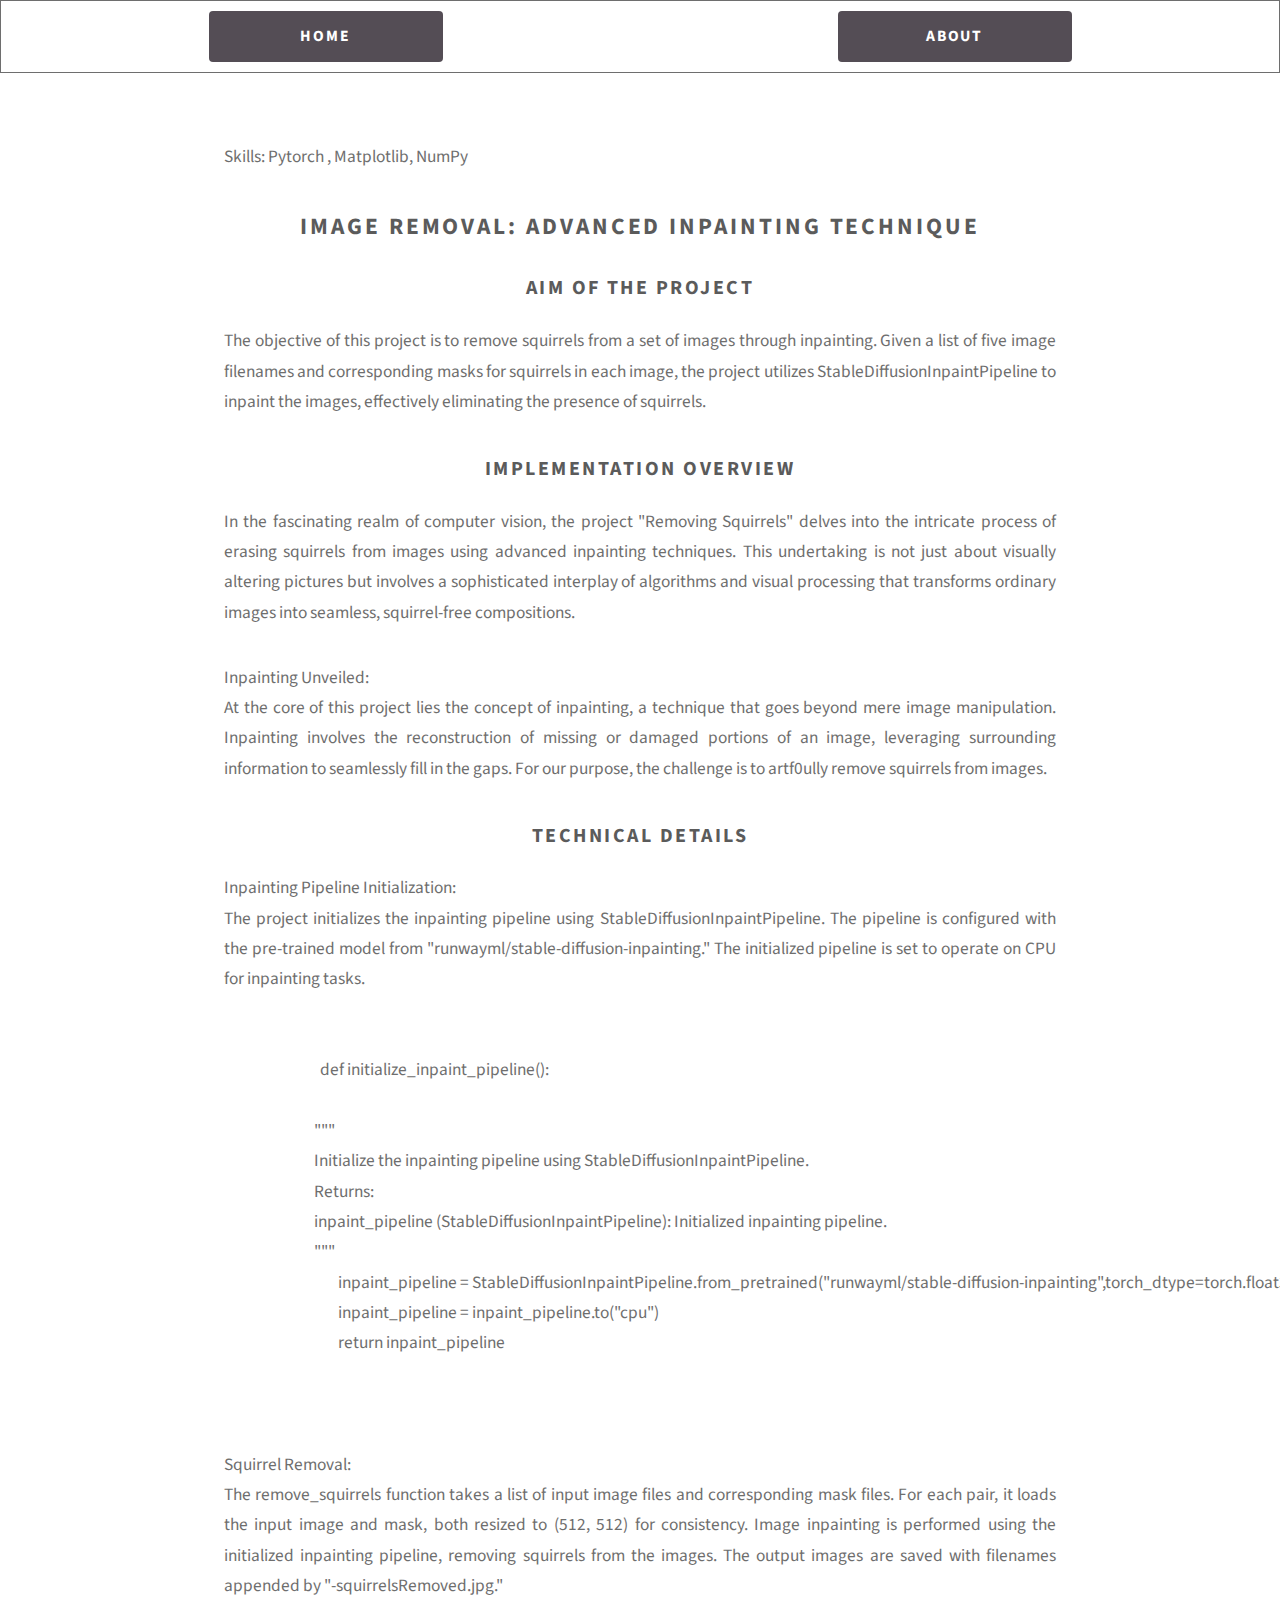
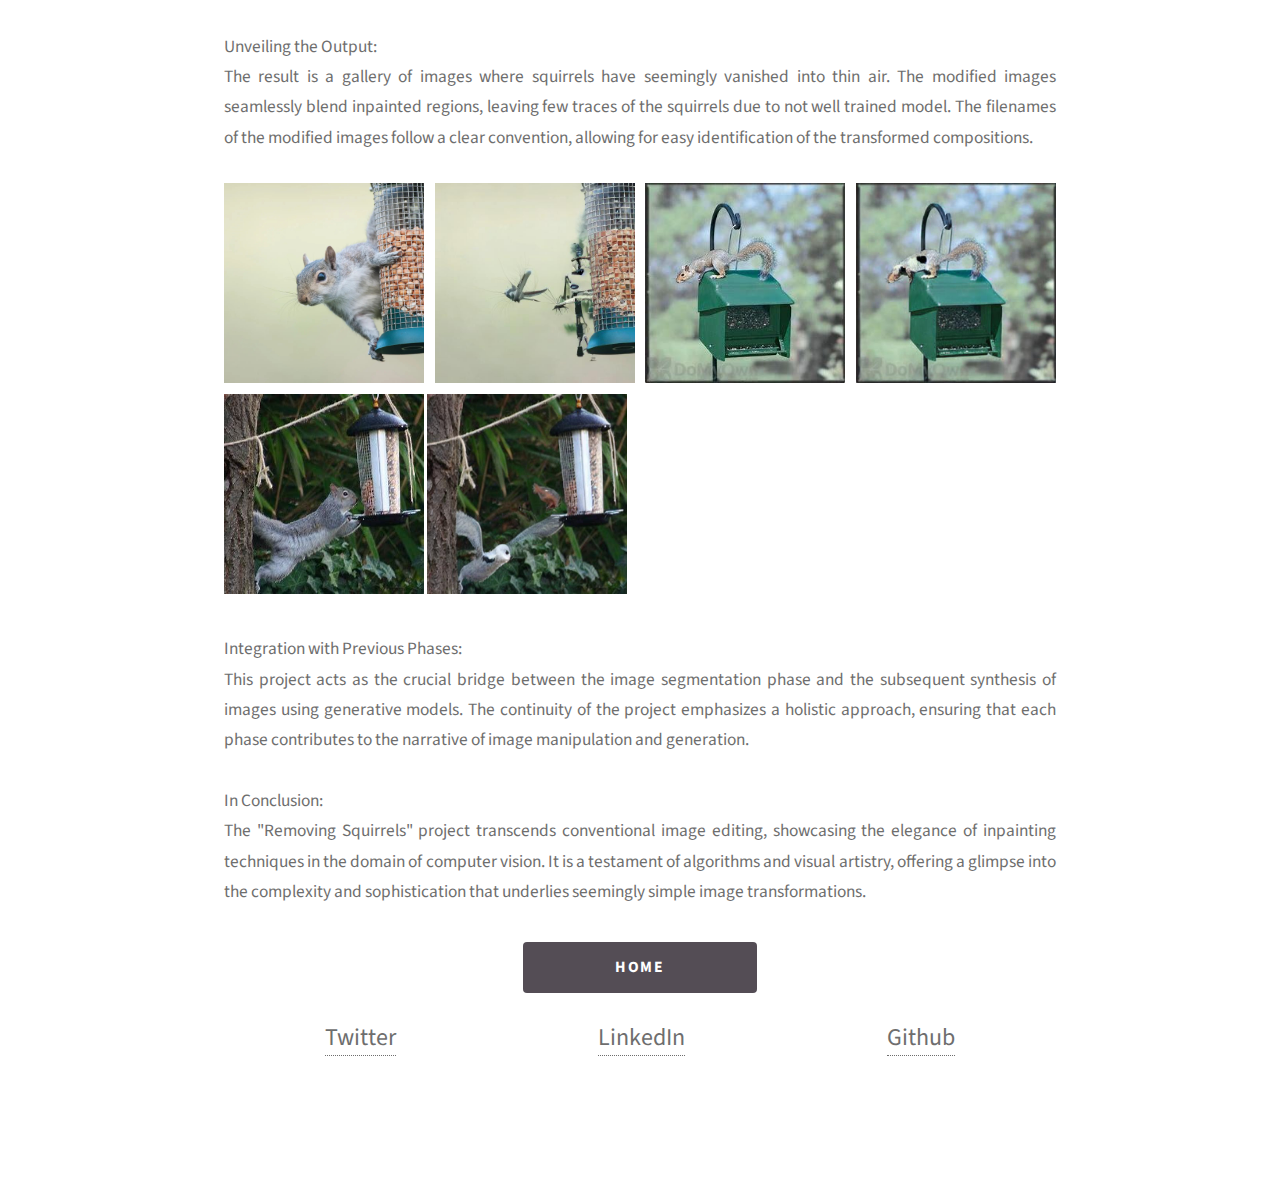
<file: project3.html>
<!DOCTYPE HTML>
<html>
<head>
    <meta charset="utf-8" />
    <meta name="viewport" content="width=device-width, initial-scale=1, user-scalable=no" />
    <link rel="stylesheet" href="assets/css/main.css" />
    <!-- Include the smooth scrolling script -->
</head>
<body class="is-preload">

    <!-- Include the navigation section -->
    <style>
        /* Add some style to the nav element */
        
        nav {
          background-color: transparent; /* Change the background color to a light gray */
          border: 1px solid; /* Add a thin border around the nav element */
          margin: 0; /* Remove any margin around the nav element */
          padding: 10px; /* Add some padding inside the nav element */
        }
      
        /* Add some style to the ul element */
        ul {
          list-style-type: none; /* Remove the bullet points from the list */
          margin: 0; /* Remove any margin around the list */
          padding: 0; /* Remove any padding around the list */
          display: flex; /* Make the list items display horizontally */
          justify-content: space-around; /* Distribute the list items evenly */
        }
      
        /* Add some style to the a elements */
        a {
          text-decoration: none; /* Remove the underline from the links */
          color: inherit; /* Change the link color to a dark gray */
          font-family: inherit, sans-serif; /* Change the font family to match the website */
          font-size: 24px; /* Change the font size to match the website */
        }
      
      </style>
    <!-- Navigation -->
    <nav>
        <ul class="links">
          <li><a href="index.html" class="button">Home</a></li>
          <li><a href="about.html" class="button">About</a></li>
        </ul>
      </nav>

    <!-- Include the header section -->

    <!-- Main content specific to project1.html -->
    <div id="main">
        <div class="box alt container">
          <p style="text-align: justify;">Skills: Pytorch , Matplotlib, NumPy</p>
					<header>
						<h2>IMAGE REMOVAL: ADVANCED INPAINTING TECHNIQUE</h2>
					</header>
					<section>
						<header>
							<h3>Aim of the Project</h3>
							<!-- <p>This is the subtitle for this particular heading</p> -->
						</header>

						<p style="text-align: justify;">The objective of this project is to remove squirrels from a set of images through inpainting. Given a list of five image filenames and corresponding masks for squirrels in each image, the project utilizes StableDiffusionInpaintPipeline to inpaint the images, 
              effectively eliminating the presence of squirrels. </p>
					</section>
					<section>
						<header>
							<h3>Implementation Overview</h3>
						</header>
						<p style="text-align: justify;">In the fascinating realm of computer vision, 
              the project "Removing Squirrels" delves into the intricate process of
               erasing squirrels from images using advanced inpainting techniques. This undertaking
                is not just about visually altering pictures but involves 
              a sophisticated interplay of algorithms and visual processing that transforms ordinary images into seamless, squirrel-free compositions.
                            </p>
                            <p>Inpainting Unveiled:<br>
                            At the core of this project lies the concept of inpainting, a technique that goes beyond mere image manipulation.
                             Inpainting involves the reconstruction of missing or damaged portions of an image, leveraging surrounding information 
                             to seamlessly fill in the gaps. For our purpose, 
                            the challenge is to artf0ully remove squirrels from images.

                            <header><h3>Technical Details</h3></header>
                            Inpainting Pipeline Initialization:<br>
                            The project initializes the inpainting pipeline using StableDiffusionInpaintPipeline.
                            The pipeline is configured with the pre-trained model from "runwayml/stable-diffusion-inpainting."
                            The initialized pipeline is set to operate on CPU for inpainting tasks.
                            
                            <pre>
                              <code class="language-python">

                                def initialize_inpaint_pipeline():
                              
                              """
                              Initialize the inpainting pipeline using StableDiffusionInpaintPipeline.
                              Returns:
                              inpaint_pipeline (StableDiffusionInpaintPipeline): Initialized inpainting pipeline.
                              """
                                      inpaint_pipeline = StableDiffusionInpaintPipeline.from_pretrained("runwayml/stable-diffusion-inpainting",torch_dtype=torch.float32)
                                      inpaint_pipeline = inpaint_pipeline.to("cpu")
                                      return inpaint_pipeline

                              </code>
                            </pre>

                            Squirrel Removal:<br>
                            The remove_squirrels function takes a list of input image files and corresponding mask files.
                            For each pair, it loads the input image and mask, both resized to (512, 512) for consistency.
                            Image inpainting is performed using the initialized inpainting pipeline, removing squirrels from the images.
                            The output images are saved with filenames appended by "-squirrelsRemoved.jpg."<br><br>
                            
                            Unveiling the Output:<br>
                            The result is a gallery of images where squirrels have seemingly 
                            vanished into thin air. The modified images seamlessly blend inpainted regions,
                            leaving few traces of the squirrels due to not well trained model. The filenames of the modified images
                            follow a clear convention, allowing for easy identification of the transformed compositions.<br><br>
                            <div class="image-container">
                              <img src="images/Project3/squirrel-2.jpg" alt="Err!" width="200" height="200"/></a>
                              <img src="images/Project3/squirrel-2-squirrelsRemoved.jpg" alt="Err!" width="200" height="200"/></a>
                              <img src="images/Project3/squirrel-1.jpg" alt="Err!" width="200" height="200"/></a>
                              <img src="images/Project3/squirrel-1-squirrelsRemoved.jpg" alt="Err!" width="200" height="200"/></a>
                              <img src="images/Project3/squirrel-4.jpg" alt="Err!" width="200" height="200"/></a>
                              <img src="images/Project3/squirrel-4-squirrelsRemoved.jpg" alt="Err!" width="200" height="200"/></a>
                            </div>
                            <br>
                            Integration with Previous Phases:<br>
                            This project acts as the crucial bridge between the image segmentation phase and the subsequent 
                            synthesis of images using generative models. The continuity
                              of the project emphasizes a holistic approach, ensuring that each phase contributes to the narrative of image
                               manipulation and generation.<br><br>

                               In Conclusion:<br>
                            The "Removing Squirrels" project transcends conventional image editing, showcasing the elegance of inpainting
                             techniques in the domain of computer vision. It is a testament of algorithms and visual artistry,
                              offering a glimpse into the complexity and sophistication that underlies seemingly simple image transformations.
                                 
<p></p>
                                <ul class="links">
                                    <li><a href="index.html" class="button">Home</a></li>
                                  </ul><br>
<ul class="links">
    <li><a href="https://twitter.com/urviskumar23326" >Twitter</a></li>
    <li><a href="https://www.linkedin.com/in/urvishkumar-bharti-092b5b18b/" >LinkedIn</a></li>
    <li><a href="https://github.com/Urviskumar" >Github</a></li>
</ul>




























<!--


					<section>
						<header>
							<h3>Table</h3>
						</header>
						<div class="table-wrapper">
							<table class="default">
								<thead>
									<tr>
										<th>ID</th>
										<th>Name</th>
										<th>Description</th>
										<th>Price</th>
									</tr>
								</thead>
								<tbody>
									<tr>
										<td>45815</td>
										<td>Something</td>
										<td>Ut porttitor sagittis lorem, quis eleifend nisi ornare vel.</td>
										<td>29.99</td>
									</tr>
									<tr>
										<td>24524</td>
										<td>Nothing</td>
										<td>Ut porttitor sagittis lorem, quis eleifend nisi ornare vel.</td>
										<td>19.99</td>
									</tr>
									<tr>
										<td>45815</td>
										<td>Something</td>
										<td>Ut porttitor sagittis lorem, quis eleifend nisi ornare vel.</td>
										<td>29.99</td>
									</tr>
									<tr>
										<td>24524</td>
										<td>Nothing</td>
										<td>Ut porttitor sagittis lorem, quis eleifend nisi ornare vel.</td>
										<td>19.99</td>
									</tr>
								</tbody>
								<tfoot>
									<tr>
										<td colspan="3"></td>
										<td>100.00</td>
									</tr>
								</tfoot>
							</table>
						</div>
					</section>
					
				</div>
				
-->
</file>
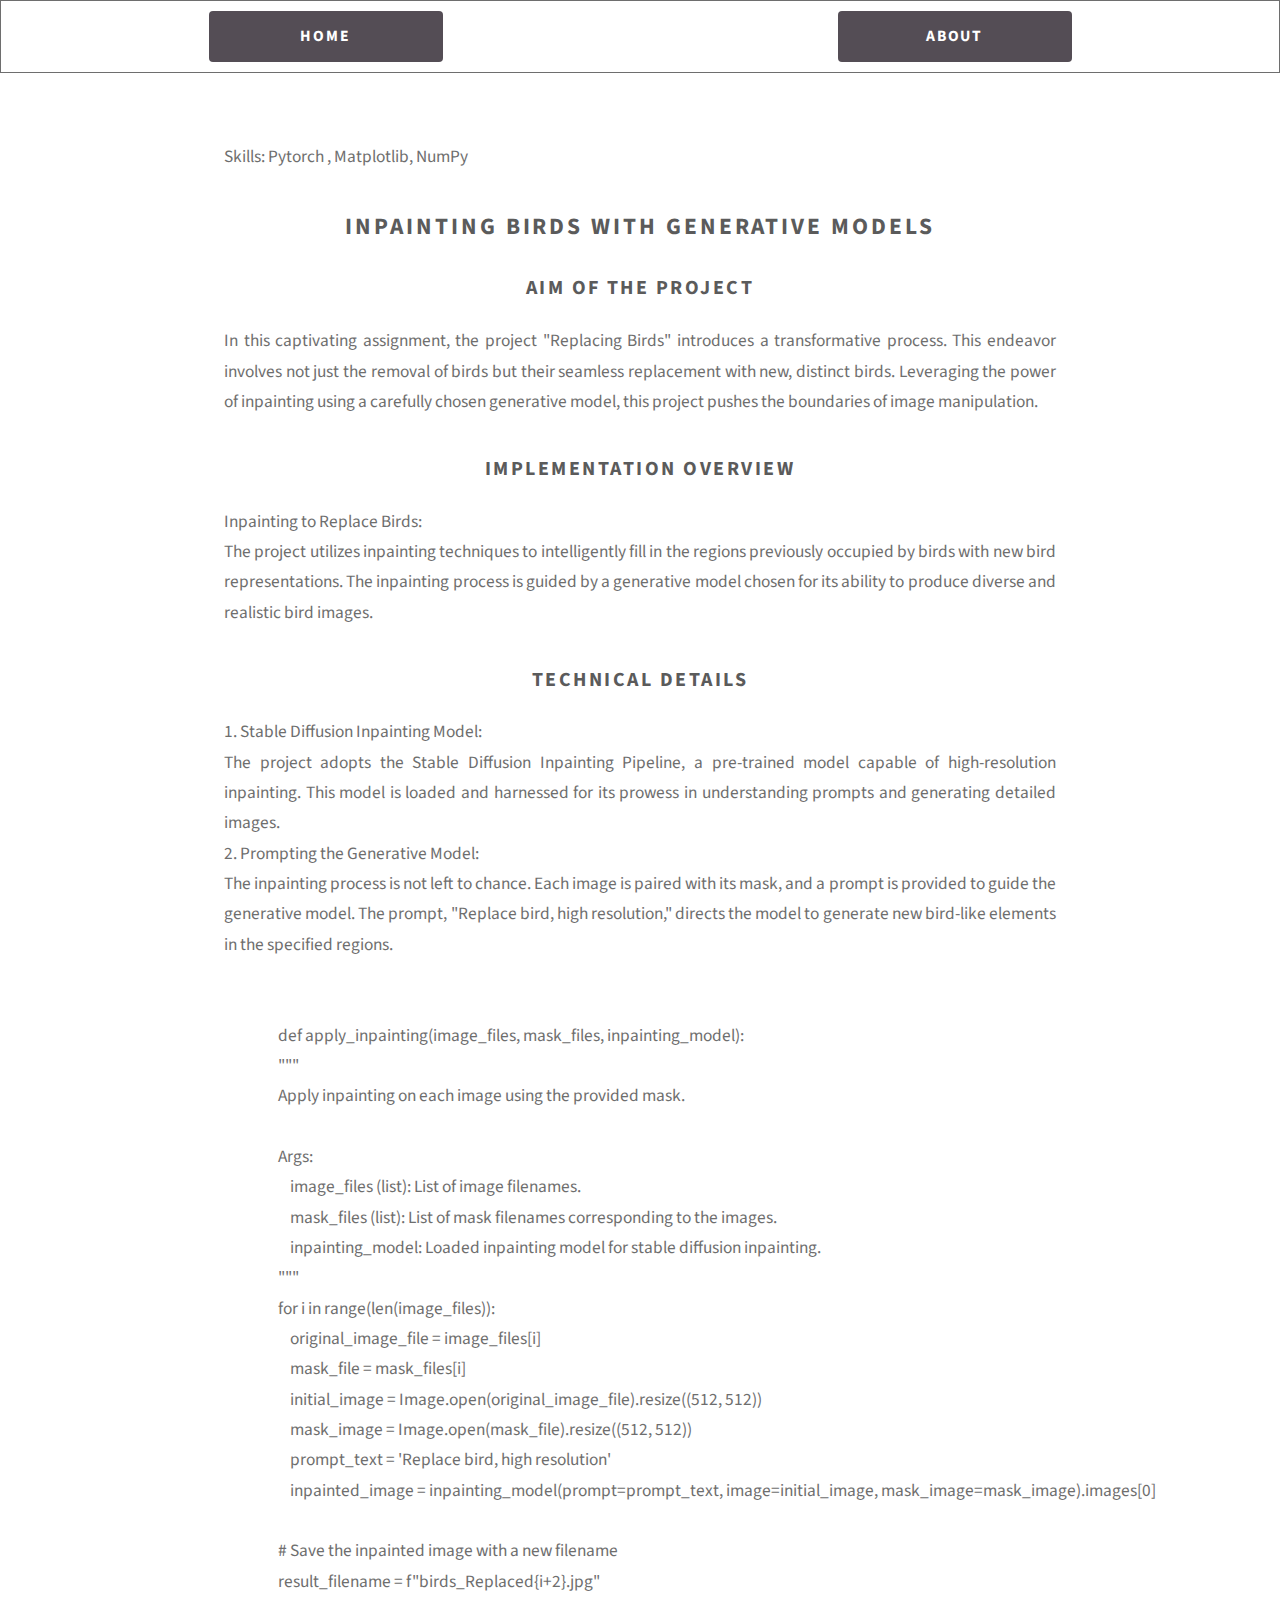
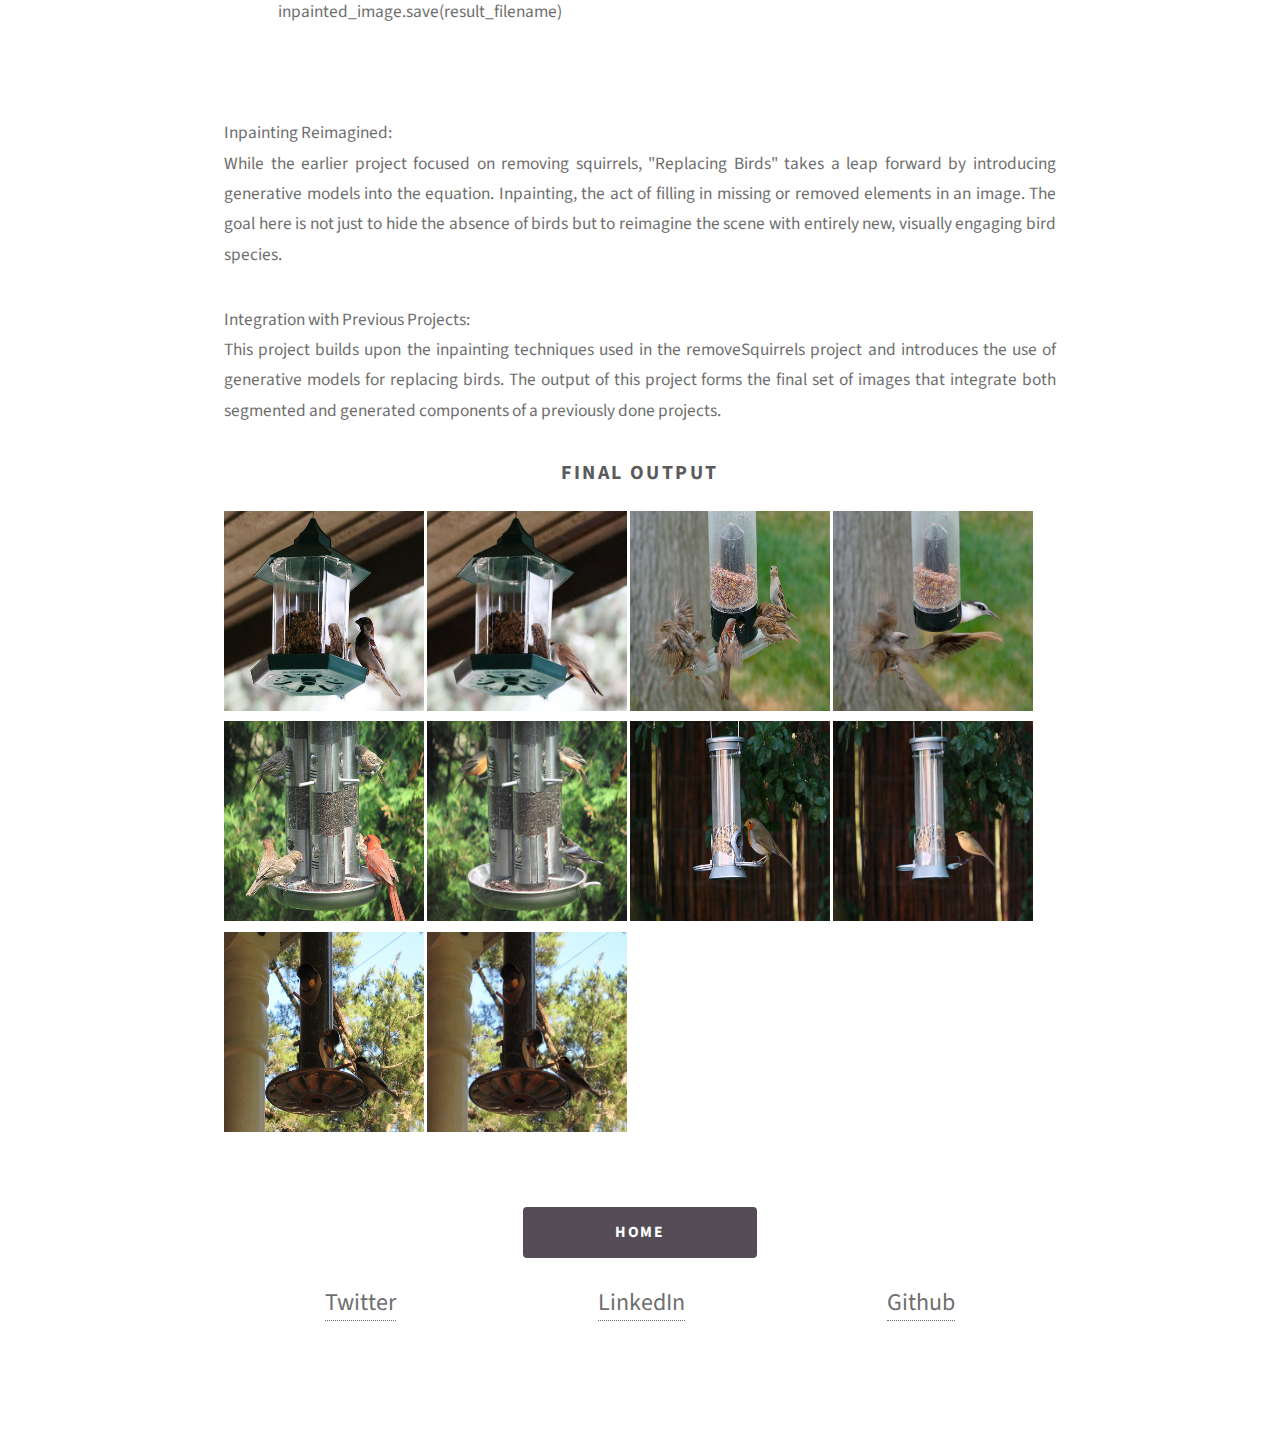
<file: project4.html>
<!DOCTYPE HTML>
<html>
<head>
    <meta charset="utf-8" />
    <meta name="viewport" content="width=device-width, initial-scale=1, user-scalable=no" />
    <link rel="stylesheet" href="assets/css/main.css" />
    <!-- Include the smooth scrolling script -->
</head>
<body class="is-preload">

    <!-- Include the navigation section -->
    <style>
        /* Add some style to the nav element */
        
        nav {
          background-color: transparent; /* Change the background color to a light gray */
          border: 1px solid; /* Add a thin border around the nav element */
          margin: 0; /* Remove any margin around the nav element */
          padding: 10px; /* Add some padding inside the nav element */
        }
      
        /* Add some style to the ul element */
        ul {
          list-style-type: none; /* Remove the bullet points from the list */
          margin: 0; /* Remove any margin around the list */
          padding: 0; /* Remove any padding around the list */
          display: flex; /* Make the list items display horizontally */
          justify-content: space-around; /* Distribute the list items evenly */
        }
      
        /* Add some style to the a elements */
        a {
          text-decoration: none; /* Remove the underline from the links */
          color: inherit; /* Change the link color to a dark gray */
          font-family: inherit, sans-serif; /* Change the font family to match the website */
          font-size: 24px; /* Change the font size to match the website */
        }
      
      </style>
    <!-- Navigation -->
    <nav>
        <ul class="links">
          <li><a href="index.html" class="button">Home</a></li>
          <li><a href="about.html" class="button">About</a></li>
        </ul>
      </nav>

    <!-- Include the header section -->

    <!-- Main content specific to project1.html -->
    <div id="main">
        <div class="box alt container">
          <p style="text-align: justify;">Skills: Pytorch , Matplotlib, NumPy</p>

					<header>
						<h2>INPAINTING BIRDS WITH GENERATIVE MODELS</h2>
					</header>
					<section>
						<header>
							<h3>Aim of the Project</h3>
							<!-- <p>This is the subtitle for this particular heading</p> -->
						</header>

						<p style="text-align: justify;">In this captivating assignment, the project "Replacing Birds" introduces
               a transformative process. This endeavor involves not just the removal of birds but their seamless replacement with new, distinct
                birds. 
              Leveraging the power of inpainting using a carefully chosen generative model, this project pushes the boundaries of image manipulation.</p>
					</section>
					<section>
						<header>
							<h3>Implementation Overview</h3>
						</header>
						<p style="text-align: justify;">Inpainting to Replace Birds:<br>

              The project utilizes inpainting techniques to intelligently fill in the regions previously occupied by birds with new bird representations.
              The inpainting process is guided by a generative model chosen for its ability to produce diverse and realistic bird images.<br>
              
              <header><h3>Technical Details</h3></header>
              1. Stable Diffusion Inpainting Model:<br>
              The project adopts the Stable Diffusion Inpainting Pipeline, a pre-trained model capable of high-resolution inpainting.
              This model is loaded and harnessed for its prowess in understanding prompts and generating detailed images.
             <br> 2. Prompting the Generative Model:<br>
              The inpainting process is not left to chance. Each image is paired with its mask, and a prompt is provided to guide the generative model.
              The prompt, "Replace bird, high resolution," directs the model to generate new bird-like elements in the specified regions.
              <pre>
                <code class="language-python">

                  def apply_inpainting(image_files, mask_files, inpainting_model):
                  """
                  Apply inpainting on each image using the provided mask.

                  Args:
                      image_files (list): List of image filenames.
                      mask_files (list): List of mask filenames corresponding to the images.
                      inpainting_model: Loaded inpainting model for stable diffusion inpainting.
                  """
                  for i in range(len(image_files)):
                      original_image_file = image_files[i]
                      mask_file = mask_files[i]
                      initial_image = Image.open(original_image_file).resize((512, 512))
                      mask_image = Image.open(mask_file).resize((512, 512))
                      prompt_text = 'Replace bird, high resolution'
                      inpainted_image = inpainting_model(prompt=prompt_text, image=initial_image, mask_image=mask_image).images[0]

                  # Save the inpainted image with a new filename
                  result_filename = f"birds_Replaced{i+2}.jpg"
                  inpainted_image.save(result_filename)

                </code>
              </pre>

              <p>Inpainting Reimagined:<br>
                While the earlier project focused on removing squirrels, "Replacing Birds" takes a leap forward by
                 introducing generative models into the equation. Inpainting, the act of filling in missing
                  or removed elements in an image. The goal here is not just to hide the absence 
                  of birds but to reimagine the scene with entirely new, visually engaging bird species. 
                </p>
                Integration with Previous Projects:<br>
                This project builds upon the inpainting techniques used in the removeSquirrels project and introduces the use of generative models for replacing birds.
                The output of this project forms the final set of images that integrate both segmented and generated components of a previously done projects.
<br><br>

                <section>
                  <header>
                    <h3>Final Output</h3>
                  </header>

                    <section class="feature left">
                      <style>
                        .image-container {
                            float: left;
                        }
                        .clear {
                            clear: both;
                        }
                    </style>
                    <div class="image-container">
                      <img src="images/Project4/birds1.jpg" alt="Err!" width="200" height="200"/></a>
                      <img src="images/Project4/Birds1_Replaced.jpg" alt="Err!" width="200" height="200"/></a>
                      <img src="images/Project4/birds2.jpg" alt="Err!" width="200" height="200"/></a>
                      <img src="images/Project4/Birds2_Replaced.jpg" alt="Err!" width="200" height="200"/></a>
                      <img src="images/Project4/birds3.jpg" alt="" width="200" height="200"/></a>
                      <img src="images/Project4/Birds3_Replaced.jpg" alt="Err!" width="200" height="200"/></a>
                      <img src="images/Project4/birds4.jpg" alt="Err!" width="200" height="200"/></a>
                      <img src="images/Project4/Birds4_Replaced.jpg" alt="Err!" width="200" height="200"/></a>
                      <img src="images/Project4/birds5.jpg" alt="Err!" width="200" height="200"/></a>
                      <img src="images/Project4/Birds5_Replaced.jpg" alt="Err!" width="200" height="200"/></a>
                    </div>
                     </section>

                     <div class="clear"></div>
                     <br>

              <!--add input output label in images-->

<!--
					<section>
						<header>
							<h3>Technical Details</h3>
                            <p>To achieve the goal, the following steps are taken:</p>
						</header>
					
						<ol class="default">
							<li>Bird Image Segmentation:</li>
							<li>Squirrel Image Segmentation:</li>
							<li>Mixed Compositions and Ongoing Optimization</li>
						</ol>
					</section>
						<p style="text-align: center;">HRNET</p>
            HRNet, or High-Resolution Net, is a convolutional neural network that excels in tasks requiring precise spatial information, 
            such as image segmentation. Here are some key details about HRNet:</p>

                             <center><img src="images/Project2/hrnet.png" alt="txt_to_img" width="500" height="500"/></a></center>
-->

                                                   
                                                     
<!--
  <p></p> 3. Mixed Compositions and Ongoing Optimization:<br>
  I've encountered captivating scenarios featuring a delightful mix of both birds and squirrels sharing the same frame. 
  This unique challenge has prompted me to acknowledge and address the intricacies of mixed compositions.<br><br>
  Understanding the significance of refining segmentation parameters, I am actively engaged 
  in ongoing optimization efforts. By experimenting with the HRNet model, I aim to elevate segmentation capabilities,
   ensuring a more precise and nuanced separation of distinct objects within the images.-->
  
<p></p>
                                <ul class="links">
                                    <li><a href="index.html" class="button">Home</a></li>
                                  </ul><br>
<ul class="links">
    <li><a href="https://twitter.com/urviskumar23326" >Twitter</a></li>
    <li><a href="https://www.linkedin.com/in/urvishkumar-bharti-092b5b18b/" >LinkedIn</a></li>
    <li><a href="https://github.com/Urviskumar" >Github</a></li>
</ul>



























<!--


					<section>
						<header>
							<h3>Table</h3>
						</header>
						<div class="table-wrapper">
							<table class="default">
								<thead>
									<tr>
										<th>ID</th>
										<th>Name</th>
										<th>Description</th>
										<th>Price</th>
									</tr>
								</thead>
								<tbody>
									<tr>
										<td>45815</td>
										<td>Something</td>
										<td>Ut porttitor sagittis lorem, quis eleifend nisi ornare vel.</td>
										<td>29.99</td>
									</tr>
									<tr>
										<td>24524</td>
										<td>Nothing</td>
										<td>Ut porttitor sagittis lorem, quis eleifend nisi ornare vel.</td>
										<td>19.99</td>
									</tr>
									<tr>
										<td>45815</td>
										<td>Something</td>
										<td>Ut porttitor sagittis lorem, quis eleifend nisi ornare vel.</td>
										<td>29.99</td>
									</tr>
									<tr>
										<td>24524</td>
										<td>Nothing</td>
										<td>Ut porttitor sagittis lorem, quis eleifend nisi ornare vel.</td>
										<td>19.99</td>
									</tr>
								</tbody>
								<tfoot>
									<tr>
										<td colspan="3"></td>
										<td>100.00</td>
									</tr>
								</tfoot>
							</table>
						</div>
					</section>
					
				</div>
				
-->
</file>
<file: assets/css/main.css>
@import url("fontawesome-all.min.css");
@import url("https://fonts.googleapis.com/css?family=Source+Sans+Pro:300,300italic,400,400italic,600,600italic,700,700italic");

/*
	Directive by HTML5 UP
	html5up.net | @ajlkn
	Free for personal and commercial use under the CCA 3.0 license (html5up.net/license)
*/

html, body, div, span, applet, object,
iframe, h1, h2, h3, h4, h5, h6, p, blockquote,
pre, a, abbr, acronym, address, big, cite,
code, del, dfn, em, img, ins, kbd, q, s, samp,
small, strike, strong, sub, sup, tt, var, b,
u, i, center, dl, dt, dd, ol, ul, li, fieldset,
form, label, legend, table, caption, tbody,
tfoot, thead, tr, th, td, article, aside,
canvas, details, embed, figure, figcaption,
footer, header, hgroup, menu, nav, output, ruby,
section, summary, time, mark, audio, video {
	margin: 0;
	padding: 0;
	border: 0;
	font-size: 100%;
	font: inherit;
	vertical-align: baseline;}

article, aside, details, figcaption, figure,
footer, header, hgroup, menu, nav, section {
	display: block;}

body {
	line-height: 1;
}

body {
    text-align: justify;
    text-justify: inter-word;
}


ol, ul {
	list-style: none;
}

blockquote, q {
	quotes: none;
}

	blockquote:before, blockquote:after, q:before, q:after {
		content: '';
		content: none;
	}

table {
	border-collapse: collapse;
	border-spacing: 0;
}

body {
	-webkit-text-size-adjust: none;
}

mark {
	background-color: transparent;
	color: inherit;
}

input::-moz-focus-inner {
	border: 0;
	padding: 0;
}

input, select, textarea {
	-moz-appearance: none;
	-webkit-appearance: none;
	-ms-appearance: none;
	appearance: none;
}

/* Basic */

	html {
		box-sizing: border-box;
	}

	*, *:before, *:after {
		box-sizing: inherit;
	}

	html, body {
		height: 100%;
	}

	body {
		background: #ffffff;
	}

		body.is-preload *, body.is-preload *:before, body.is-preload *:after {
			-moz-animation: none !important;
			-webkit-animation: none !important;
			-ms-animation: none !important;
			animation: none !important;
			-moz-transition: none !important;
			-webkit-transition: none !important;
			-ms-transition: none !important;
			transition: none !important;
		}

	body, input, select, textarea {
		color: #6e6e6e;
		font-family: 'Source Sans Pro', sans-serif;
		font-size: 16pt;
		font-weight: 400;
		line-height: 1.75em;
	}

	a {
		-moz-transition: color 0.2s ease-in-out, border-bottom-color 0.2s ease-in-out;
		-webkit-transition: color 0.2s ease-in-out, border-bottom-color 0.2s ease-in-out;
		-ms-transition: color 0.2s ease-in-out, border-bottom-color 0.2s ease-in-out;
		transition: color 0.2s ease-in-out, border-bottom-color 0.2s ease-in-out;
		border-bottom: dotted 1px;
		color: #4eb980;
		text-decoration: none;
	}

		a:hover {
			border-bottom-color: transparent;
		}

	strong, b {
		font-weight: 600;
		color: #5b5b5b;
	}

	em, i {
		font-style: italic;
	}

	p, ul, ol, dl, table, blockquote, form {
		margin: 0 0 2em 0;
	}

	h1, h2, h3, h4, h5, h6 {
		color: #5b5b5b;
		font-weight: 700;
		letter-spacing: 0.125em;
		line-height: 1.75em;
		margin-bottom: 1em;
		text-transform: uppercase;
		text-align: center;
	}

		h1 a, h2 a, h3 a, h4 a, h5 a, h6 a {
			color: inherit;
			text-decoration: none;
		}

	h2 {
		font-size: 1.75em;
	}

	h3 {
		font-size: 1.5em;
	}

	sub {
		font-size: 0.8em;
		position: relative;
		top: 0.5em;
	}

	sup {
		font-size: 0.8em;
		position: relative;
		top: -0.5em;
	}

	hr {
		border: 0;
		border-top: solid 1px rgba(224, 224, 224, 0.75);
		margin-bottom: 1.5em;
	}

	blockquote {
		border-left: solid 0.5em rgba(224, 224, 224, 0.75);
		font-style: italic;
		padding: 1em 0 1em 2em;
	}

/* Container */

	.container {
		margin: 0 auto;
		max-width: 100%;
		width: 51em;
	}

		.container.medium {
			width: 38.25em;
		}

		@media screen and (max-width: 1280px) {

			.container {
				width: 48em;
			}

				.container.medium {
					width: 36em;
				}

		}

		@media screen and (max-width: 980px) {

			.container {
				width: 95%;
			}

				.container.medium {
					width: 71.25%;
				}

		}

		@media screen and (max-width: 840px) {

			.container {
				width: 95% !important;
			}

		}

		@media screen and (max-width: 736px) {

			.container {
				width: 90% !important;
			}

		}

		@media screen and (max-width: 480px) {

			.container {
				width: 100% !important;
			}

		}

/* Row */

	.row {
		display: flex;
		flex-wrap: wrap;
		box-sizing: border-box;
		align-items: stretch;
	}

		.row > * {
			box-sizing: border-box;
		}

		.row.gtr-uniform > * > :last-child {
			margin-bottom: 0;
		}

		.row.aln-left {
			justify-content: flex-start;
		}

		.row.aln-center {
			justify-content: center;
		}

		.row.aln-right {
			justify-content: flex-end;
		}

		.row.aln-top {
			align-items: flex-start;
		}

		.row.aln-middle {
			align-items: center;
		}

		.row.aln-bottom {
			align-items: flex-end;
		}

		.row > .imp {
			order: -1;
		}

		.row > .col-1 {
			width: 8.33333%;
		}

		.row > .off-1 {
			margin-left: 8.33333%;
		}

		.row > .col-2 {
			width: 16.66667%;
		}

		.row > .off-2 {
			margin-left: 16.66667%;
		}

		.row > .col-3 {
			width: 25%;
		}

		.row > .off-3 {
			margin-left: 25%;
		}

		.row > .col-4 {
			width: 33.33333%;
		}

		.row > .off-4 {
			margin-left: 33.33333%;
		}

		.row > .col-5 {
			width: 41.66667%;
		}

		.row > .off-5 {
			margin-left: 41.66667%;
		}

		.row > .col-6 {
			width: 50%;
		}

		.row > .off-6 {
			margin-left: 50%;
		}

		.row > .col-7 {
			width: 58.33333%;
		}

		.row > .off-7 {
			margin-left: 58.33333%;
		}

		.row > .col-8 {
			width: 66.66667%;
		}

		.row > .off-8 {
			margin-left: 66.66667%;
		}

		.row > .col-9 {
			width: 75%;
		}

		.row > .off-9 {
			margin-left: 75%;
		}

		.row > .col-10 {
			width: 83.33333%;
		}

		.row > .off-10 {
			margin-left: 83.33333%;
		}

		.row > .col-11 {
			width: 91.66667%;
		}

		.row > .off-11 {
			margin-left: 91.66667%;
		}

		.row > .col-12 {
			width: 100%;
		}

		.row > .off-12 {
			margin-left: 100%;
		}

		.row.gtr-0 {
			margin-top: 0px;
			margin-left: 0px;
		}

			.row.gtr-0 > * {
				padding: 0px 0 0 0px;
			}

			.row.gtr-0.gtr-uniform {
				margin-top: 0px;
			}

				.row.gtr-0.gtr-uniform > * {
					padding-top: 0px;
				}

		.row.gtr-25 {
			margin-top: -7.5px;
			margin-left: -7.5px;
		}

			.row.gtr-25 > * {
				padding: 7.5px 0 0 7.5px;
			}

			.row.gtr-25.gtr-uniform {
				margin-top: -7.5px;
			}

				.row.gtr-25.gtr-uniform > * {
					padding-top: 7.5px;
				}

		.row.gtr-50 {
			margin-top: -15px;
			margin-left: -15px;
		}

			.row.gtr-50 > * {
				padding: 15px 0 0 15px;
			}

			.row.gtr-50.gtr-uniform {
				margin-top: -15px;
			}

				.row.gtr-50.gtr-uniform > * {
					padding-top: 15px;
				}

		.row {
			margin-top: -30px;
			margin-left: -30px;
		}

			.row > * {
				padding: 30px 0 0 30px;
			}

			.row.gtr-uniform {
				margin-top: -30px;
			}

				.row.gtr-uniform > * {
					padding-top: 30px;
				}

		.row.gtr-150 {
			margin-top: -45px;
			margin-left: -45px;
		}

			.row.gtr-150 > * {
				padding: 45px 0 0 45px;
			}

			.row.gtr-150.gtr-uniform {
				margin-top: -45px;
			}

				.row.gtr-150.gtr-uniform > * {
					padding-top: 45px;
				}

		.row.gtr-200 {
			margin-top: -60px;
			margin-left: -60px;
		}

			.row.gtr-200 > * {
				padding: 60px 0 0 60px;
			}

			.row.gtr-200.gtr-uniform {
				margin-top: -60px;
			}

				.row.gtr-200.gtr-uniform > * {
					padding-top: 60px;
				}

		@media screen and (max-width: 1680px) {

			.row {
				display: flex;
				flex-wrap: wrap;
				box-sizing: border-box;
				align-items: stretch;
			}

				.row > * {
					box-sizing: border-box;
				}

				.row.gtr-uniform > * > :last-child {
					margin-bottom: 0;
				}

				.row.aln-left {
					justify-content: flex-start;
				}

				.row.aln-center {
					justify-content: center;
				}

				.row.aln-right {
					justify-content: flex-end;
				}

				.row.aln-top {
					align-items: flex-start;
				}

				.row.aln-middle {
					align-items: center;
				}

				.row.aln-bottom {
					align-items: flex-end;
				}

				.row > .imp-wide {
					order: -1;
				}

				.row > .col-1-wide {
					width: 8.33333%;
				}

				.row > .off-1-wide {
					margin-left: 8.33333%;
				}

				.row > .col-2-wide {
					width: 16.66667%;
				}

				.row > .off-2-wide {
					margin-left: 16.66667%;
				}

				.row > .col-3-wide {
					width: 25%;
				}

				.row > .off-3-wide {
					margin-left: 25%;
				}

				.row > .col-4-wide {
					width: 33.33333%;
				}

				.row > .off-4-wide {
					margin-left: 33.33333%;
				}

				.row > .col-5-wide {
					width: 41.66667%;
				}

				.row > .off-5-wide {
					margin-left: 41.66667%;
				}

				.row > .col-6-wide {
					width: 50%;
				}

				.row > .off-6-wide {
					margin-left: 50%;
				}

				.row > .col-7-wide {
					width: 58.33333%;
				}

				.row > .off-7-wide {
					margin-left: 58.33333%;
				}

				.row > .col-8-wide {
					width: 66.66667%;
				}

				.row > .off-8-wide {
					margin-left: 66.66667%;
				}

				.row > .col-9-wide {
					width: 75%;
				}

				.row > .off-9-wide {
					margin-left: 75%;
				}

				.row > .col-10-wide {
					width: 83.33333%;
				}

				.row > .off-10-wide {
					margin-left: 83.33333%;
				}

				.row > .col-11-wide {
					width: 91.66667%;
				}

				.row > .off-11-wide {
					margin-left: 91.66667%;
				}

				.row > .col-12-wide {
					width: 100%;
				}

				.row > .off-12-wide {
					margin-left: 100%;
				}

				.row.gtr-0 {
					margin-top: 0px;
					margin-left: 0px;
				}

					.row.gtr-0 > * {
						padding: 0px 0 0 0px;
					}

					.row.gtr-0.gtr-uniform {
						margin-top: 0px;
					}

						.row.gtr-0.gtr-uniform > * {
							padding-top: 0px;
						}

				.row.gtr-25 {
					margin-top: -7.5px;
					margin-left: -7.5px;
				}

					.row.gtr-25 > * {
						padding: 7.5px 0 0 7.5px;
					}

					.row.gtr-25.gtr-uniform {
						margin-top: -7.5px;
					}

						.row.gtr-25.gtr-uniform > * {
							padding-top: 7.5px;
						}

				.row.gtr-50 {
					margin-top: -15px;
					margin-left: -15px;
				}

					.row.gtr-50 > * {
						padding: 15px 0 0 15px;
					}

					.row.gtr-50.gtr-uniform {
						margin-top: -15px;
					}

						.row.gtr-50.gtr-uniform > * {
							padding-top: 15px;
						}

				.row {
					margin-top: -30px;
					margin-left: -30px;
				}

					.row > * {
						padding: 30px 0 0 30px;
					}

					.row.gtr-uniform {
						margin-top: -30px;
					}

						.row.gtr-uniform > * {
							padding-top: 30px;
						}

				.row.gtr-150 {
					margin-top: -45px;
					margin-left: -45px;
				}

					.row.gtr-150 > * {
						padding: 45px 0 0 45px;
					}

					.row.gtr-150.gtr-uniform {
						margin-top: -45px;
					}

						.row.gtr-150.gtr-uniform > * {
							padding-top: 45px;
						}

				.row.gtr-200 {
					margin-top: -60px;
					margin-left: -60px;
				}

					.row.gtr-200 > * {
						padding: 60px 0 0 60px;
					}

					.row.gtr-200.gtr-uniform {
						margin-top: -60px;
					}

						.row.gtr-200.gtr-uniform > * {
							padding-top: 60px;
						}

		}

		@media screen and (max-width: 1280px) {

			.row {
				display: flex;
				flex-wrap: wrap;
				box-sizing: border-box;
				align-items: stretch;
			}

				.row > * {
					box-sizing: border-box;
				}

				.row.gtr-uniform > * > :last-child {
					margin-bottom: 0;
				}

				.row.aln-left {
					justify-content: flex-start;
				}

				.row.aln-center {
					justify-content: center;
				}

				.row.aln-right {
					justify-content: flex-end;
				}

				.row.aln-top {
					align-items: flex-start;
				}

				.row.aln-middle {
					align-items: center;
				}

				.row.aln-bottom {
					align-items: flex-end;
				}

				.row > .imp-normal {
					order: -1;
				}

				.row > .col-1-normal {
					width: 8.33333%;
				}

				.row > .off-1-normal {
					margin-left: 8.33333%;
				}

				.row > .col-2-normal {
					width: 16.66667%;
				}

				.row > .off-2-normal {
					margin-left: 16.66667%;
				}

				.row > .col-3-normal {
					width: 25%;
				}

				.row > .off-3-normal {
					margin-left: 25%;
				}

				.row > .col-4-normal {
					width: 33.33333%;
				}

				.row > .off-4-normal {
					margin-left: 33.33333%;
				}

				.row > .col-5-normal {
					width: 41.66667%;
				}

				.row > .off-5-normal {
					margin-left: 41.66667%;
				}

				.row > .col-6-normal {
					width: 50%;
				}

				.row > .off-6-normal {
					margin-left: 50%;
				}

				.row > .col-7-normal {
					width: 58.33333%;
				}

				.row > .off-7-normal {
					margin-left: 58.33333%;
				}

				.row > .col-8-normal {
					width: 66.66667%;
				}

				.row > .off-8-normal {
					margin-left: 66.66667%;
				}

				.row > .col-9-normal {
					width: 75%;
				}

				.row > .off-9-normal {
					margin-left: 75%;
				}

				.row > .col-10-normal {
					width: 83.33333%;
				}

				.row > .off-10-normal {
					margin-left: 83.33333%;
				}

				.row > .col-11-normal {
					width: 91.66667%;
				}

				.row > .off-11-normal {
					margin-left: 91.66667%;
				}

				.row > .col-12-normal {
					width: 100%;
				}

				.row > .off-12-normal {
					margin-left: 100%;
				}

				.row.gtr-0 {
					margin-top: 0px;
					margin-left: 0px;
				}

					.row.gtr-0 > * {
						padding: 0px 0 0 0px;
					}

					.row.gtr-0.gtr-uniform {
						margin-top: 0px;
					}

						.row.gtr-0.gtr-uniform > * {
							padding-top: 0px;
						}

				.row.gtr-25 {
					margin-top: -7.5px;
					margin-left: -7.5px;
				}

					.row.gtr-25 > * {
						padding: 7.5px 0 0 7.5px;
					}

					.row.gtr-25.gtr-uniform {
						margin-top: -7.5px;
					}

						.row.gtr-25.gtr-uniform > * {
							padding-top: 7.5px;
						}

				.row.gtr-50 {
					margin-top: -15px;
					margin-left: -15px;
				}

					.row.gtr-50 > * {
						padding: 15px 0 0 15px;
					}

					.row.gtr-50.gtr-uniform {
						margin-top: -15px;
					}

						.row.gtr-50.gtr-uniform > * {
							padding-top: 15px;
						}

				.row {
					margin-top: -30px;
					margin-left: -30px;
				}

					.row > * {
						padding: 30px 0 0 30px;
					}

					.row.gtr-uniform {
						margin-top: -30px;
					}

						.row.gtr-uniform > * {
							padding-top: 30px;
						}

				.row.gtr-150 {
					margin-top: -45px;
					margin-left: -45px;
				}

					.row.gtr-150 > * {
						padding: 45px 0 0 45px;
					}

					.row.gtr-150.gtr-uniform {
						margin-top: -45px;
					}

						.row.gtr-150.gtr-uniform > * {
							padding-top: 45px;
						}

				.row.gtr-200 {
					margin-top: -60px;
					margin-left: -60px;
				}

					.row.gtr-200 > * {
						padding: 60px 0 0 60px;
					}

					.row.gtr-200.gtr-uniform {
						margin-top: -60px;
					}

						.row.gtr-200.gtr-uniform > * {
							padding-top: 60px;
						}

		}

		@media screen and (max-width: 980px) {

			.row {
				display: flex;
				flex-wrap: wrap;
				box-sizing: border-box;
				align-items: stretch;
			}

				.row > * {
					box-sizing: border-box;
				}

				.row.gtr-uniform > * > :last-child {
					margin-bottom: 0;
				}

				.row.aln-left {
					justify-content: flex-start;
				}

				.row.aln-center {
					justify-content: center;
				}

				.row.aln-right {
					justify-content: flex-end;
				}

				.row.aln-top {
					align-items: flex-start;
				}

				.row.aln-middle {
					align-items: center;
				}

				.row.aln-bottom {
					align-items: flex-end;
				}

				.row > .imp-narrow {
					order: -1;
				}

				.row > .col-1-narrow {
					width: 8.33333%;
				}

				.row > .off-1-narrow {
					margin-left: 8.33333%;
				}

				.row > .col-2-narrow {
					width: 16.66667%;
				}

				.row > .off-2-narrow {
					margin-left: 16.66667%;
				}

				.row > .col-3-narrow {
					width: 25%;
				}

				.row > .off-3-narrow {
					margin-left: 25%;
				}

				.row > .col-4-narrow {
					width: 33.33333%;
				}

				.row > .off-4-narrow {
					margin-left: 33.33333%;
				}

				.row > .col-5-narrow {
					width: 41.66667%;
				}

				.row > .off-5-narrow {
					margin-left: 41.66667%;
				}

				.row > .col-6-narrow {
					width: 50%;
				}

				.row > .off-6-narrow {
					margin-left: 50%;
				}

				.row > .col-7-narrow {
					width: 58.33333%;
				}

				.row > .off-7-narrow {
					margin-left: 58.33333%;
				}

				.row > .col-8-narrow {
					width: 66.66667%;
				}

				.row > .off-8-narrow {
					margin-left: 66.66667%;
				}

				.row > .col-9-narrow {
					width: 75%;
				}

				.row > .off-9-narrow {
					margin-left: 75%;
				}

				.row > .col-10-narrow {
					width: 83.33333%;
				}

				.row > .off-10-narrow {
					margin-left: 83.33333%;
				}

				.row > .col-11-narrow {
					width: 91.66667%;
				}

				.row > .off-11-narrow {
					margin-left: 91.66667%;
				}

				.row > .col-12-narrow {
					width: 100%;
				}

				.row > .off-12-narrow {
					margin-left: 100%;
				}

				.row.gtr-0 {
					margin-top: 0px;
					margin-left: 0px;
				}

					.row.gtr-0 > * {
						padding: 0px 0 0 0px;
					}

					.row.gtr-0.gtr-uniform {
						margin-top: 0px;
					}

						.row.gtr-0.gtr-uniform > * {
							padding-top: 0px;
						}

				.row.gtr-25 {
					margin-top: -7.5px;
					margin-left: -7.5px;
				}

					.row.gtr-25 > * {
						padding: 7.5px 0 0 7.5px;
					}

					.row.gtr-25.gtr-uniform {
						margin-top: -7.5px;
					}

						.row.gtr-25.gtr-uniform > * {
							padding-top: 7.5px;
						}

				.row.gtr-50 {
					margin-top: -15px;
					margin-left: -15px;
				}

					.row.gtr-50 > * {
						padding: 15px 0 0 15px;
					}

					.row.gtr-50.gtr-uniform {
						margin-top: -15px;
					}

						.row.gtr-50.gtr-uniform > * {
							padding-top: 15px;
						}

				.row {
					margin-top: -30px;
					margin-left: -30px;
				}

					.row > * {
						padding: 30px 0 0 30px;
					}

					.row.gtr-uniform {
						margin-top: -30px;
					}

						.row.gtr-uniform > * {
							padding-top: 30px;
						}

				.row.gtr-150 {
					margin-top: -45px;
					margin-left: -45px;
				}

					.row.gtr-150 > * {
						padding: 45px 0 0 45px;
					}

					.row.gtr-150.gtr-uniform {
						margin-top: -45px;
					}

						.row.gtr-150.gtr-uniform > * {
							padding-top: 45px;
						}

				.row.gtr-200 {
					margin-top: -60px;
					margin-left: -60px;
				}

					.row.gtr-200 > * {
						padding: 60px 0 0 60px;
					}

					.row.gtr-200.gtr-uniform {
						margin-top: -60px;
					}

						.row.gtr-200.gtr-uniform > * {
							padding-top: 60px;
						}

		}

		@media screen and (max-width: 840px) {

			.row {
				display: flex;
				flex-wrap: wrap;
				box-sizing: border-box;
				align-items: stretch;
			}

				.row > * {
					box-sizing: border-box;
				}

				.row.gtr-uniform > * > :last-child {
					margin-bottom: 0;
				}

				.row.aln-left {
					justify-content: flex-start;
				}

				.row.aln-center {
					justify-content: center;
				}

				.row.aln-right {
					justify-content: flex-end;
				}

				.row.aln-top {
					align-items: flex-start;
				}

				.row.aln-middle {
					align-items: center;
				}

				.row.aln-bottom {
					align-items: flex-end;
				}

				.row > .imp-narrower {
					order: -1;
				}

				.row > .col-1-narrower {
					width: 8.33333%;
				}

				.row > .off-1-narrower {
					margin-left: 8.33333%;
				}

				.row > .col-2-narrower {
					width: 16.66667%;
				}

				.row > .off-2-narrower {
					margin-left: 16.66667%;
				}

				.row > .col-3-narrower {
					width: 25%;
				}

				.row > .off-3-narrower {
					margin-left: 25%;
				}

				.row > .col-4-narrower {
					width: 33.33333%;
				}

				.row > .off-4-narrower {
					margin-left: 33.33333%;
				}

				.row > .col-5-narrower {
					width: 41.66667%;
				}

				.row > .off-5-narrower {
					margin-left: 41.66667%;
				}

				.row > .col-6-narrower {
					width: 50%;
				}

				.row > .off-6-narrower {
					margin-left: 50%;
				}

				.row > .col-7-narrower {
					width: 58.33333%;
				}

				.row > .off-7-narrower {
					margin-left: 58.33333%;
				}

				.row > .col-8-narrower {
					width: 66.66667%;
				}

				.row > .off-8-narrower {
					margin-left: 66.66667%;
				}

				.row > .col-9-narrower {
					width: 75%;
				}

				.row > .off-9-narrower {
					margin-left: 75%;
				}

				.row > .col-10-narrower {
					width: 83.33333%;
				}

				.row > .off-10-narrower {
					margin-left: 83.33333%;
				}

				.row > .col-11-narrower {
					width: 91.66667%;
				}

				.row > .off-11-narrower {
					margin-left: 91.66667%;
				}

				.row > .col-12-narrower {
					width: 100%;
				}

				.row > .off-12-narrower {
					margin-left: 100%;
				}

				.row.gtr-0 {
					margin-top: 0px;
					margin-left: 0px;
				}

					.row.gtr-0 > * {
						padding: 0px 0 0 0px;
					}

					.row.gtr-0.gtr-uniform {
						margin-top: 0px;
					}

						.row.gtr-0.gtr-uniform > * {
							padding-top: 0px;
						}

				.row.gtr-25 {
					margin-top: -5px;
					margin-left: -5px;
				}

					.row.gtr-25 > * {
						padding: 5px 0 0 5px;
					}

					.row.gtr-25.gtr-uniform {
						margin-top: -5px;
					}

						.row.gtr-25.gtr-uniform > * {
							padding-top: 5px;
						}

				.row.gtr-50 {
					margin-top: -10px;
					margin-left: -10px;
				}

					.row.gtr-50 > * {
						padding: 10px 0 0 10px;
					}

					.row.gtr-50.gtr-uniform {
						margin-top: -10px;
					}

						.row.gtr-50.gtr-uniform > * {
							padding-top: 10px;
						}

				.row {
					margin-top: -20px;
					margin-left: -20px;
				}

					.row > * {
						padding: 20px 0 0 20px;
					}

					.row.gtr-uniform {
						margin-top: -20px;
					}

						.row.gtr-uniform > * {
							padding-top: 20px;
						}

				.row.gtr-150 {
					margin-top: -30px;
					margin-left: -30px;
				}

					.row.gtr-150 > * {
						padding: 30px 0 0 30px;
					}

					.row.gtr-150.gtr-uniform {
						margin-top: -30px;
					}

						.row.gtr-150.gtr-uniform > * {
							padding-top: 30px;
						}

				.row.gtr-200 {
					margin-top: -40px;
					margin-left: -40px;
				}

					.row.gtr-200 > * {
						padding: 40px 0 0 40px;
					}

					.row.gtr-200.gtr-uniform {
						margin-top: -40px;
					}

						.row.gtr-200.gtr-uniform > * {
							padding-top: 40px;
						}

		}

		@media screen and (max-width: 736px) {

			.row {
				display: flex;
				flex-wrap: wrap;
				box-sizing: border-box;
				align-items: stretch;
			}

				.row > * {
					box-sizing: border-box;
				}

				.row.gtr-uniform > * > :last-child {
					margin-bottom: 0;
				}

				.row.aln-left {
					justify-content: flex-start;
				}

				.row.aln-center {
					justify-content: center;
				}

				.row.aln-right {
					justify-content: flex-end;
				}

				.row.aln-top {
					align-items: flex-start;
				}

				.row.aln-middle {
					align-items: center;
				}

				.row.aln-bottom {
					align-items: flex-end;
				}

				.row > .imp-mobile {
					order: -1;
				}

				.row > .col-1-mobile {
					width: 8.33333%;
				}

				.row > .off-1-mobile {
					margin-left: 8.33333%;
				}

				.row > .col-2-mobile {
					width: 16.66667%;
				}

				.row > .off-2-mobile {
					margin-left: 16.66667%;
				}

				.row > .col-3-mobile {
					width: 25%;
				}

				.row > .off-3-mobile {
					margin-left: 25%;
				}

				.row > .col-4-mobile {
					width: 33.33333%;
				}

				.row > .off-4-mobile {
					margin-left: 33.33333%;
				}

				.row > .col-5-mobile {
					width: 41.66667%;
				}

				.row > .off-5-mobile {
					margin-left: 41.66667%;
				}

				.row > .col-6-mobile {
					width: 50%;
				}

				.row > .off-6-mobile {
					margin-left: 50%;
				}

				.row > .col-7-mobile {
					width: 58.33333%;
				}

				.row > .off-7-mobile {
					margin-left: 58.33333%;
				}

				.row > .col-8-mobile {
					width: 66.66667%;
				}

				.row > .off-8-mobile {
					margin-left: 66.66667%;
				}

				.row > .col-9-mobile {
					width: 75%;
				}

				.row > .off-9-mobile {
					margin-left: 75%;
				}

				.row > .col-10-mobile {
					width: 83.33333%;
				}

				.row > .off-10-mobile {
					margin-left: 83.33333%;
				}

				.row > .col-11-mobile {
					width: 91.66667%;
				}

				.row > .off-11-mobile {
					margin-left: 91.66667%;
				}

				.row > .col-12-mobile {
					width: 100%;
				}

				.row > .off-12-mobile {
					margin-left: 100%;
				}

				.row.gtr-0 {
					margin-top: 0px;
					margin-left: 0px;
				}

					.row.gtr-0 > * {
						padding: 0px 0 0 0px;
					}

					.row.gtr-0.gtr-uniform {
						margin-top: 0px;
					}

						.row.gtr-0.gtr-uniform > * {
							padding-top: 0px;
						}

				.row.gtr-25 {
					margin-top: -57.5px;
					margin-left: -5px;
				}

					.row.gtr-25 > * {
						padding: 57.5px 0 0 5px;
					}

					.row.gtr-25.gtr-uniform {
						margin-top: -5px;
					}

						.row.gtr-25.gtr-uniform > * {
							padding-top: 5px;
						}

				.row.gtr-50 {
					margin-top: -115px;
					margin-left: -10px;
				}

					.row.gtr-50 > * {
						padding: 115px 0 0 10px;
					}

					.row.gtr-50.gtr-uniform {
						margin-top: -10px;
					}

						.row.gtr-50.gtr-uniform > * {
							padding-top: 10px;
						}

				.row {
					margin-top: -230px;
					margin-left: -20px;
				}

					.row > * {
						padding: 230px 0 0 20px;
					}

					.row.gtr-uniform {
						margin-top: -20px;
					}

						.row.gtr-uniform > * {
							padding-top: 20px;
						}

				.row.gtr-150 {
					margin-top: -345px;
					margin-left: -30px;
				}

					.row.gtr-150 > * {
						padding: 345px 0 0 30px;
					}

					.row.gtr-150.gtr-uniform {
						margin-top: -30px;
					}

						.row.gtr-150.gtr-uniform > * {
							padding-top: 30px;
						}

				.row.gtr-200 {
					margin-top: -460px;
					margin-left: -40px;
				}

					.row.gtr-200 > * {
						padding: 460px 0 0 40px;
					}

					.row.gtr-200.gtr-uniform {
						margin-top: -40px;
					}

						.row.gtr-200.gtr-uniform > * {
							padding-top: 40px;
						}

		}

		@media screen and (max-width: 480px) {

			.row {
				display: flex;
				flex-wrap: wrap;
				box-sizing: border-box;
				align-items: stretch;
			}

				.row > * {
					box-sizing: border-box;
				}

				.row.gtr-uniform > * > :last-child {
					margin-bottom: 0;
				}

				.row.aln-left {
					justify-content: flex-start;
				}

				.row.aln-center {
					justify-content: center;
				}

				.row.aln-right {
					justify-content: flex-end;
				}

				.row.aln-top {
					align-items: flex-start;
				}

				.row.aln-middle {
					align-items: center;
				}

				.row.aln-bottom {
					align-items: flex-end;
				}

				.row > .imp-mobilep {
					order: -1;
				}

				.row > .col-1-mobilep {
					width: 8.33333%;
				}

				.row > .off-1-mobilep {
					margin-left: 8.33333%;
				}

				.row > .col-2-mobilep {
					width: 16.66667%;
				}

				.row > .off-2-mobilep {
					margin-left: 16.66667%;
				}

				.row > .col-3-mobilep {
					width: 25%;
				}

				.row > .off-3-mobilep {
					margin-left: 25%;
				}

				.row > .col-4-mobilep {
					width: 33.33333%;
				}

				.row > .off-4-mobilep {
					margin-left: 33.33333%;
				}

				.row > .col-5-mobilep {
					width: 41.66667%;
				}

				.row > .off-5-mobilep {
					margin-left: 41.66667%;
				}

				.row > .col-6-mobilep {
					width: 50%;
				}

				.row > .off-6-mobilep {
					margin-left: 50%;
				}

				.row > .col-7-mobilep {
					width: 58.33333%;
				}

				.row > .off-7-mobilep {
					margin-left: 58.33333%;
				}

				.row > .col-8-mobilep {
					width: 66.66667%;
				}

				.row > .off-8-mobilep {
					margin-left: 66.66667%;
				}

				.row > .col-9-mobilep {
					width: 75%;
				}

				.row > .off-9-mobilep {
					margin-left: 75%;
				}

				.row > .col-10-mobilep {
					width: 83.33333%;
				}

				.row > .off-10-mobilep {
					margin-left: 83.33333%;
				}

				.row > .col-11-mobilep {
					width: 91.66667%;
				}

				.row > .off-11-mobilep {
					margin-left: 91.66667%;
				}

				.row > .col-12-mobilep {
					width: 100%;
				}

				.row > .off-12-mobilep {
					margin-left: 100%;
				}

				.row.gtr-0 {
					margin-top: 0px;
					margin-left: 0px;
				}

					.row.gtr-0 > * {
						padding: 0px 0 0 0px;
					}

					.row.gtr-0.gtr-uniform {
						margin-top: 0px;
					}

						.row.gtr-0.gtr-uniform > * {
							padding-top: 0px;
						}

				.row.gtr-25 {
					margin-top: -5px;
					margin-left: -5px;
				}

					.row.gtr-25 > * {
						padding: 5px 0 0 5px;
					}

					.row.gtr-25.gtr-uniform {
						margin-top: -5px;
					}

						.row.gtr-25.gtr-uniform > * {
							padding-top: 5px;
						}

				.row.gtr-50 {
					margin-top: -10px;
					margin-left: -10px;
				}

					.row.gtr-50 > * {
						padding: 10px 0 0 10px;
					}

					.row.gtr-50.gtr-uniform {
						margin-top: -10px;
					}

						.row.gtr-50.gtr-uniform > * {
							padding-top: 10px;
						}

				.row {
					margin-top: -20px;
					margin-left: -20px;
				}

					.row > * {
						padding: 20px 0 0 20px;
					}

					.row.gtr-uniform {
						margin-top: -20px;
					}

						.row.gtr-uniform > * {
							padding-top: 20px;
						}

				.row.gtr-150 {
					margin-top: -30px;
					margin-left: -30px;
				}

					.row.gtr-150 > * {
						padding: 30px 0 0 30px;
					}

					.row.gtr-150.gtr-uniform {
						margin-top: -30px;
					}

						.row.gtr-150.gtr-uniform > * {
							padding-top: 30px;
						}

				.row.gtr-200 {
					margin-top: -40px;
					margin-left: -40px;
				}

					.row.gtr-200 > * {
						padding: 40px 0 0 40px;
					}

					.row.gtr-200.gtr-uniform {
						margin-top: -40px;
					}

						.row.gtr-200.gtr-uniform > * {
							padding-top: 40px;
						}

		}

/* Section/Article */

	section.special, article.special {
		text-align: center;
	}

	header {
		text-align: center;
	}

		header p {
			position: relative;
			top: -1em;
			color: #888888;
			text-transform: uppercase;
			letter-spacing: 0.075em;
		}

		header.major {
			border-bottom-width: 1px;
			border-color: rgba(224, 224, 224, 0.75);
			border-style: solid;
			border-top-width: 1px;
			margin-bottom: 6em;
			padding: 4em 0;
			position: relative;
		}

			header.major:before, header.major:after {
				background: rgba(224, 224, 224, 0.75);
				content: '';
				display: block;
				height: 1px;
				left: 0;
				position: absolute;
				width: 100%;
			}

			header.major:before {
				top: 10px;
			}

			header.major:after {
				bottom: 10px;
			}

			header.major h2 {
				margin: 0;
			}

			header.major p {
				top: 0;
				margin: 1.5em 0 0 0;
				padding: 1.5em 1.5em 0 1.5em;
				font-size: 1.5em;
				line-height: 1.75em;
				border-top: solid 1px rgba(224, 224, 224, 0.75);
				display: inline-block;
			}

			header.major.last {
				border-bottom: 0;
				margin-bottom: 0;
				padding-bottom: 0;
			}

				header.major.last:after {
					display: none;
				}

				header.major.last h2 {
					margin-bottom: 1em;
				}

	footer {
		text-align: center;
	}

		footer.major {
			border-bottom-width: 1px;
			border-color: rgba(224, 224, 224, 0.75);
			border-style: solid;
			border-top-width: 1px;
			margin-top: 6em;
			padding: 4em 0;
			position: relative;
		}

			footer.major:before, footer.major:after {
				background: rgba(224, 224, 224, 0.75);
				content: '';
				display: block;
				height: 1px;
				left: 0;
				position: absolute;
				width: 100%;
			}

			footer.major:before {
				top: 10px;
			}

			footer.major:after {
				bottom: 10px;
			}

/* Form */

	label {
		display: block;
		color: #5b5b5b;
		font-size: 0.8em;
		font-weight: 700;
		letter-spacing: 0.125em;
		line-height: 1.75em;
		text-transform: uppercase;
		margin: 0 0 0.5em 0;
	}

	input[type="text"],
	input[type="password"],
	input[type="email"],
	select,
	textarea {
		-moz-appearance: none;
		-webkit-appearance: none;
		-ms-appearance: none;
		appearance: none;
		-moz-transition: background-color 0.2s ease-in-out;
		-webkit-transition: background-color 0.2s ease-in-out;
		-ms-transition: background-color 0.2s ease-in-out;
		transition: background-color 0.2s ease-in-out;
		background: none;
		border-radius: 4px;
		border: 0;
		border: solid 1px rgba(224, 224, 224, 0.75);
		color: inherit;
		display: block;
		outline: 0;
		padding: 0.75em;
		text-decoration: none;
		width: 100%;
		opacity: 1;
	}

		input[type="text"]:focus,
		input[type="password"]:focus,
		input[type="email"]:focus,
		select:focus,
		textarea:focus {
			background: rgba(224, 224, 224, 0.15);
			border-color: #4eb980;
		}

	input[type="text"],
	input[type="password"],
	input[type="email"],
	select {
		line-height: 1em;
	}

	select {
		background-image: url("data:image/svg+xml;charset=utf8,%3Csvg xmlns='http://www.w3.org/2000/svg' width='40' height='40' preserveAspectRatio='none' viewBox='0 0 40 40'%3E%3Cpath d='M9.4,12.3l10.4,10.4l10.4-10.4c0.2-0.2,0.5-0.4,0.9-0.4c0.3,0,0.6,0.1,0.9,0.4l3.3,3.3c0.2,0.2,0.4,0.5,0.4,0.9 c0,0.4-0.1,0.6-0.4,0.9L20.7,31.9c-0.2,0.2-0.5,0.4-0.9,0.4c-0.3,0-0.6-0.1-0.9-0.4L4.3,17.3c-0.2-0.2-0.4-0.5-0.4-0.9 c0-0.4,0.1-0.6,0.4-0.9l3.3-3.3c0.2-0.2,0.5-0.4,0.9-0.4S9.1,12.1,9.4,12.3z' fill='rgba(224, 224, 224, 0.75)' /%3E%3C/svg%3E");
		background-size: 1.25em;
		background-repeat: no-repeat;
		background-position: calc(100% - 1em) center;
		padding-right: 1.5em;
		text-overflow: ellipsis;
	}

		select option {
			color: #5b5b5b;
			background: #ffffff;
		}

		select:focus::-ms-value {
			background-color: transparent;
		}

		select::-ms-expand {
			display: none;
		}

	textarea {
		padding: 0.5em 0.75em;
	}

	::-webkit-input-placeholder {
		color: inherit;
		opacity: 0.5;
		position: relative;
		top: 3px;
	}

	:-moz-placeholder {
		color: inherit;
		opacity: 0.5;
	}

	::-moz-placeholder {
		color: inherit;
		opacity: 0.5;
	}

	:-ms-input-placeholder {
		color: inherit;
		opacity: 0.5;
	}

/* Image */

	.image {
		border: 0;
		display: inline-block;
		position: relative;
	}

		.image:after {
			-moz-transition: opacity 0.25s ease-in-out;
			-webkit-transition: opacity 0.25s ease-in-out;
			-ms-transition: opacity 0.25s ease-in-out;
			transition: opacity 0.25s ease-in-out;
			background-image: url("images/overlay.png");
			content: '';
			display: block;
			height: 100%;
			left: 0;
			opacity: 0.2;
			position: absolute;
			top: 0;
			width: 100%;
		}

		.image img {
			display: block;
		}

		.image.fit {
			display: block;
		}

			.image.fit img {
				display: block;
				width: 100%;
			}

		.image.feature {
			display: block;
			margin: 0 0 2em 0;
		}

			.image.feature img {
				display: block;
				width: 100%;
			}

		.image.icon {
			-moz-perspective: 500px;
			-webkit-perspective: 500px;
			-ms-perspective: 500px;
			perspective: 500px;
		}

			.image.icon:before {
				-moz-transition: -moz-transform 0.1s ease-in-out, font-size 0.1s ease-in-out;
				-webkit-transition: -webkit-transform 0.1s ease-in-out, font-size 0.1s ease-in-out;
				-ms-transition: -ms-transform 0.1s ease-in-out, font-size 0.1s ease-in-out;
				transition: transform 0.1s ease-in-out, font-size 0.1s ease-in-out;
				color: #fff;
				font-size: 6em;
				height: 1em;
				left: 50%;
				line-height: 1em;
				margin: -0.5em 0 0 -0.5em;
				position: absolute;
				text-align: center;
				top: 50%;
				width: 1em;
				z-index: 1;
			}

			.image.icon:hover:before {
				-moz-transform: translateZ(1em);
				-webkit-transform: translateZ(1em);
				-ms-transform: translateZ(1em);
				transform: translateZ(1em);
			}

			.image.icon:hover:after {
				opacity: 1;
			}

	span.image.icon {
		cursor: default;
	}

/* Icon */

	.icon {
		text-decoration: none;
		border-bottom: none;
		position: relative;
	}

		.icon:before {
			-moz-osx-font-smoothing: grayscale;
			-webkit-font-smoothing: antialiased;
			display: inline-block;
			font-style: normal;
			font-variant: normal;
			text-rendering: auto;
			line-height: 1;
			text-transform: none !important;
			font-family: 'Font Awesome 5 Free';
			font-weight: 400;
		}

		.icon > .label {
			display: none;
		}

		.icon:before {
			line-height: inherit;
		}

		.icon.solid:before {
			font-weight: 900;
		}

		.icon.brands:before {
			font-family: 'Font Awesome 5 Brands';
		}

/* List */

	ol.default {
		list-style: decimal;
		padding-left: 1.25em;
	}

		ol.default li {
			padding-left: 0.25em;
		}

	ul.default {
		list-style: disc;
		padding-left: 1em;
	}

		ul.default li {
			padding-left: 0.5em;
		}

/* Actions */

	ul.actions {
		display: -moz-flex;
		display: -webkit-flex;
		display: -ms-flex;
		display: flex;
		cursor: default;
		list-style: none;
		margin-left: -1em;
		padding-left: 0;
	}

		ul.actions li {
			padding: 0 0 0 1em;
			vertical-align: middle;
		}

		ul.actions.special {
			-moz-justify-content: center;
			-webkit-justify-content: center;
			-ms-justify-content: center;
			justify-content: center;
			width: 100%;
			margin-left: 0;
		}

			ul.actions.special li:first-child {
				padding-left: 0;
			}

		ul.actions.stacked {
			-moz-flex-direction: column;
			-webkit-flex-direction: column;
			-ms-flex-direction: column;
			flex-direction: column;
			margin-left: 0;
		}

			ul.actions.stacked li {
				padding: 1.25em 0 0 0;
			}

				ul.actions.stacked li:first-child {
					padding-top: 0;
				}

		ul.actions.fit {
			width: calc(100% + 1em);
		}

			ul.actions.fit li {
				-moz-flex-grow: 1;
				-webkit-flex-grow: 1;
				-ms-flex-grow: 1;
				flex-grow: 1;
				-moz-flex-shrink: 1;
				-webkit-flex-shrink: 1;
				-ms-flex-shrink: 1;
				flex-shrink: 1;
				width: 100%;
			}

				ul.actions.fit li > * {
					width: 100%;
				}

			ul.actions.fit.stacked {
				width: 100%;
			}

		ul.actions:last-child {
			margin-bottom: 0;
		}

		@media screen and (max-width: 736px) {

			ul.actions:not(.fixed) {
				-moz-flex-direction: column;
				-webkit-flex-direction: column;
				-ms-flex-direction: column;
				flex-direction: column;
				margin-left: 0;
				width: 100% !important;
			}

				ul.actions:not(.fixed) li {
					-moz-flex-grow: 1;
					-webkit-flex-grow: 1;
					-ms-flex-grow: 1;
					flex-grow: 1;
					-moz-flex-shrink: 1;
					-webkit-flex-shrink: 1;
					-ms-flex-shrink: 1;
					flex-shrink: 1;
					padding: 1em 0 0 0;
					text-align: center;
					width: 100%;
				}

					ul.actions:not(.fixed) li > * {
						width: 100%;
					}

					ul.actions:not(.fixed) li:first-child {
						padding-top: 0;
					}

					ul.actions:not(.fixed) li input[type="submit"],
					ul.actions:not(.fixed) li input[type="reset"],
					ul.actions:not(.fixed) li input[type="button"],
					ul.actions:not(.fixed) li button,
					ul.actions:not(.fixed) li .button {
						width: 100%;
					}

						ul.actions:not(.fixed) li input[type="submit"].icon:before,
						ul.actions:not(.fixed) li input[type="reset"].icon:before,
						ul.actions:not(.fixed) li input[type="button"].icon:before,
						ul.actions:not(.fixed) li button.icon:before,
						ul.actions:not(.fixed) li .button.icon:before {
							margin-left: -0.5em;
						}

		}

/* Icons */

	ul.icons {
		cursor: default;
	}

		ul.icons li {
			display: inline-block;
			font-size: 1.25em;
			line-height: 1em;
			padding-left: 0.5em;
		}

			ul.icons li:first-child {
				padding-left: 0;
			}

			ul.icons li a, ul.icons li span {
				-moz-transition: background-color 0.2s ease-in-out;
				-webkit-transition: background-color 0.2s ease-in-out;
				-ms-transition: background-color 0.2s ease-in-out;
				transition: background-color 0.2s ease-in-out;
				border-radius: 100%;
				border: solid 1px rgba(224, 224, 224, 0.75);
				display: inline-block;
				height: 2em;
				line-height: 2em;
				text-align: center;
				width: 2em;
			}

				ul.icons li a:hover, ul.icons li span:hover {
					background: rgba(224, 224, 224, 0.15);
				}

/* Table */

	.table-wrapper {
		overflow-x: auto;
		-webkit-overflow-scrolling: touch;
	}

	table {
		width: 100%;
	}

		table.default {
			width: 100%;
		}

			table.default tbody tr {
				border-bottom: solid 1px rgba(224, 224, 224, 0.75);
			}

				table.default tbody tr:nth-child(2n - 1) {
					background: rgba(224, 224, 224, 0.15);
				}

			table.default td {
				padding: 0.5em 1em 0.5em 1em;
			}

			table.default th {
				color: #5b5b5b;
				font-size: 0.8em;
				font-weight: 700;
				letter-spacing: 0.125em;
				line-height: 1.75em;
				padding: 0.5em 1em 0.5em 1em;
				text-align: left;
				text-transform: uppercase;
			}

			table.default thead {
				border-bottom: solid 1px rgba(224, 224, 224, 0.75);
			}

/* Button */

	input[type="submit"],
	input[type="reset"],
	input[type="button"],
	.button {
		-moz-appearance: none;
		-webkit-appearance: none;
		-ms-appearance: none;
		appearance: none;
		-moz-transition: color 0.2s ease-in-out, background-color 0.2s ease-in-out;
		-webkit-transition: color 0.2s ease-in-out, background-color 0.2s ease-in-out;
		-ms-transition: color 0.2s ease-in-out, background-color 0.2s ease-in-out;
		transition: color 0.2s ease-in-out, background-color 0.2s ease-in-out;
		background: #544d55;
		border-radius: 4px;
		border: 0;
		color: #ffffff;
		cursor: pointer;
		display: inline-block;
		font-size: 0.9em;
		font-weight: 700;
		letter-spacing: 0.125em;
		line-height: 3.25em;
		min-width: 15em;
		padding: 0 1.5em;
		text-align: center;
		text-decoration: none;
		text-transform: uppercase;
	}

		input[type="submit"]:hover,
		input[type="reset"]:hover,
		input[type="button"]:hover,
		.button:hover {
			background: #6e6570;
		}

		input[type="submit"]:active,
		input[type="reset"]:active,
		input[type="button"]:active,
		.button:active {
			background: #474148;
		}

		input[type="submit"].alt,
		input[type="reset"].alt,
		input[type="button"].alt,
		.button.alt {
			background: none;
			box-shadow: inset 0 0 0 1px rgba(224, 224, 224, 0.75);
			color: #544d55;
		}

			input[type="submit"].alt:hover,
			input[type="reset"].alt:hover,
			input[type="button"].alt:hover,
			.button.alt:hover {
				background: rgba(224, 224, 224, 0.15);
			}

			input[type="submit"].alt:active,
			input[type="reset"].alt:active,
			input[type="button"].alt:active,
			.button.alt:active {
				background: rgba(224, 224, 224, 0.35);
			}

		input[type="submit"].fit,
		input[type="reset"].fit,
		input[type="button"].fit,
		.button.fit {
			width: 100%;
		}

		input[type="submit"].small,
		input[type="reset"].small,
		input[type="button"].small,
		.button.small {
			font-size: 0.8em;
		}

/* Box */

	.box {
		background: #ffffff;
		border: solid 1px rgba(224, 224, 224, 0.75);
		margin-bottom: 6em;
		padding: 3.5em;
	}

		.box.alt {
			background: none;
			border: none;
			padding: 0;
		}

/* Feature */

	.feature {
		position: relative;
		height: 20em;
	}

		.feature:after {
			clear: both;
			content: '';
			display: block;
		}

		.feature h3, .feature h4, .feature h5, .feature h6 {
			text-align: inherit;
		}

		.feature .image {
			display: inline-block;
			height: 100%;
			overflow: hidden;
			position: relative;
			width: 50%;
		}

			.feature .image img {
				display: block;
				min-height: 100%;
				min-width: 100%;
				position: absolute;
			}

		.feature:before {
			background: blue;
			content: '';
			display: inline-block;
			height: 100%;
			vertical-align: middle;
		}

		.feature .content {
			display: inline-block;
			padding: 3.5em;
			vertical-align: middle;
			width: 48%;
		}

			.feature .content h3 {
				margin-bottom: 0.5em;
			}

			.feature .content :last-child {
				margin: 0;
			}

		.feature.left {
			text-align: left;
		}

			.feature.left .image {
				float: left;
			}

				.feature.left .image img {
					right: 0;
					top: 0;
				}

			.feature.left .content {
				padding-right: 0;
			}

		.feature.right {
			text-align: right;
		}

			.feature.right .image {
				float: right;
			}

				.feature.right .image img {
					left: 0;
					top: 0;
				}

			.feature.right .content {
				padding-left: 0;
			}

		.feature.long .content {
			padding-top: 0;
		}

/* Header */

	#header {
		background-attachment: scroll,							scroll,					fixed;
		background-image: url("images/top-3200.svg"), url("images/overlay.png"), url("../../images/header.jpg");
		background-position: bottom center,					top left,				center center;
		background-repeat: repeat-x,						repeat,					no-repeat;
		background-size: 3200px 460px,					auto,					cover;
		color: rgba(255, 255, 255, 0.8);
		padding: 10em 0 20em 0;
		position: relative;
		text-align: center;
	}

		#header:before, #header:after {
			background: rgba(224, 224, 224, 0.75);
			content: '';
			left: 50%;
			position: absolute;
			width: 1px;
			z-index: 0;
		}

		#header:before {
			height: calc(100% - 50px);
			opacity: 0.15;
			top: 0;
		}

		#header:after {
			bottom: 0;
			height: 50px;
		}

		#header a {
			border-bottom-color: rgba(255, 255, 255, 0.35);
			color: rgba(255, 255, 255, 0.8);
		}

			#header a:hover {
				border-bottom-color: transparent;
				color: #4eb980;
			}

		#header strong, #header b {
			color: #ffffff;
		}

		#header h1, #header h2, #header h3, #header h4, #header h5, #header h6 {
			color: #ffffff;
		}

		#header input[type="submit"],
		#header input[type="reset"],
		#header input[type="button"],
		#header .button {
			background: #ffffff;
			color: #544d55;
		}

		#header .logo {
			background: #4eb980;
			border-radius: 100%;
			color: #ffffff;
			cursor: default;
			display: inline-block;
			font-size: 2.25em;
			height: 2.35em;
			line-height: 2.35em;
			margin: 0 0 0.75em 0;
			text-align: center;
			width: 2.35em;
		}

			#header .logo.fa-paper-plane-o:before {
				left: -0.075em;
				position: relative;
			}

		#header h1 {
			font-size: 2.5em;
			margin: 0;
		}

		#header p {
			font-size: 1.5em;
			line-height: 1.5em;
			margin: 0.25em 0 0 0;
		}

/* Footer */

	#footer {
		background-attachment: scroll;
		background-color: #818181;
		background-image: url("images/bottom-3200.svg");
		background-position: top center;
		background-repeat: repeat-x;
		background-size: 3200px 460px;
		color: rgba(255, 255, 255, 0.8);
		/*
				Since the SVG background occupies a lot of vertical space, we'll
				add additional top padding (to move our content out of its way)
				and a negative margin (to move everything up a bit).
			*/

		margin-top: -260px;
		padding: calc(460px + 6em) 0 10em 0;
		position: relative;
		text-align: center;
	}

		#footer:before {
			background: rgba(224, 224, 224, 0.75);
			content: '';
			height: calc(460px + 6em);
			left: 50%;
			position: absolute;
			top: 0;
			width: 1px;
			z-index: 0;
		}

		#footer a {
			color: #ffffff;
		}

		#footer strong, #footer b {
			color: #ffffff;
		}

		#footer h1, #footer h2, #footer h3, #footer h4, #footer h5, #footer h6 {
			color: #ffffff;
		}

		#footer header p {
			color: rgba(255, 255, 255, 0.5);
		}

		#footer input[type="submit"],
		#footer input[type="reset"],
		#footer input[type="button"],
		#footer .button {
			background: #ffffff;
			box-shadow: inset 0 0 0 1px #ffffff;
			color: #4eb980;
		}

			#footer input[type="submit"]:hover,
			#footer input[type="reset"]:hover,
			#footer input[type="button"]:hover,
			#footer .button:hover {
				background: rgba(224, 224, 224, 0.15);
				color: #ffffff;
			}

		#footer input[type="text"]:focus,
		#footer input[type="password"]:focus,
		#footer input[type="email"]:focus,
		#footer select:focus,
		#footer textarea:focus {
			border-color: #ffffff;
		}

		#footer .formerize-placeholder {
			color: rgba(255, 255, 255, 0.3) !important;
		}

		#footer form {
			margin: 3em 0;
		}

		#footer .copyright {
			color: rgba(255, 255, 255, 0.5);
			font-size: 0.8em;
			line-height: 1em;
			margin: 3em 0 0 0;
		}

			#footer .copyright li {
				border-left: dotted 1px;
				display: inline-block;
				margin-left: 1em;
				padding-left: 1em;
			}

				#footer .copyright li:first-child {
					padding: 0;
					margin: 0;
					border: 0;
				}

				#footer .copyright li a, #footer .copyright li span {
					color: inherit;
				}

					#footer .copyright li a:hover, #footer .copyright li span:hover {
						color: #ffffff;
					}

/* Main */

	#main {
		padding: 6em 0 5em 0;
		position: relative;
		z-index: 1;
	}
/*
		#main:before {
			background: rgba(224, 224, 224, 0.75);
			content: '';
			height: 100%;
			left: 50%;
			position: absolute;
			top: 0;
			width: 1px;
			z-index: -1;
		}
*/
		#main header.major,
		#main footer.major {
			background: #ffffff;
		}

/* Wide */

	@media screen and (max-width: 1680px) {

		/* Basic */

			body, input, select, textarea {
				font-size: 14pt;
			}

			h2 {
				font-size: 1.5em;
			}

			h3 {
				font-size: 1.25em;
			}

		/* Section/Article */

			header.major p {
				font-size: 1.25em;
			}

		/* Header */

			#header {
				padding: 8em 0 16em 0;
			}

				#header h1 {
					font-size: 2.25em;
				}

				#header p {
					font-size: 1.25em;
					line-height: 1.65em;
				}

	}

/* Normal */

	@media screen and (max-width: 1280px) {

		/* Basic */

			body, input, select, textarea {
				font-size: 13pt;
			}

			h2 {
				font-size: 1.35em;
			}

			h3 {
				font-size: 1.15em;
			}

		/* Section/Article */

			header.major {
				margin-bottom: 4em;
				padding: 3em 0;
			}

				header.major p {
					font-size: 1.15em;
				}

			footer.major {
				margin-top: 4em;
				padding: 3em 0;
			}

		/* Box */

			.box {
				padding: 2.5em;
				margin-bottom: 4em;
			}

		/* Feature */

			.feature {
				height: 18em;
			}

				.feature .content {
					padding: 2.5em;
				}

		/* Header */

			#header {
				background-attachment: scroll,							scroll,							scroll;
				background-image: url("images/top-1600.svg"), url("images/overlay.png"), url("../../images/header.jpg");
				background-size: 1600px 230px,					auto,							cover;
				padding: 6em 0 12em 0;
			}

				#header:before {
					height: calc(100% - 25px);
				}

				#header:after {
					height: 25px;
				}

				#header h1 {
					font-size: 2em;
				}

				#header p {
					font-size: 1.15em;
				}

		/* Footer */
	
			#footer {
				background-image: url("images/bottom-1600.svg");
				background-size: 1600px 230px;
				margin-top: -100px;
				padding: calc(230px + 4em) 0 6em 0;
			}

				#footer:before {
					height: calc(230px + 4em);
				}

		/* Main */

			#main {
				padding: 4em 0 3em 0;
			}

	}

/* Narrow */

	@media screen and (max-width: 980px) {

		/* Basic */

			body, input, select, textarea {
				font-size: 12pt;
			}

	}

/* Narrower */

	@media screen and (max-width: 840px) {

		/* Section/Article */

			header.major {
				padding-left: 2em;
				padding-right: 2em;
			}

			footer.major {
				padding-left: 2em;
				padding-right: 2em;
			}

	}

/* Mobile */

	@media screen and (max-width: 736px) {

		/* Basic */

			h2 {
				font-size: 1em;
			}

			h3 {
				font-size: 1em;
			}

		/* Section/Article */

			header p {
				font-size: 0.8em;
			}

			header.major {
				margin-bottom: 2em;
			}

				header.major br {
					display: none;
				}

				header.major p {
					font-size: 0.8em;
				}

			footer.major {
				margin-top: 2em;
			}

				footer.major br {
					display: none;
				}

		/* Box */

			.box {
				padding: 2em;
				margin-bottom: 2em;
			}

		/* Feature */

			.feature {
				background: #ffffff;
				display: block;
				height: auto;
				margin-bottom: 2em;
			}

				.feature:last-child {
					margin-bottom: 0;
				}

				.feature:before, .feature:after {
					display: none;
				}

				.feature .image {
					float: none;
					height: 15em;
					width: 100%;
				}

				.feature .content {
					border: solid 1px rgba(224, 224, 224, 0.75);
					padding: 2em !important;
					text-align: center;
					width: 100%;
				}

		/* Header */

			#header {
				background-image: url("images/top-1280.svg"), url("images/overlay.png"), url("../../images/header.jpg");
				background-size: 1280px 184px,						auto,							cover;
				padding: 3em 0 7em 0;
			}

				#header:before {
					height: calc(100% - 20px);
				}

				#header:after {
					height: 20px;
				}

				#header .logo {
					font-size: 1.5em;
				}

				#header h1 {
					font-size: 1.25em;
				}

				#header p {
					font-size: 1em;
				}

		/* Footer */

			#footer {
				background-image: url("images/bottom-1280.svg");
				background-size: 1280px 184px;
				margin-top: -75px;
				padding: calc(184px + 2em) 0 2em 0;
			}

				#footer:before {
					height: calc(184px + 2em);
				}

				#footer form {
					padding-bottom: 0;
				}

		/* Main */

			#main {
				padding: 2em 0 2em 0;
			}

	}

/* Mobile (Portrait) */

	@media screen and (max-width: 480px) {

		/* Section/Article */

			header.major {
				padding-left: 1em;
				padding-right: 1em;
			}

			footer.major {
				padding-left: 1em;
				padding-right: 1em;
			}

		/* Button */

			input[type="submit"],
			input[type="reset"],
			input[type="button"],
			.button {
				display: block;
				width: 100%;
			}

		/* Box */

			.box {
				padding: 2em 1em;
			}

		/* Feature */

			.feature {
				margin-bottom: 1em;
			}

				.feature .content {
					padding: 2em 1em !important;
				}

		/* Main */

			#main {
				padding-left: 1em;
				padding-right: 1em;
			}

		/* Footer */

			#footer {
				margin-top: -100px;
				padding-left: 1em;
				padding-right: 1em;
			}

				#footer .copyright li {
					border: 0;
					display: block;
					margin: 0;
					padding: 0.75em 0 0 0;
				}

		/* Header */

			#header {
				padding-left: 2em;
				padding-right: 2em;
			}

				#header br {
					display: none;
				}

	}
</file>
